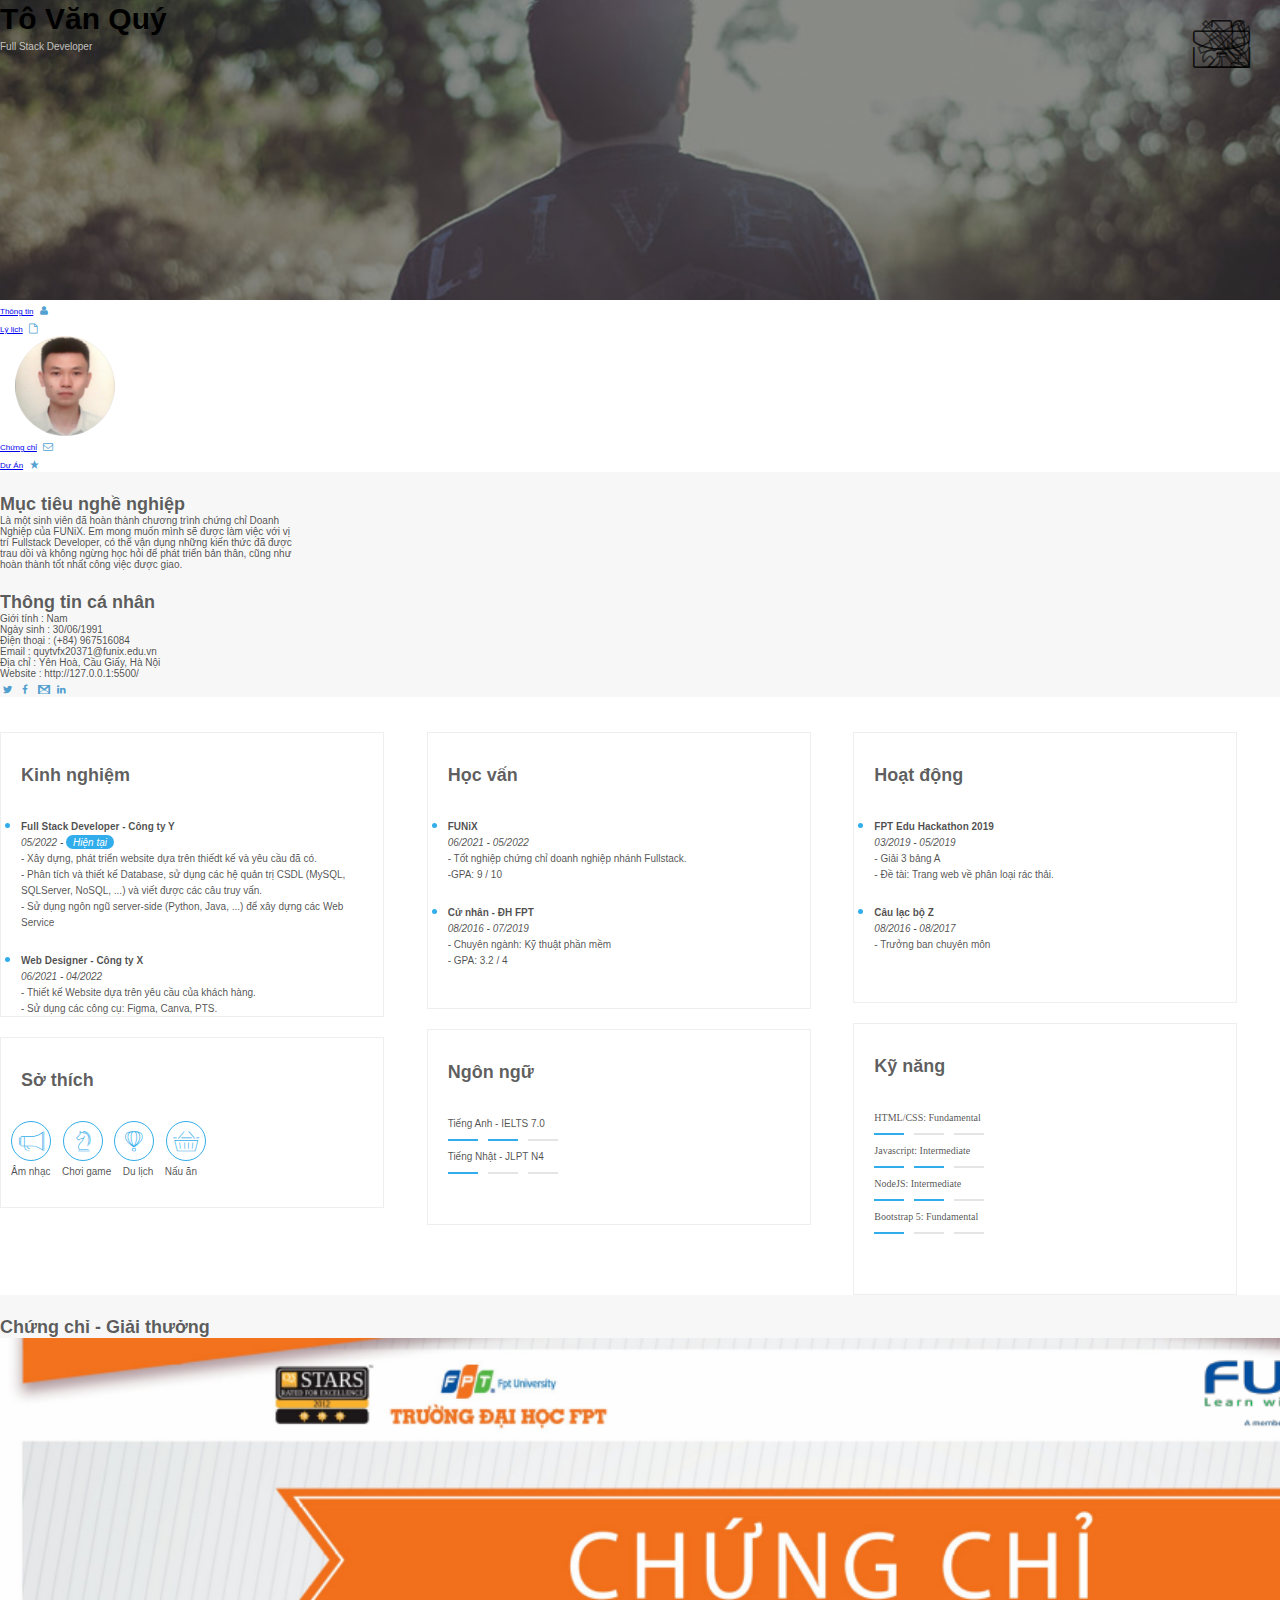
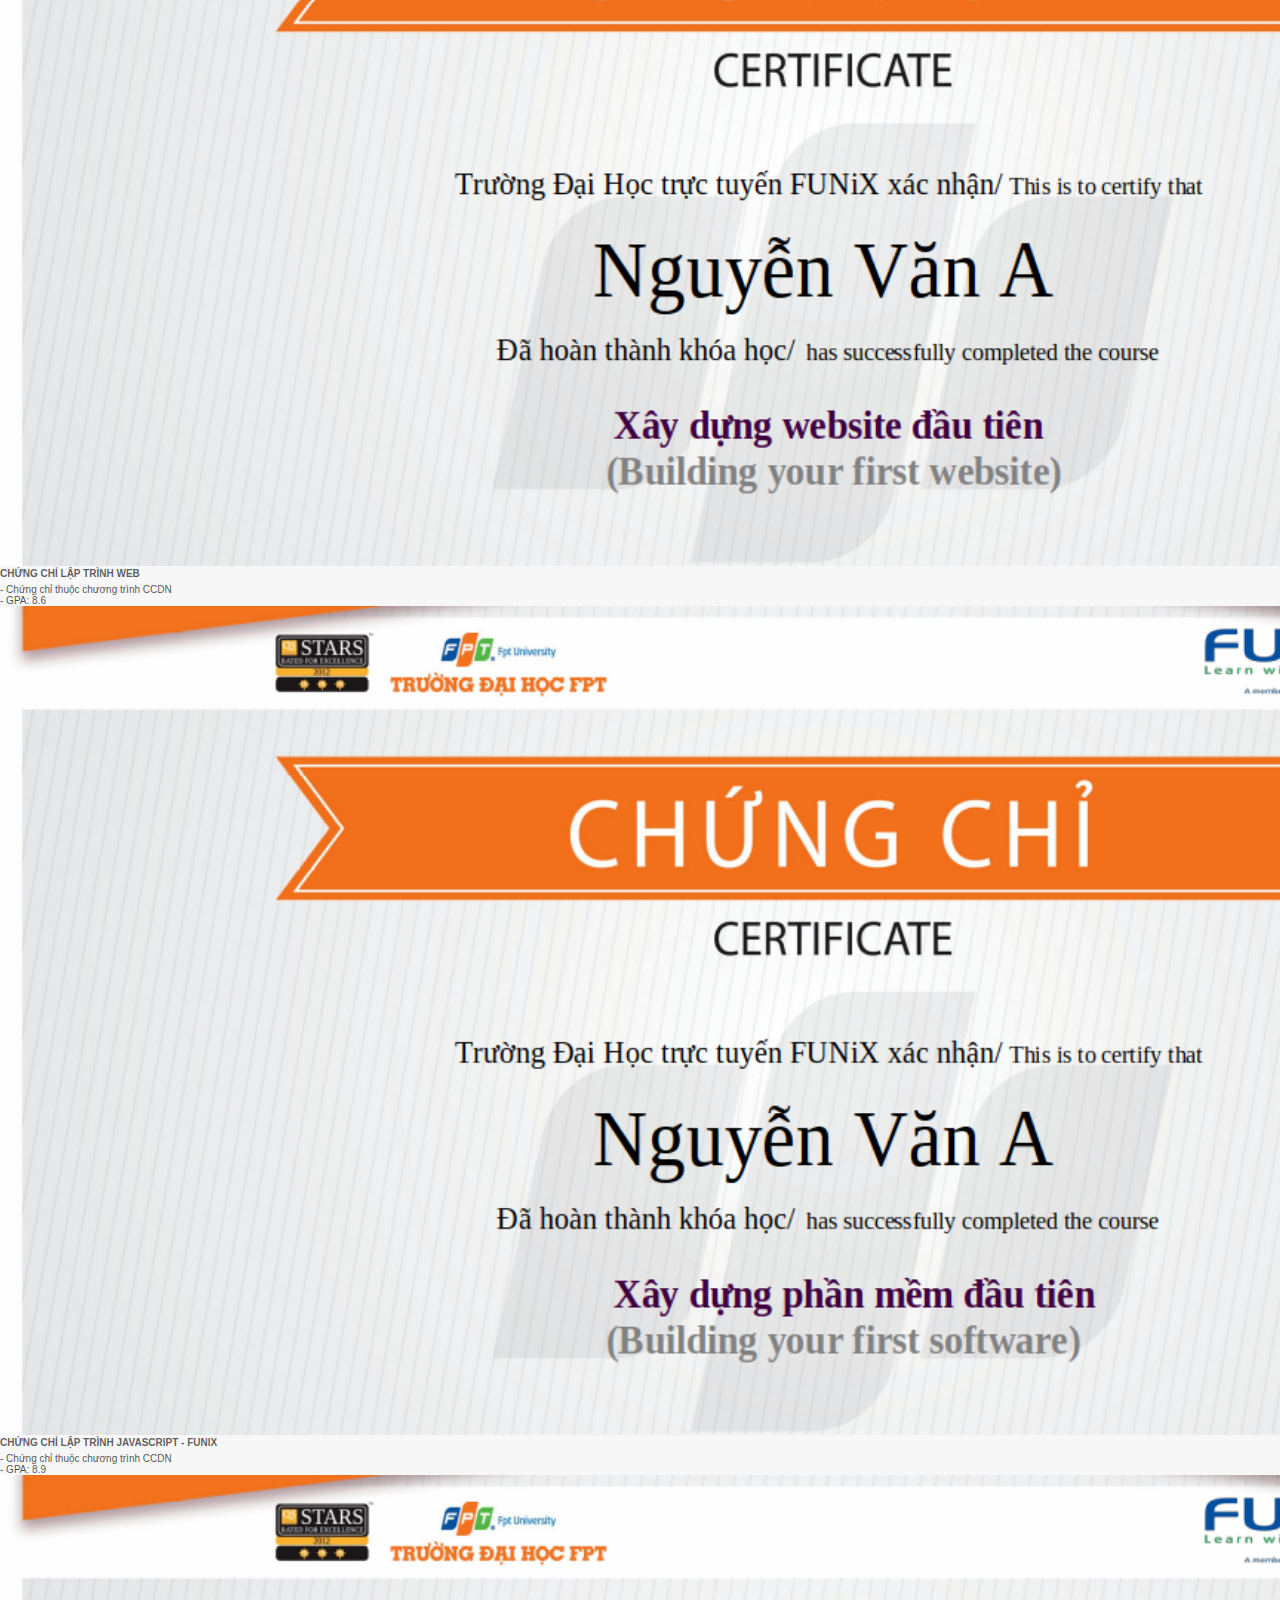
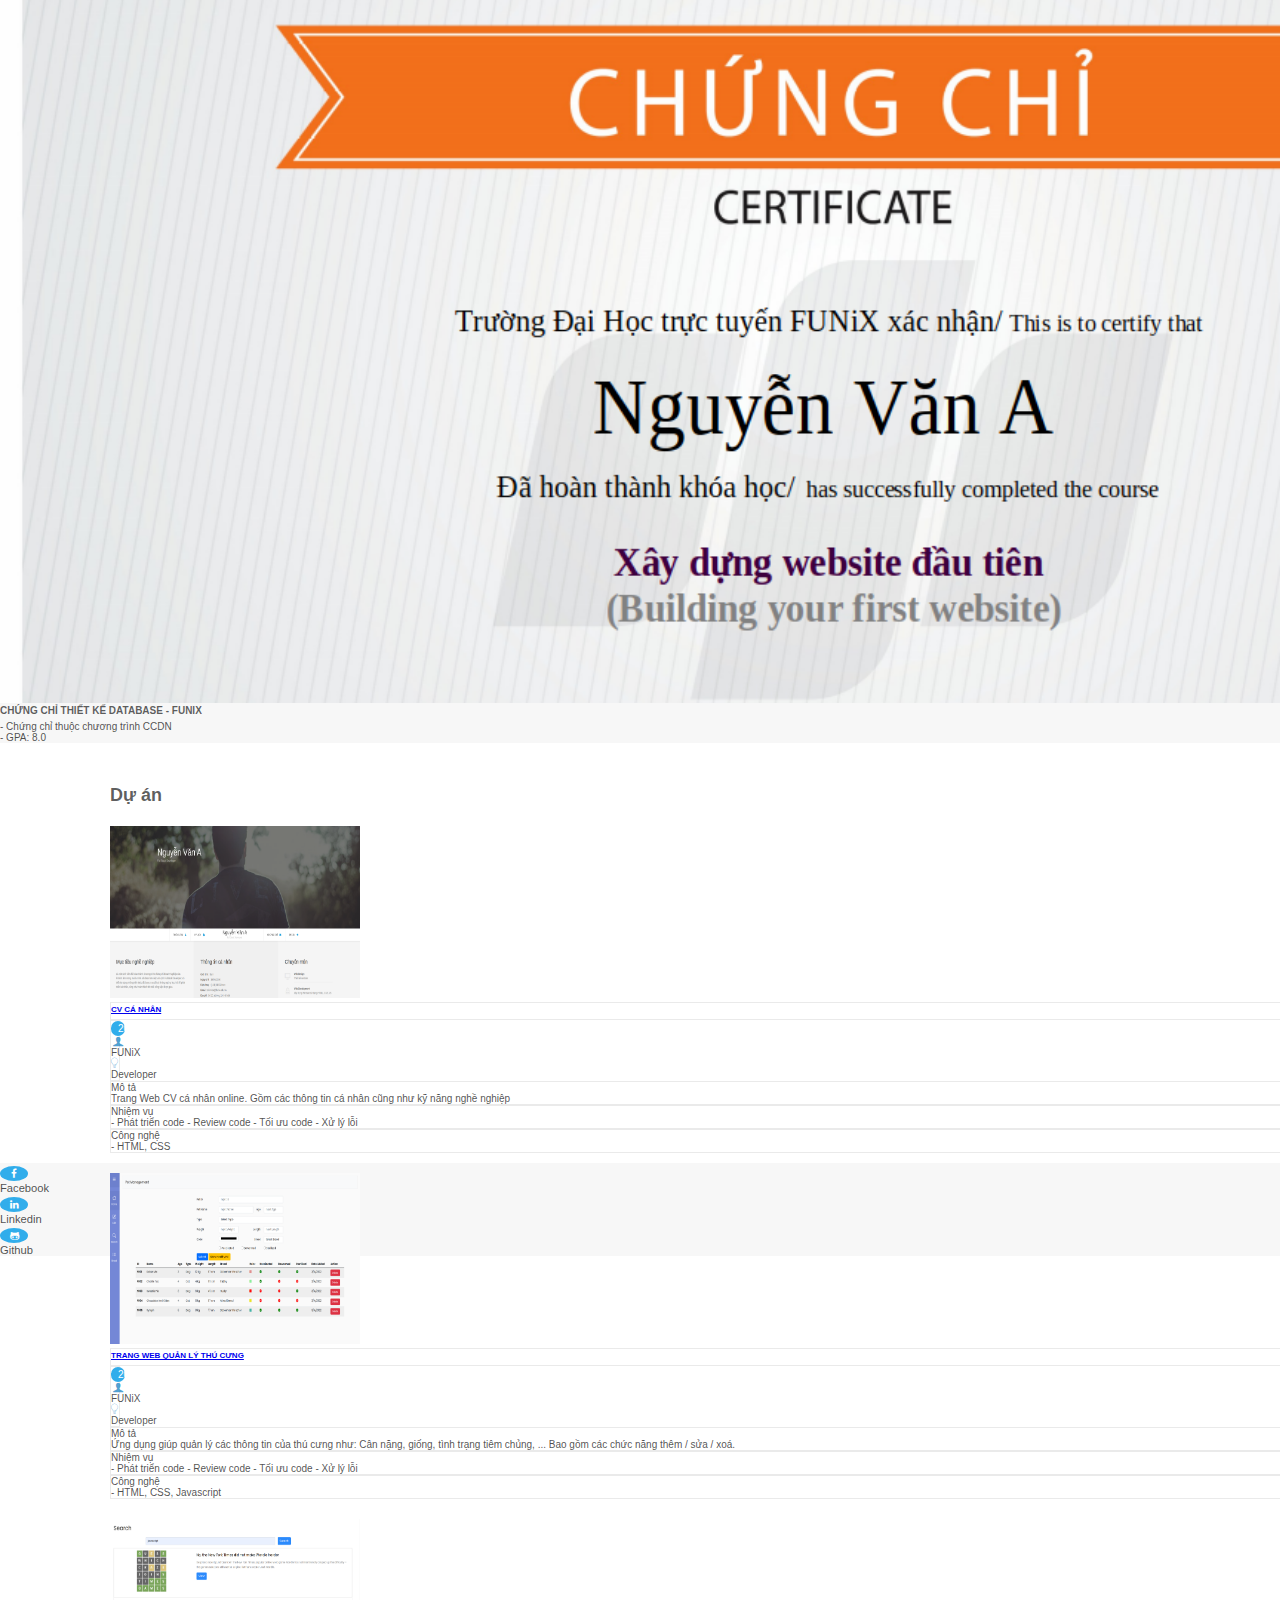
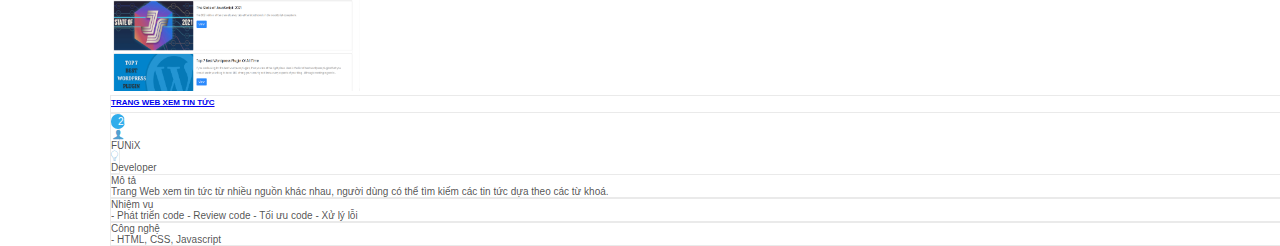
<file: index.html>
<!DOCTYPE html>
<html lang="en">
  <head>
    <meta charset="UTF-8" />
    <meta http-equiv="X-UA-Compatible" content="IE=edge" />
    <meta name="viewport" content="width=device-width, initial-scale=1.0" />
    <link rel="stylesheet" href="css/laptop.css" />
		<link rel="stylesheet" href="css/tablet.css" />
		<link rel="stylesheet" href="css/mobile.css" />
    <link rel="stylesheet" href="css/font.css" />
		<link href="https://cdn.jsdelivr.net/npm/bootstrap@5.0.2/dist/css/bootstrap.min.css" rel="stylesheet" integrity="sha384-EVSTQN3/azprG1Anm3QDgpJLIm9Nao0Yz1ztcQTwFspd3yD65VohhpuuCOmLASjC" crossorigin="anonymous">
    <title>Assignment 03</title>
  </head>
  <body>
		<!-- HEADER -->
    <header class="w-75 text-light mx-auto">
      <div class="container d-flex flex-column p-5" id="banner" >
					<h1 class="my-0 mx-auto">Tô Văn Quý</h1>
					<span class="my-0 mx-auto">Full Stack Developer</span>
      </div>
    </header>
		<!-- NAV-BAR -->
    <section id="nav-bar">
      <nav class="container w-50 d-flex align-items-center justify-content-between">
        <div class="nav-set" >
          <a href="#" class="border-secondary text-secondary text-uppercase text-decoration-none">Thông tin</a>
          <i class="icon-user"></i>
        </div>
        <div>
          <a href="#" class="text-uppercase text-secondary text-decoration-none">Lý lịch</a>
          <i class="icon-doc"></i>
        </div>
        <div class="info">
         </div>
        <div>
          <a href="#" class="border-secondary text-secondary text-uppercase text-decoration-none">Chứng chỉ</a>
          <i class="icon-mail"></i>
        </div>
        <div>
          <a href="#" class="text-uppercase text-secondary text-decoration-none">Dự Án</a>
          <i class="icon-star"></i>
        </div>
      </nav>
    </section>

		<!-- ABOUT -->
    <section id="about" class="d-flex align-items-start mx-auto pt-3 w-75">
      <div class="container d-sm-flex justify-content-center mb- bg-grey">
        <div id="target" class=" ">
          <h1 class="section-title mb-3">Mục tiêu nghề nghiệp</h1>
          <p class="lh-2">
            Là một sinh viên đã hoàn thành chương trình chứng chỉ Doanh Nghiệp
            của FUNiX. Em mong muốn mình sẽ được làm việc với vị trí
            Fullstack Developer, có thể vận dụng những kiến thức đã được
            trau dồi và không ngừng học hỏi để phát triển bản thân, cũng như
            hoàn thành tốt nhất công việc được giao.
          </p>
        </div>
        <div id="personal-info" class="">
          <h1 class="section-title mb-3">Thông tin cá nhân</h1>
          <ul class="mt-40 ps-0 info-1">
            <li><span>Giới tính</span> : Nam</li>
            <li><span>Ngày sinh</span> : 30/06/1991</li>
            <li><span>Điện thoại</span> : (+84) 967516084</li>
            <li><span>Email</span> : quytvfx20371@funix.edu.vn</li>
            <li><span>Địa chỉ</span> : Yên Hoà, Cầu Giấy, Hà Nội</li>
            <li><span>Website</span> : http://127.0.0.1:5500/</li>
          </ul>
          <i class="icon-twitter"></i> <i class="icon-facebook"></i>
          <i class="icon-gmail"></i> <i class="icon-linkedin"></i>
        </div>
      </div>
    </section>
		
    <section id="job-info">
			<div class="container w-75 pt-3 pb-3">
				<div id="container-sub"  >

					<div class="exp position-relative pb-4	" style="margin-top: 20px">
						<h1>Kinh nghiệm</h1>
						<i class="ic-briefcase"></i>
						<ul class="exp-ul">
							<li>
								<p style="font-weight:900">Full Stack Developer - Công ty Y </p>
								<span style="font-style: italic">05/2022 -</span>
								<span class="borderexp" style="font-style: italic"> Hiện tại</span>
								<p>
									- Xây dựng, phát triển website dựa trên thiếdt kế và yêu cầu đã
									có.
								</p>
								<p>
									- Phân tích và thiết kế Database, sử dụng các hệ quản trị CSDL
									(MySQL, SQLServer, NoSQL, ...) và viết được các câu truy vấn.
								</p>
								<p>
									- Sử dụng ngôn ngũ server-side (Python, Java, ...) để xây dựng
									các Web Service
								</p>
							</li>
							<li>
								<p style="font-weight:bold">Web Designer - Công ty X</p>
								<span style="font-style: italic">06/2021 - 04/2022</span>
								<p>- Thiết kế Website dựa trên yêu cầu của khách hàng.</p>
								<p>- Sử dụng các công cụ: Figma, Canva, PTS.</p>
							</li>
						</ul>
					</div>
					<div class="hobbies position-relative" style="margin-top: 20px">
						<h1>Sở thích</h1>
						<i class="ic-telescope"></i>
						<div id="icon">
							<i  class="ic-megaphone"></i>
							<i  class="ic-strategy"></i>
							<i  class="ic-hotairballoon"></i>
							<i  class="ic-basket"></i>
						</div>
						<div id="text">

							<p>Âm nhạc</p>
							<p>Chơi game</p>
							<p>Du lịch</p>
							<p>Nấu ăn</p>
						</div>
					</div>
				</div>
					
				<div id="container-sub" >
					<div class="education position-relative" style="margin-top: 20px">
						
						<h1>Học vấn</h1>
						<i class="ic-pencil"></i>
						<ul class="education-ul">
							<li>
								<p style="font-weight:bold">FUNiX</p>
								<span style="font-style:italic">06/2021 - 05/2022</span>
								<p>- Tốt nghiệp chứng chỉ doanh nghiệp nhánh Fullstack.<p
									<p>-GPA: 9 / 10</p>
									<li>
										<p style="font-weight:bold">Cử nhân - ĐH FPT</p>
										<span style="font-style:italic">08/2016 - 07/2019</span>
										<p>- Chuyên ngành: Kỹ thuật phần mềm</p>
										<p>- GPA: 3.2 / 4</p>
									</li>
								</div>
								<div class="language position-relative" style="margin-top: 20px">
									<h1>Ngôn ngữ</h1>
									<i class="ic-mic"></i>
									<p>Tiếng Anh - IELTS 7.0</p>
									<div id="color-bar">

										<div id="barblue"></div>
										<div id="barblue"></div>
										<div id="bargrey"></div>
										
									</div>
									<p>Tiếng Nhật - JLPT N4</p>
									<div id="color-bar">

										<div id="barblue"></div>
										<div id="bargrey"></div>
										<div id="bargrey"></div>
										
									</div>
								</div>
							</div>
							<div id="container-sub" class="col">

								<div class="activities position-relative" style="margin-top: 20px">
									<h1>Hoạt động</h1>
									<i class="ic-briefcase"></i>
									<ul>
										<li>
											<p style="font-weight:bold">FPT Edu Hackathon 2019</p>
											<span style="font-style:italic">03/2019 - 05/2019</span>
											<p>- Giải 3 bảng A</p>
											<p>- Đề tài: Trang web về phân loại rác thải.</p>
										</li>
										<li id="act2">
											<p style="font-weight:bold">Câu lạc bộ Z</p>
											<span style="font-style:italic">08/2016 - 08/2017</span>
											<p>- Trưởng ban chuyên môn</p>
										</li>
									</ul>
								</div>	
								<div class="skill position-relative" style="margin-top: 20px">
									<h1>Kỹ năng</h1>
									<i class="ic-tools-2"></i>
									<p>HTML/CSS: Fundamental</p>
									<div id="color-bar">
										<div id="barblue"></div>
										<div id="bargrey"></div>
										<div id="bargrey"></div>

									</div>
									<p>Javascript: Intermediate</p>
									<div id="color-bar">
										<div id="barblue"></div>
										<div id="barblue"></div>
										<div id="bargrey"></div>

									</div>
									<p>NodeJS: Intermediate</p>
									<div id="color-bar">
										<div id="barblue"></div>
										<div id="barblue"></div>
										<div id="bargrey"></div>

									</div>
									<p>Bootstrap 5: Fundamental</p>
									<div id="color-bar">
										<div id="barblue"></div>
										<div id="bargrey"></div>
										<div id="bargrey"></div>

									</div>
								</div>
							</div>
							</section>
    <section id="certificate" class="bg-grey w-75 mx-auto ">
			<h1 class="section-title ps-5 mb-5">Chứng chỉ - Giải thưởng</h1>
      <div class="container container-cer row ">
				<div class="item col-md-2 col-sm-2">
					<image src="images/Cert_WEB.png" class="certificate-image"></image>
				</div>	
				<div class="item col-md-2 col-sm-2">
					<h2>CHỨNG CHỈ LẬP TRÌNH WEB</h2>
					<p>- Chứng chỉ thuộc chương trình CCDN</p>
					<p>- GPA: 8.6</p>
				</div>
				<div class="item col-md-2 col-sm-2">
					<image src="images/Cert_PRF.png" class="certificate-image"></image>
				</div>
				<div class="item col-md-4 col-sm-3">
					<h2>CHỨNG CHỈ LẬP TRÌNH JAVASCRIPT - FUNIX</h2>
					<p>- Chứng chỉ thuộc chương trình CCDN</p>
					<p>- GPA: 8.9</p>
				</div>
				<div class="item col-md-2 col-sm-2 mt-5 mb-4">
					<image src="images/Cert_DBI.png" class="certificate-image"></image>
				</div>
				<div class="item col-md-4 col-sm-3">
					<h2>CHỨNG CHỈ THIẾT KẾ DATABASE - FUNIX</h2>
					<p>- Chứng chỉ thuộc chương trình CCDN</p>
					<p>- GPA: 8.0</p>
				</div>	
			</div>
			</section>

    <section id="project" class="h-auto mx-auto w-75">
			<h1 class="section-title ms-5">Dự án</h1>
			<div class="container w-100 row justify-content-between mx-auto">
				<div class="project-sub col d-flex flex-column mx-auto py-1">
					<image src="images/project_1.png" class="project-image w-75 pb-1"></image>
					<h2 class="mb-0 w-75 p-2"><a href=project-info.html>CV CÁ NHÂN</a></h2>
					<div class="flex d-flex w-75 align-items-center py-2 px-2">
						<p class="mb-0 me-2">2021</p>
						<i class="icon-user-5 me-2 "></i>
						<p class="mb-0 me-2">FUNiX</p>
						<i class="ic-lightbulb me-2"></i>
						<p class="mb-0 me-2">Developer</p>
					</div>
					<div class="grid row w-75 mx-0 py-3">
						<p class="col-4">Mô tả</p>
						<p class="col-8 lh-2">Trang Web CV cá nhân online. Gồm các thông tin cá nhân cũng như kỹ năng nghề nghiệp</p>
					</div>
					<div class="grid row w-75 mx-0 py-3">
						<p class="col-4">Nhiệm vụ</p>
						<p class="col-8">- Phát triển code - Review code - Tối ưu code - Xử lý lỗi</p>
					</div>
					<div class="grid row w-75 mx-0 py-3" >
						<p class="col-4">Công nghệ</p>
						<p class="col-8">- HTML, CSS</p>
					</div>
				</div>
				<div class="project-sub d-flex col flex-column mx-auto py-1">
					<image src="images/project_2.png" class="project-image w-75 pb-1"></image>
					<h2 class="mb-0 w-75 p-2"><a href="project-info.html">TRANG WEB QUẢN LÝ THÚ CƯNG</a></h2>
					<div class="flex d-flex w-75 align-items-center py-2 px-2">
						<p class="mb-0 me-2">2021</p>
						<i class="icon-user-5 me-2"></i>
						<p class="mb-0 me-2">FUNiX</p>
						<i class="ic-lightbulb me-2"></i>
						<p class="mb-0 me-2">Developer</p>
					</div>
					<div class="grid row w-75 mx-0 py-3">
						<p class="col-4">Mô tả</p>
						<p class="col-8 lh-2">Ứng dụng giúp quản lý các thông tin của thú cưng như: Cân nặng, giống, tình trạng tiêm chủng, ... Bao gồm các chức năng thêm / sửa / xoá.</p>
					</div>
					<div class="grid row w-75 mx-0 py-3">
						<p class="col-4">Nhiệm vụ</p>
						<p class="col-8 lh-2">- Phát triển code - Review code - Tối ưu code - Xử lý lỗi</p>
					</div>
					<div class="grid row w-75 mx-0 py-3">
						<p class="col-4">Công nghệ</p>
						<p class="col-8 lh-2">- HTML, CSS, Javascript</p>
					</div>
				</div>
				<div class="project-sub d-flex col flex-column mx-auto py-1">
					<image src="images/project_3.png" class="project-image w-75 pb-1"></image>
					<h2 class="mb-0 w-75 p-2"><a href="project-info.html">TRANG WEB XEM TIN TỨC</a></h2>
					<div class="flex d-flex w-75 align-items-center py-2 px-2">
						<p class="mb-0 me-2">2021</p>
						<i class="icon-user-5 me-2"></i>
						<p class="mb-0 me-2">FUNiX</p>
						<i class="ic-lightbulb me-2"></i>
						<p class="mb-0 me-2">Developer</p>
					</div>
					<div class="grid row w-75 mx-0 py-3">
						<p class="col-4">Mô tả</p>
						<p class="col-8 lh-2">Trang Web xem tin tức từ nhiều nguồn khác nhau, người dùng có thể tìm kiếm các tin tức dựa theo các từ khoá.</p>
					</div>
					<div class="grid row w-75 mx-0 py-3">
						<p class="col-4">Nhiệm vụ</p>
						<p class="col-8 lh-2">- Phát triển code - Review code - Tối ưu code - Xử lý lỗi</p>
					</div>
					<div class="grid row w-75 mx-0 py-3" >
						<p class="col-4">Công nghệ</p>
						<p class="col-8 lh-2">- HTML, CSS, Javascript</p>
					</div>
				</div>
				<!-- ICON CLASS
				<i class="icon-user-5"></i>
				<i class="ic-lightbulb"></i> -->
			</div>
    </section>

    <section id="footer" class="bg-grey w-75 mx-auto mt-3">
      <div class="container">
        <ul class="d-flex justify-content-center align-items-center">
          <li class="d-flex px-2">
						<i class="icon-facebook me-2 d-flex justify-content-center align-items-center"></i>
						<p class="mb-auto">Facebook</p>
					</li>
          <li class="d-flex px-2">
						<i class="icon-linkedin me-2 d-flex justify-content-center align-items-center"></i>
						<p class="mb-auto">Linkedin</p>
					</li>
          <li class="d-flex px-2">
						<i class="icon-github me-2 d-flex justify-content-center align-items-center"></i>
						<p class="mb-auto">Github</p>
					</li>
        </ul>
      </div>
    </section>
  </body>
</html>
</file>
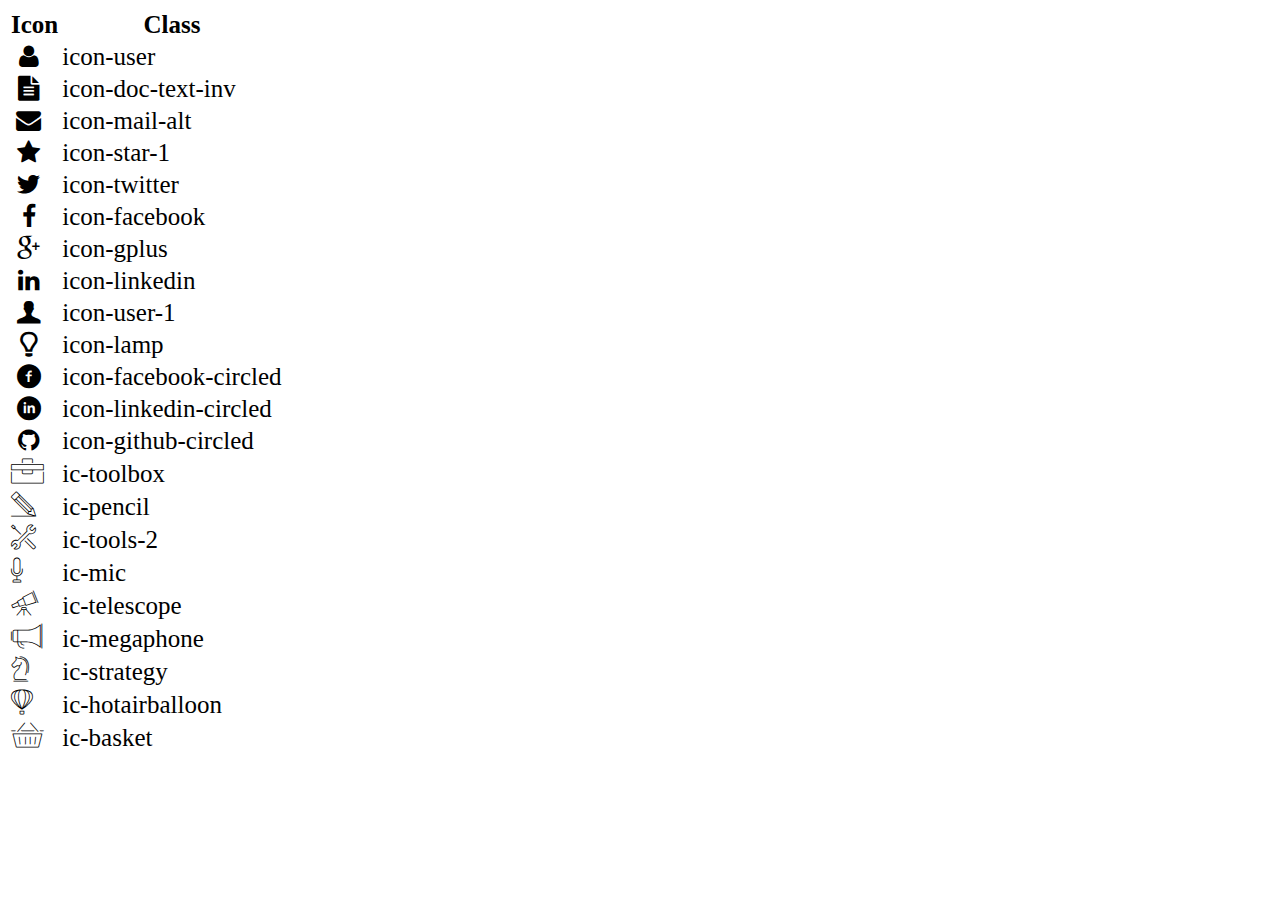
<file: icon-list.html>
<!DOCTYPE html>
<html lang="en">

<head>
    <meta charset="UTF-8">
    <meta http-equiv="X-UA-Compatible" content="IE=edge">
    <meta name="viewport" content="width=device-width, initial-scale=1.0">
    <link rel="stylesheet" href="css/font.css">
    <title>Icon List</title>
</head>

<body>
    <table style="font-size: 25px;">
        <thead>
            <tr>
                <th>Icon</th>
                <th>Class</th>
            </tr>
        </thead>
        <tbody>
            <tr>
                <td><i class="icon-user"></i></td>
                <td>icon-user</td>
            </tr>
            <tr>
                <td><i class="icon-doc-text-inv"></i></td>
                <td>icon-doc-text-inv</td>
            </tr>
            <tr>
                <td><i class="icon-mail-alt"></i></td>
                <td>icon-mail-alt</td>
            </tr>
            <tr>
                <td><i class="icon-star-1"></i></td>
                <td>icon-star-1</td>
            </tr>
            <tr>
                <td><i class="icon-twitter"></i></td>
                <td>icon-twitter</td>
            </tr>
            <tr>
                <td><i class="icon-facebook"></i></td>
                <td>icon-facebook</td>
            </tr>
            <tr>
                <td><i class="icon-gplus"></i></td>
                <td>icon-gplus</td>
            </tr>
            <tr>
                <td><i class="icon-linkedin"></i></td>
                <td>icon-linkedin</td>
            </tr>
            <tr>
                <td><i class="icon-user-1"></i></td>
                <td>icon-user-1</td>
            </tr>
            <tr>
                <td><i class="icon-lamp"></i></td>
                <td>icon-lamp</td>
            </tr>
            <tr>
                <td><i class="icon-facebook-circled"></i></td>
                <td>icon-facebook-circled</td>
            </tr>
            <tr>
                <td><i class="icon-linkedin-circled"></i></td>
                <td>icon-linkedin-circled</td>
            </tr>
            <tr>
                <td><i class="icon-github-circled"></i></td>
                <td>icon-github-circled</td>
            </tr>
            <tr>
                <td><i class="ic-toolbox"></i></td>
                <td>ic-toolbox</td>
            </tr>
            <tr>
                <td><i class="ic-pencil"></i></td>
                <td>ic-pencil</td>
            </tr>
            <tr>
                <td><i class="ic-tools-2"></i></td>
                <td>ic-tools-2</td>
            </tr>

            <tr>
                <td><i class="ic-mic"></i></td>
                <td>ic-mic</td>
            </tr>
            <tr>
                <td><i class="ic-telescope"></i></td>
                <td>ic-telescope</td>
            </tr>
            <tr>
                <td><i class="ic-megaphone"></i></td>
                <td>ic-megaphone</td>
            </tr>
            <tr>
                <td><i class="ic-strategy"></i></td>
                <td>ic-strategy</td>
            </tr>
            <tr>
                <td><i class="ic-hotairballoon"></i></td>
                <td>ic-hotairballoon</td>
            </tr>
            <tr>
                <td><i class="ic-basket"></i></td>
                <td>ic-basket</td>
            </tr>
        </tbody>
    </table>
</body>

</html>
</file>
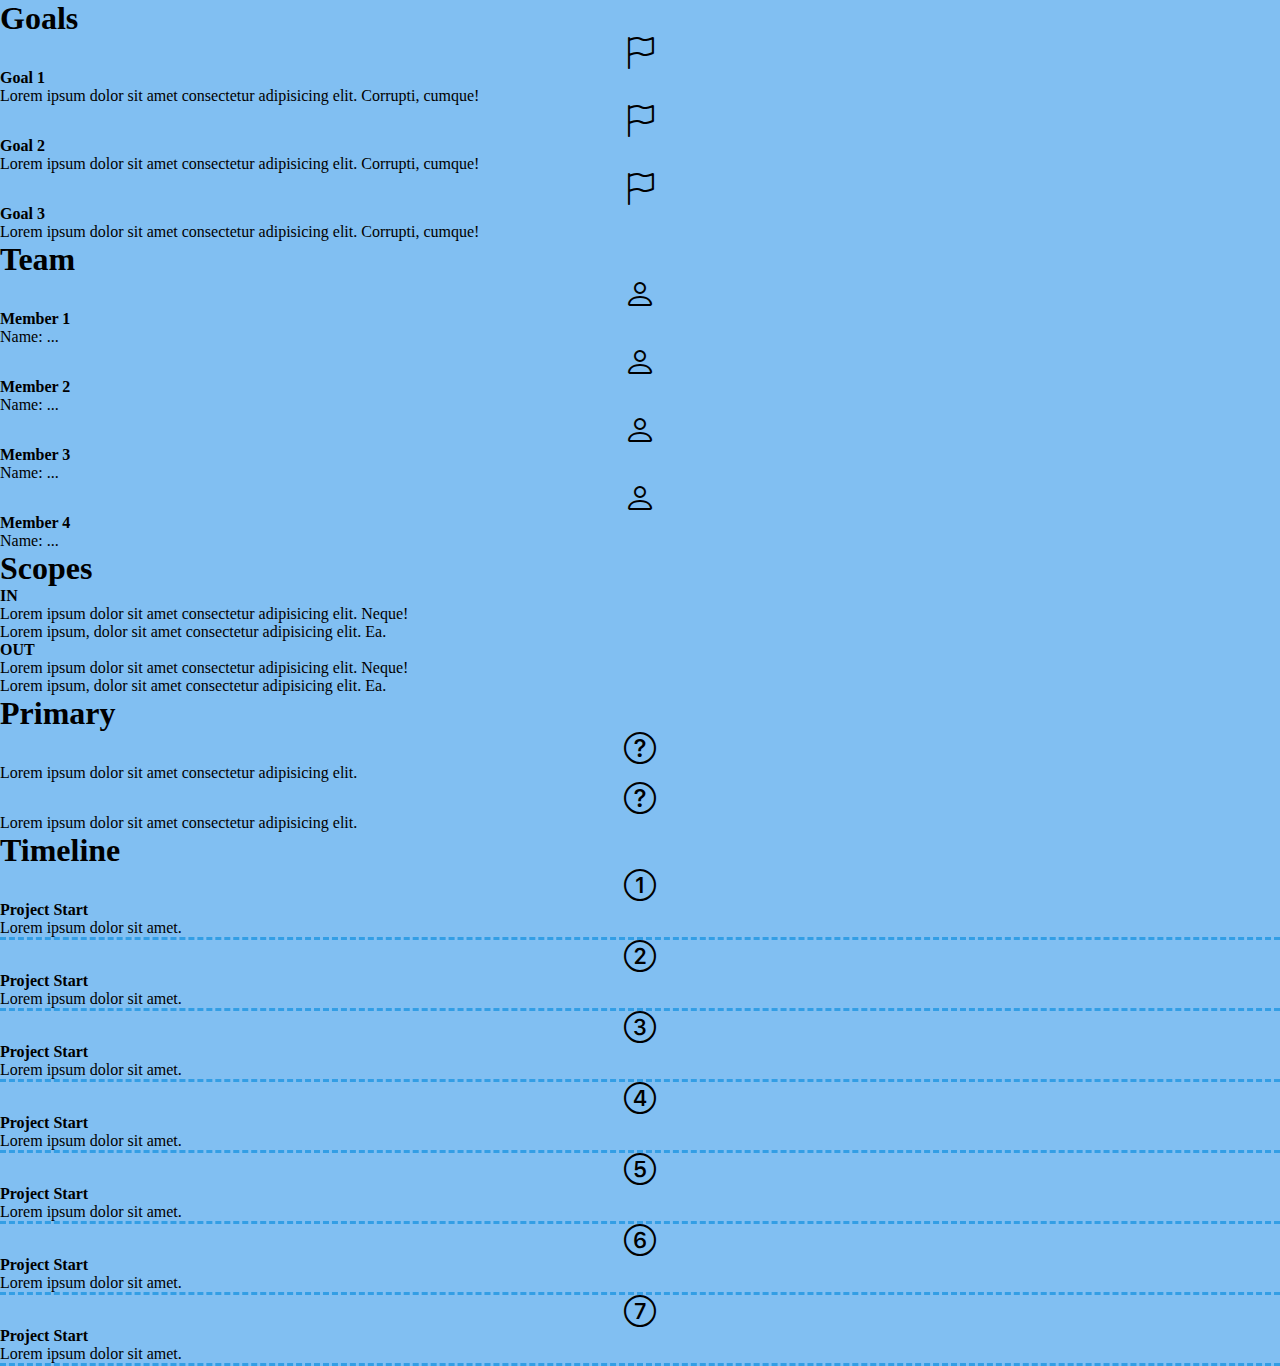
<file: project-info.html>
<!DOCTYPE html>
<html lang="en">
  <head>
    <meta charset="UTF-8" />
    <meta http-equiv="X-UA-Compatible" content="IE=edge" />
    <meta name="viewport" content="width=device-width, initial-scale=1.0" />
    <link
      href="https://cdn.jsdelivr.net/npm/bootstrap@5.0.2/dist/css/bootstrap.min.css"
      rel="stylesheet"
      integrity="sha384-EVSTQN3/azprG1Anm3QDgpJLIm9Nao0Yz1ztcQTwFspd3yD65VohhpuuCOmLASjC"
      crossorigin="anonymous"
    />
    <link
      rel="stylesheet"
      href="https://cdn.jsdelivr.net/npm/bootstrap-icons@1.10.3/font/bootstrap-icons.css"
    />
    <link rel="stylesheet" href="css/project.css" />
    <title>Project-info</title>
  </head>
  <body>
    <div
      class="container-big container container-fluid background mt-5 mx-sm-auto m-0 align-item row border-primary"
    >
      <div class="container container-1 row col-lg-9 col-12">
        <div class="container container-2 col-lg-8 col-12 ps-0 mx-0">
          <h1 class="border-bottom">Goals</h1>
          <div class="container-3 row border-bottom">
            <div class="col-2 bi bi-flag Icon py-lg-0 py-2"></div>
            <div class="col d-flex flex-column">
              <h2>Goal 1</h2>
              <p>
                Lorem ipsum dolor sit amet consectetur adipisicing elit.
                Corrupti, cumque!
              </p>
            </div>
          </div>
          <div class="row container-3 border-bottom pt-2">
            <div class="col-2 bi bi-flag Icon py-lg-0 py-2"></div>
            <div class="col d-flex flex-column">
              <h2>Goal 2</h2>
              <p>
                Lorem ipsum dolor sit amet consectetur adipisicing elit.
                Corrupti, cumque!
              </p>
            </div>
          </div>
          <div class="row container-3 border-bottom pt-2">
            <div class="col-2 bi bi-flag Icon py-lg-0 py-2"></div>
            <div class="col d-flex flex-column">
              <h2>Goal 3</h2>
              <p>
                Lorem ipsum dolor sit amet consectetur adipisicing elit.
                Corrupti, cumque!
              </p>
            </div>
          </div>
        </div>
        <div class="container-2 col-lg-3 col-12 ms-lg-4 ms-0 ps-0">
          <h1 class="border-bottom">Team</h1>
          <div class="row container-3">
            <div class="col-2 bi bi-person Icon py-lg-0 py-2"></div>
            <div class="col d-flex flex-column">
              <h2>Member 1</h2>
              <p>Name: ...</p>
            </div>
          </div>
          <div class="row container-3 pt-2">
            <div class="col-2 bi bi-person Icon py-lg-0 py-2"></div>
            <div class="col d-flex flex-column">
              <h2>Member 2</h2>
              <p>Name: ...</p>
            </div>
          </div>
          <div class="row container-3 pt-2">
            <div class="col-2 bi bi-person Icon py-lg-0 py-2"></div>
            <div class="col d-flex flex-column">
              <h2>Member 3</h2>
              <p>Name: ...</p>
            </div>
          </div>
          <div class="row container-3 pt-2">
            <div class="col-2 bi bi-person Icon py-lg-0 py-2"></div>
            <div class="col d-flex flex-column">
              <h2>Member 4</h2>
              <p>Name: ...</p>
            </div>
          </div>
        </div>

        <div class="cotainer-2 col-lg-8 col-12 pt-3">
          <h1 class="border-bottom">Scopes</h1>
          <div class="container-3 container row">
            <div class="col-lg-6 col-12 d-flex flex-column align-start">
              <h2>IN</h2>
              <p>
                Lorem ipsum dolor sit amet consectetur adipisicing elit. Neque!
              </p>
              <p>
                Lorem ipsum, dolor sit amet consectetur adipisicing elit. Ea.
              </p>
            </div>
            <div class="col-lg-6 col-12 d-flex flex-column align-start">
              <h2>OUT</h2>
              <p>
                Lorem ipsum dolor sit amet consectetur adipisicing elit. Neque!
              </p>
              <p>
                Lorem ipsum, dolor sit amet consectetur adipisicing elit. Ea.
              </p>
            </div>
          </div>
        </div>
        <div class="container-2 col-lg-3 col-12 pt-3 ms-lg-4 ms-0">
          <h1 class="border-bottom">Primary</h1>
          <div class="container-3 row">
            <div class="col-2 bi bi-question-circle Icon py-lg-0 py-2"></div>
            <div class="col d-flex flex-column">
              <p>Lorem ipsum dolor sit amet consectetur adipisicing elit.</p>
            </div>
          </div>
          <div class="container-3 row">
            <div class="col-2 bi bi-question-circle Icon py-lg-0 py-2"></div>
            <div class="col d-flex flex-column">
              <p>Lorem ipsum dolor sit amet consectetur adipisicing elit.</p>
            </div>
          </div>
        </div>
      </div>
      <!-- time line -->
      <div class="container-2 container col-lg-3 col-12">
        <h1 class="border-bottom">Timeline</h1>
        <div class="container-3 row">
          <div
            class="col-lg-2 col-12 bi bi-1-circle Icon py-lg-0 py-2 justify-content-start"
          ></div>
          <div class="col d-flex flex-column dashed">
            <h2>Project Start</h2>
            <p>Lorem ipsum dolor sit amet.</p>
          </div>
        </div>
        <div class="container-3 row">
          <div
            class="col-lg-2 col-12 bi bi-2-circle Icon py-lg-0 py-2 justify-content-start"
          ></div>
          <div class="col d-flex flex-column dashed pt-2">
            <h2>Project Start</h2>
            <p>Lorem ipsum dolor sit amet.</p>
          </div>
        </div>
        <div class="container-3 row">
          <div
            class="col-lg-2 col-12 bi bi-3-circle Icon py-lg-0 py-2 justify-content-start"
          ></div>
          <div class="col d-flex flex-column dashed pt-2">
            <h2>Project Start</h2>
            <p>Lorem ipsum dolor sit amet.</p>
          </div>
        </div>
        <div class="container-3 row">
          <div
            class="col-lg-2 col-12 bi bi-4-circle Icon py-lg-0 py-2 justify-content-start"
          ></div>
          <div class="col d-flex flex-column dashed pt-2">
            <h2>Project Start</h2>
            <p>Lorem ipsum dolor sit amet.</p>
          </div>
        </div>
        <div class="container-3 row">
          <div
            class="col-lg-2 col-12 bi bi-5-circle Icon py-lg-0 py-2 justify-content-start"
          ></div>
          <div class="col d-flex flex-column dashed pt-2">
            <h2>Project Start</h2>
            <p>Lorem ipsum dolor sit amet.</p>
          </div>
        </div>
        <div class="container-3 row">
          <div
            class="col-lg-2 col-12 bi bi-6-circle Icon py-lg-0 py-2 justify-content-start"
          ></div>
          <div class="col d-flex flex-column dashed pt-2">
            <h2>Project Start</h2>
            <p>Lorem ipsum dolor sit amet.</p>
          </div>
        </div>
        <div class="container-3 row">
          <div
            class="col-lg-2 col-12 bi bi-7-circle Icon py-lg-0 py-2 justify-content-start"
          ></div>
          <div class="col d-flex flex-column dashed pt-2">
            <h2>Project Start</h2>
            <p>Lorem ipsum dolor sit amet.</p>
          </div>
        </div>
      </div>
    </div>
  </body>
</html>
</file>
<file: css/laptop.css>
/*
      SPACING SYSTEM (px) 2 / 4 / 8 / 12 / 16 / 24 / 32 / 48 / 64 / 80 / 96 /
      128
      FONT SIZE SYSTEM (px) 10 / 12 / 14 / 16 / 18 / 20 / 24 / 30 / 36 / 44 /
      52 / 62 / 74 / 86 / 98
      */

/* HEADER */
header {
  background-image: linear-gradient(
      rgba(26, 26, 26, 0.483),
      rgba(26, 26, 26, 0.483)
    ),
    url("../images/banner.jpg");
  background-size: cover;
  height: 300px;
}

#banner > h1 {
  font-family: "et-line", sans-serif;
  font-size: 30px;
}
#banner > span {
  font-family: "et-line", sans-serif;
  font-size: 10px;
  color: rgba(255, 255, 255, 0.702);
}
/* NAVIGATE BAR */

a {
  font-family: "et-line", sans-serif;
  font-size: 8px;
}

/* PERSONAL PICTURE */
@media (min-width: 768px) {
  .info {
    border: 1px solid rgba(227, 227, 227, 0.306);
    margin-left: 15px;
    width: 100px;
    height: 100px;
    border-radius: 50%;
    background-image: url("/images/Quy.png");
    background-size: 100px 120px;
    background-position: center;
  }
}

i {
  font-size: 10px;
  color: rgba(34, 135, 197, 0.796);
}
/* ABOUT */

.bg-grey {
  background: rgb(247, 247, 247);
}
#about {
  height: 240px;
}
#target {
  width: 300px;
}
#personal-info {
  width: 300px;
}
/* ABOUT / TARGET */
#target > h1 {
  font-family: "et-line", sans-serif;
  font-size: 18px;
  color: rgba(0, 0, 0, 0.644);
}
#target > p {
  font-family: "et-line", sans-serif;
  font-size: 10px;
  color: rgba(0, 0, 0, 0.7);
}

/* ABOUT /  PERSONAL INFO */

#personal-info > h1 {
  font-family: "et-line", sans-serif;
  font-size: 18px;
  color: rgba(0, 0, 0, 0.644);
}
#personal-info > ul {
  font-family: "et-line", sans-serif;
  font-size: 10px;
  color: rgba(0, 0, 0, 0.7);
}
#personal-info > ul > li {
  list-style-type: none;
}
/* JOB-INFO */
#job-info > .container {
  display: grid;
  grid-template-columns: repeat(3, 1fr);
}
/* Khối flex 1 - Kinh nghịệm & Sở thích */
/* Kinh nghiệm */
.exp {
  border: 1px solid rgba(93, 92, 92, 0.104);
  width: 90%;
}
.exp > i {
  position: absolute;
  right: 30px;
  top: 20px;
  font-size: 300%;
  color: rgba(0, 0, 0, 0.547);
}
.exp > h1 {
  font-family: "et-line", sans-serif;
  font-size: 18px;
  color: rgba(0, 0, 0, 0.644);
  padding-top: 30px;
  padding-left: 20px;
}
.exp > ul {
  line-height: 16px;
  font-family: "et-line", sans-serif;
  font-size: 10px;
  padding-top: 30px;
  padding-right: 20px;
  padding-left: 20px;
  color: rgba(0, 0, 0, 0.7);
}
/* Khối exp - Tiêu đề li */
.exp-ul > li p:nth-child(1) {
  font-family: "et-line", sans-serif;
}
.exp-ul > li:nth-child(2) {
  padding-top: 20px;
}
.exp-ul li::marker {
  color: rgb(49, 173, 235);
  font-size: 15px;
}
/* khối nền màu xanh "Hiện tại" */
.borderexp {
  background-color: rgb(49, 173, 235);
  color: #fff;
  padding: 2px 7px;
  border-radius: 9px;
  align-items: center;
}
/* Sở thích */

.hobbies {
  border: 1px solid rgba(93, 92, 92, 0.104);
  width: 90%;
  padding-bottom: 30px;
}
.hobbies > .ic-telescope {
  position: absolute;
  right: 30px;
  top: 20px;
  font-size: 300%;
  color: rgba(0, 0, 0, 0.547);
}
.hobbies > h1 {
  font-family: "et-line", sans-serif;
  font-size: 18px;
  color: rgba(0, 0, 0, 0.644);
  padding-top: 30px;
  padding-left: 20px;
}
#icon {
  margin-top: 30px;
  display: flex;
  justify-content: space-between;
  padding-left: 10px;
  width: 205px;
}
#icon > i {
  font-size: 20px;
  color: rgb(49, 173, 235);
  border: 1px solid rgb(49, 173, 235);
  border-radius: 50%;
  width: 40px;
  height: 40px;
  display: flex;
  justify-content: center;
  align-items: center;
  gap: 10px;
}

#text {
  font-family: "et-line", sans-serif;
  font-size: 10px;
  color: rgba(0, 0, 0, 0.7);
  margin-top: 5px;

  display: flex;
  justify-content: space-between;
  padding-left: 10px;
  width: 196px;
}
/* KHỐI flex 2 | HỌC VẤN & NGÔN NGỮ */
/* HỌC VẤN */
.education {
  border: 1px solid rgba(93, 92, 92, 0.104);
  width: 90%;
  padding-bottom: 40px;
}
.education > i {
  position: absolute;
  right: 30px;
  top: 20px;
  font-size: 300%;
  color: rgba(0, 0, 0, 0.547);
}
.education > h1 {
  font-family: "et-line", sans-serif;
  font-size: 18px;
  color: rgba(0, 0, 0, 0.644);
  padding-top: 30px;
  padding-left: 20px;
}
.education > ul {
  line-height: 16px;
  font-family: "et-line", sans-serif;
  font-size: 10px;
  padding-top: 30px;
  padding-right: 20px;
  padding-left: 20px;
  color: rgba(0, 0, 0, 0.7);
}
/* Khối EDUCATION - Tiêu đề li */
.education-ul > li p:nth-child(1) {
  font-family: "et-line", sans-serif;
}
.education-ul > li:nth-child(2) {
  padding-top: 20px;
}
.education-ul li::marker {
  color: rgb(49, 173, 235);
  font-size: 15px;
}
/* NGÔN NGỮ */

.language {
  border: 1px solid rgba(93, 92, 92, 0.104);
  width: 90%;
  padding-bottom: 40px;
}
.language > i {
  position: absolute;
  right: 30px;
  top: 20px;
  font-size: 300%;
  color: rgba(0, 0, 0, 0.547);
}
.language > h1 {
  font-family: "et-line", sans-serif;
  font-size: 18px;
  color: rgba(0, 0, 0, 0.644);
  padding-top: 30px;
  padding-left: 20px;
  padding-bottom: 30px;
}
.language > p {
  font-family: "et-line", sans-serif;
  font-size: 10px;
  color: rgba(0, 0, 0, 0.7);
  margin: 5px 20px;
}
/* KHỐI COLORED BAR | NGÔN NGỮ */
#color-bar {
  display: flex;
  justify-content: space-between;
  width: 110px;
  margin: 10px 20px;
}
#barblue {
  border: 1px solid rgb(49, 173, 235);
  width: 30px;
}
#bargrey {
  border: 1px solid rgba(0, 0, 0, 0.1);
  width: 30px;
}

/* KHỐI flex 3 | HOẠT ĐỘNG & KỸ NĂNG */
/* HOẠT ĐỘNG */
.activities {
  border: 1px solid rgba(93, 92, 92, 0.104);
  width: 90%;
  padding-bottom: 50px;
}
.activities > i {
  position: absolute;
  right: 30px;
  top: 20px;
  font-size: 300%;
  color: rgba(0, 0, 0, 0.547);
}
.activities > h1 {
  font-family: "et-line", sans-serif;
  font-size: 18px;
  color: rgba(0, 0, 0, 0.644);
  padding-top: 30px;
  padding-left: 20px;
}
.activities > ul {
  line-height: 16px;
  font-family: "et-line", sans-serif;
  font-size: 10px;
  padding-top: 30px;
  padding-right: 20px;
  padding-left: 20px;
  color: rgba(0, 0, 0, 0.7);
}
/* Khối activities - Tiêu đề li */
.activites > li p:nth-child(1) {
  font-family: "et-line", sans-serif;
}

#act2 {
  padding-top: 20px;
}
.activities li::marker {
  color: rgb(49, 173, 235);
  font-size: 15px;
}
/* KỸ NĂNG */

.skill {
  border: 1px solid rgba(93, 92, 92, 0.104);
  width: 90%;
  padding-bottom: 50px;
}
.skill > i {
  position: absolute;
  right: 30px;
  top: 20px;
  font-size: 300%;
  color: rgba(0, 0, 0, 0.547);
}
.skill > h1 {
  font-family: "et-line", sans-serif;
  font-size: 18px;
  color: rgba(0, 0, 0, 0.644);
  padding-top: 30px;
  padding-left: 20px;
  padding-bottom: 30px;
}
.skill > p {
  font-size: 10px;
  color: rgba(0, 0, 0, 0.7);
  margin: 5px 20px;
}
/* BLOCK CHỨNG CHỈ - GIẢI THƯỞNG */

.section-title {
  font-family: "et-line", sans-serif;
  font-size: 18px;
  color: rgba(0, 0, 0, 0.644);
  padding-top: 20px;
}

.certificate-image {
  width: 130%;
}

h2 {
  font-family: "et-line", sans-serif;
  font-size: 10px !important;
  color: rgba(0, 0, 0, 0.644);
  padding-bottom: 5px;
}
.container-cer {
  column-gap: 20px;
  font-family: "et-line", sans-serif;
  font-size: 10px;
  color: rgba(0, 0, 0, 0.7);
}
/* CONTAINER "DỰ ÁN" */
#project {
  margin-left: 110px;
  width: 1200px;
  height: 400px;
  margin-top: 20px;
}

/* 3 khối flex theo chiều ngang */

.project-image {
  width: 250px;
  margin-top: 20px;
}
.flex {
  font-family: "et-line", sans-serif;
  font-size: 10px;
  color: rgba(0, 0, 0, 0.7);
  border: 1px solid rgba(171, 171, 171, 0.256);
  width: 10px;
}
.flex p:nth-child(1) {
  background-color: rgb(49, 173, 235);
  color: #fff;
  padding: 2px 7px;
  border-radius: 9px;
}
.grid {
  font-family: "et-line", sans-serif;
  font-size: 10px;
  color: rgba(0, 0, 0, 0.7);
  border: 1px solid rgba(171, 171, 171, 0.256);
}

#project h2 {
  border: 1px solid rgba(171, 171, 171, 0.256);
}
/* FOOTER */
#footer ul {
  list-style-type: none;
}
#footer li > i {
  background-color: rgb(49, 173, 235);
  color: #fff;
  padding: 2px 7px;
  border-radius: 50%;
  width: 10%;
  height: 10%;
}
#footer li > p {
  font-family: "et-line", sans-serif;
  font-size: 70%;
  color: rgba(0, 0, 0, 0.7);
}
/* UTILITIES */
* {
  margin: 0px;
  padding: 0px;
  box-sizing: border-box;
}
</file>
<file: css/tablet.css>
@media (max-width: 768px) {
  .personal-info {
    width: 250px;
  }
  #job-info > .container {
    grid-template-columns: repeat(2, 1fr);
  }
  #certificate > .container {
    grid-template-columns: repeat(6, 1fr);
  }

  .item > h2,
  p {
    font-size: 8px !important;
  }
  #project > .container {
    grid-template-columns: repeat(3, 1fr);
  }
} ;
</file>
<file: css/mobile.css>
@media (max-width: 600px) {
  #nav-bar > .container {
    flex-direction: column;
    margin-top: 10px;
  }
  .nav-set {
    justify-content: center;
  }
  #about > .container {
    display: flex;
    flex-direction: column;
    margin-bottom: 20px;
    background-color: white;
  }
  #personal-info {
    background-color: rgba(0, 0, 0, 0.198);
    padding: 10px;
    margin: 0 auto;
  }
  #target {
    background-color: rgba(0, 0, 0, 0.073);
    padding: 10px;
    margin: 0 auto;
  }
  #job-info {
    margin-top: 130px;
  }
  #job-info > .container {
    grid-template-columns: 1fr;
  }
  .item > h2,
  p {
    font-size: 10px !important;
    padding-top: 10px;
  }
  .certificate-image {
    width: 100%;
  }
  #project > .container {
    grid-template-columns: 1fr;
  }
  #footer > p {
    padding-top: 10px !important;
  }
} ;
</file>
<file: css/font.css>
@font-face {
  font-family: "open_sanslight";
  src: url("../fonts/OpenSans-Light-webfont.eot");
  src: url("../fonts/OpenSans-Light-webfont.eot#iefix")
      format("embedded-opentype"),
    url("../fonts/OpenSans-Light-webfont.woff") format("woff"),
    url("../fonts/OpenSans-Light-webfont.ttf") format("truetype"),
    url("../fonts/OpenSans-Light-webfont.svg#open_sanslight") format("svg");
  font-weight: normal;
  font-style: normal;
}

@font-face {
  font-family: "open_sansitalic";
  src: url("../fonts/OpenSans-Italic-webfont.eot");
  src: url("../fonts/OpenSans-Italic-webfont.eot#iefix")
      format("embedded-opentype"),
    url("../fonts/OpenSans-Italic-webfont.woff") format("woff"),
    url("../fonts/OpenSans-Italic-webfont.ttf") format("truetype"),
    url("../fonts/OpenSans-Italic-webfont.svg#open_sansitalic") format("svg");
  font-weight: normal;
  font-style: normal;
}

@font-face {
  font-family: "open_sanssemibold";
  src: url("../fonts/OpenSans-Semibold-webfont.eot");
  src: url("../fonts/OpenSans-Semibold-webfont.eot#iefix")
      format("embedded-opentype"),
    url("../fonts/OpenSans-Semibold-webfont.woff") format("woff"),
    url("../fonts/OpenSans-Semibold-webfont.ttf") format("truetype"),
    url("../fonts/OpenSans-Semibold-webfont.svg#open_sanssemibold")
      format("svg");
  font-weight: normal;
  font-style: normal;
}

@font-face {
  font-family: "open_sanslight_italic";
  src: url("../fonts/OpenSans-LightItalic-webfont.eot");
  src: url("../fonts/OpenSans-LightItalic-webfont.eot#iefix")
      format("embedded-opentype"),
    url("../fonts/OpenSans-LightItalic-webfont.woff") format("woff"),
    url("../fonts/OpenSans-LightItalic-webfont.ttf") format("truetype"),
    url("../fonts/OpenSans-LightItalic-webfont.svg#open_sanslight_italic")
      format("svg");
  font-weight: normal;
  font-style: normal;
}

@font-face {
  font-family: "open_sansregular";
  src: url("../fonts/OpenSans-Regular-webfont.eot");
  src: url("../fonts/OpenSans-Regular-webfont.eot#iefix")
      format("embedded-opentype"),
    url("../fonts/OpenSans-Regular-webfont.woff") format("woff"),
    url("../fonts/OpenSans-Regular-webfont.ttf") format("truetype"),
    url("../fonts/OpenSans-Regular-webfont.svg#open_sansregular") format("svg");
  font-weight: normal;
  font-style: normal;
}

@font-face {
  font-family: "fontello";
  src: url("../fonts/fontello.eot");
  src: url("../fonts/fontello.eot#iefix") format("embedded-opentype"),
    url("../fonts/fontello.woff") format("woff"),
    url("../fonts/fontello.ttf") format("truetype"),
    url("../fonts/fontello.svg#fontello") format("svg");
  font-weight: normal;
  font-style: normal;
}

[class^="icon-"]:before,
[class*=" icon-"]:before {
  font-family: "fontello";
  font-style: normal;
  font-weight: normal;
  speak: none;

  display: inline-block;
  text-decoration: inherit;
  width: 1em;
  margin-right: 0.2em;
  text-align: center;
  /* opacity: .8; */

  /* For safety - reset parent styles, that can break glyph codes*/
  font-variant: normal;
  text-transform: none;

  /* fix buttons height, for twitter bootstrap */
  line-height: 1em;

  /* Animation center compensation - margins should be symmetric */
  /* remove if not needed */
  margin-left: 0.2em;

  /* you can be more comfortable with increased icons size */
  /* font-size: 120%; */

  /* Font smoothing. That was taken from TWBS */
  -webkit-font-smoothing: antialiased;
  -moz-osx-font-smoothing: grayscale;

  /* Uncomment for 3D effect */
  /* text-shadow: 1px 1px 1px rgba(127, 127, 127, 0.3); */
}

.icon-emo-happy:before {
  content: "\e800";
}

/* '' */
.icon-emo-wink:before {
  content: "\e801";
}

/* '' */
.icon-emo-wink2:before {
  content: "\e802";
}

/* '' */
.icon-emo-unhappy:before {
  content: "\e803";
}

/* '' */
.icon-emo-sleep:before {
  content: "\e804";
}

/* '' */
.icon-emo-thumbsup:before {
  content: "\e805";
}

/* '' */
.icon-emo-devil:before {
  content: "\e806";
}

/* '' */
.icon-emo-surprised:before {
  content: "\e807";
}

/* '' */
.icon-emo-tongue:before {
  content: "\e808";
}

/* '' */
.icon-emo-coffee:before {
  content: "\e809";
}

/* '' */
.icon-emo-sunglasses:before {
  content: "\e80a";
}

/* '' */
.icon-emo-displeased:before {
  content: "\e80b";
}

/* '' */
.icon-emo-beer:before {
  content: "\e80c";
}

/* '' */
.icon-emo-grin:before {
  content: "\e80d";
}

/* '' */
.icon-emo-angry:before {
  content: "\e80e";
}

/* '' */
.icon-emo-saint:before {
  content: "\e80f";
}

/* '' */
.icon-emo-cry:before {
  content: "\e810";
}

/* '' */
.icon-emo-shoot:before {
  content: "\e811";
}

/* '' */
.icon-emo-squint:before {
  content: "\e812";
}

/* '' */
.icon-emo-laugh:before {
  content: "\e813";
}

/* '' */
.icon-spin1:before {
  content: "\e814";
}

/* '' */
.icon-spin2:before {
  content: "\e815";
}

/* '' */
.icon-spin3:before {
  content: "\e816";
}

/* '' */
.icon-spin4:before {
  content: "\e817";
}

/* '' */
.icon-spin5:before {
  content: "\e818";
}

/* '' */
.icon-spin6:before {
  content: "\e819";
}

/* '' */
.icon-firefox:before {
  content: "\e81a";
}

/* '' */
.icon-chrome:before {
  content: "\e81b";
}

/* '' */
.icon-opera:before {
  content: "\e81c";
}

/* '' */
.icon-ie:before {
  content: "\e81d";
}

/* '' */
.icon-crown:before {
  content: "\e81e";
}

/* '' */
.icon-crown-plus:before {
  content: "\e81f";
}

/* '' */
.icon-crown-minus:before {
  content: "\e820";
}

/* '' */
.icon-marquee:before {
  content: "\e821";
}

/* '' */
.icon-glass:before {
  content: "\e822";
}

/* '' */
.icon-music:before {
  content: "\e823";
}

/* '' */
.icon-search:before {
  content: "\e824";
}

/* '' */
.icon-mail:before {
  content: "\e825";
}

/* '' */
.icon-mail-alt:before {
  content: "\e826";
}

/* '' */
.icon-mail-squared:before {
  content: "\e827";
}

/* '' */
.icon-heart:before {
  content: "\e828";
}

/* '' */
.icon-heart-empty:before {
  content: "\e829";
}

/* '' */
.icon-star-1:before {
  content: "\e82a";
}

/* '' */
.icon-star-empty-1:before {
  content: "\e82b";
}

/* '' */
.icon-star-half:before {
  content: "\e82c";
}

/* '' */
.icon-star-half-alt:before {
  content: "\e82d";
}

/* '' */
.icon-user:before {
  content: "\e82e";
}

/* '' */
.icon-user-plus:before {
  content: "\e82f";
}

/* '' */
.icon-user-times:before {
  content: "\e830";
}

/* '' */
.icon-users:before {
  content: "\e831";
}

/* '' */
.icon-male:before {
  content: "\e832";
}

/* '' */
.icon-female:before {
  content: "\e833";
}

/* '' */
.icon-child:before {
  content: "\e834";
}

/* '' */
.icon-user-secret:before {
  content: "\e835";
}

/* '' */
.icon-video:before {
  content: "\e836";
}

/* '' */
.icon-videocam:before {
  content: "\e837";
}

/* '' */
.icon-picture:before {
  content: "\e838";
}

/* '' */
.icon-camera:before {
  content: "\e839";
}

/* '' */
.icon-camera-alt:before {
  content: "\e83a";
}

/* '' */
.icon-th-large:before {
  content: "\e83b";
}

/* '' */
.icon-th:before {
  content: "\e83c";
}

/* '' */
.icon-th-list:before {
  content: "\e83d";
}

/* '' */
.icon-ok:before {
  content: "\e83e";
}

/* '' */
.icon-ok-circled:before {
  content: "\e83f";
}

/* '' */
.icon-ok-circled2:before {
  content: "\e840";
}

/* '' */
.icon-ok-squared:before {
  content: "\e841";
}

/* '' */
.icon-cancel:before {
  content: "\e842";
}

/* '' */
.icon-cancel-circled:before {
  content: "\e843";
}

/* '' */
.icon-cancel-circled2:before {
  content: "\e844";
}

/* '' */
.icon-plus:before {
  content: "\e845";
}

/* '' */
.icon-plus-circled:before {
  content: "\e846";
}

/* '' */
.icon-plus-squared:before {
  content: "\e847";
}

/* '' */
.icon-plus-squared-alt:before {
  content: "\e848";
}

/* '' */
.icon-minus:before {
  content: "\e849";
}

/* '' */
.icon-minus-circled:before {
  content: "\e84a";
}

/* '' */
.icon-minus-squared:before {
  content: "\e84b";
}

/* '' */
.icon-minus-squared-alt:before {
  content: "\e84c";
}

/* '' */
.icon-help:before {
  content: "\e84d";
}

/* '' */
.icon-help-circled:before {
  content: "\e84e";
}

/* '' */
.icon-info-circled:before {
  content: "\e84f";
}

/* '' */
.icon-info:before {
  content: "\e850";
}

/* '' */
.icon-home:before {
  content: "\e851";
}

/* '' */
.icon-link:before {
  content: "\e852";
}

/* '' */
.icon-unlink:before {
  content: "\e853";
}

/* '' */
.icon-link-ext:before {
  content: "\e854";
}

/* '' */
.icon-link-ext-alt:before {
  content: "\e855";
}

/* '' */
.icon-attach:before {
  content: "\e856";
}

/* '' */
.icon-lock:before {
  content: "\e857";
}

/* '' */
.icon-lock-open:before {
  content: "\e858";
}

/* '' */
.icon-lock-open-alt:before {
  content: "\e859";
}

/* '' */
.icon-pin:before {
  content: "\e85a";
}

/* '' */
.icon-eye:before {
  content: "\e85b";
}

/* '' */
.icon-eye-off:before {
  content: "\e85c";
}

/* '' */
.icon-tag-1:before {
  content: "\e85d";
}

/* '' */
.icon-tags:before {
  content: "\e85e";
}

/* '' */
.icon-bookmark:before {
  content: "\e85f";
}

/* '' */
.icon-bookmark-empty:before {
  content: "\e860";
}

/* '' */
.icon-flag:before {
  content: "\e861";
}

/* '' */
.icon-flag-empty:before {
  content: "\e862";
}

/* '' */
.icon-flag-checkered:before {
  content: "\e863";
}

/* '' */
.icon-thumbs-up:before {
  content: "\e864";
}

/* '' */
.icon-thumbs-down:before {
  content: "\e865";
}

/* '' */
.icon-thumbs-up-alt:before {
  content: "\e866";
}

/* '' */
.icon-thumbs-down-alt:before {
  content: "\e867";
}

/* '' */
.icon-download:before {
  content: "\e868";
}

/* '' */
.icon-upload:before {
  content: "\e869";
}

/* '' */
.icon-download-cloud:before {
  content: "\e86a";
}

/* '' */
.icon-upload-cloud:before {
  content: "\e86b";
}

/* '' */
.icon-reply:before {
  content: "\e86c";
}

/* '' */
.icon-reply-all:before {
  content: "\e86d";
}

/* '' */
.icon-forward:before {
  content: "\e86e";
}

/* '' */
.icon-quote-left:before {
  content: "\e86f";
}

/* '' */
.icon-quote-right:before {
  content: "\e870";
}

/* '' */
.icon-code:before {
  content: "\e871";
}

/* '' */
.icon-export:before {
  content: "\e872";
}

/* '' */
.icon-export-alt:before {
  content: "\e873";
}

/* '' */
.icon-share:before {
  content: "\e874";
}

/* '' */
.icon-share-squared:before {
  content: "\e875";
}

/* '' */
.icon-pencil:before {
  content: "\e876";
}

/* '' */
.icon-pencil-squared:before {
  content: "\e877";
}

/* '' */
.icon-edit:before {
  content: "\e878";
}

/* '' */
.icon-print:before {
  content: "\e879";
}

/* '' */
.icon-retweet:before {
  content: "\e87a";
}

/* '' */
.icon-keyboard:before {
  content: "\e87b";
}

/* '' */
.icon-gamepad:before {
  content: "\e87c";
}

/* '' */
.icon-comment:before {
  content: "\e87d";
}

/* '' */
.icon-chat:before {
  content: "\e87e";
}

/* '' */
.icon-comment-empty:before {
  content: "\e87f";
}

/* '' */
.icon-chat-empty:before {
  content: "\e880";
}

/* '' */
.icon-bell:before {
  content: "\e881";
}

/* '' */
.icon-bell-alt:before {
  content: "\e882";
}

/* '' */
.icon-bell-off:before {
  content: "\e883";
}

/* '' */
.icon-bell-off-empty:before {
  content: "\e884";
}

/* '' */
.icon-attention-alt:before {
  content: "\e885";
}

/* '' */
.icon-attention:before {
  content: "\e886";
}

/* '' */
.icon-attention-circled:before {
  content: "\e887";
}

/* '' */
.icon-location:before {
  content: "\e888";
}

/* '' */
.icon-direction:before {
  content: "\e889";
}

/* '' */
.icon-compass:before {
  content: "\e88a";
}

/* '' */
.icon-trash:before {
  content: "\e88b";
}

/* '' */
.icon-trash-empty:before {
  content: "\e88c";
}

/* '' */
.icon-doc:before {
  content: "\e88d";
}

/* '' */
.icon-docs:before {
  content: "\e88e";
}

/* '' */
.icon-doc-text:before {
  content: "\e88f";
}

/* '' */
.icon-doc-inv:before {
  content: "\e890";
}

/* '' */
.icon-doc-text-inv:before {
  content: "\e891";
}

/* '' */
.icon-file-pdf:before {
  content: "\e892";
}

/* '' */
.icon-file-word:before {
  content: "\e893";
}

/* '' */
.icon-file-excel:before {
  content: "\e894";
}

/* '' */
.icon-file-powerpoint:before {
  content: "\e895";
}

/* '' */
.icon-file-image:before {
  content: "\e896";
}

/* '' */
.icon-file-archive:before {
  content: "\e897";
}

/* '' */
.icon-file-audio:before {
  content: "\e898";
}

/* '' */
.icon-file-video:before {
  content: "\e899";
}

/* '' */
.icon-file-code:before {
  content: "\e89a";
}

/* '' */
.icon-folder:before {
  content: "\e89b";
}

/* '' */
.icon-folder-open:before {
  content: "\e89c";
}

/* '' */
.icon-folder-empty:before {
  content: "\e89d";
}

/* '' */
.icon-folder-open-empty:before {
  content: "\e89e";
}

/* '' */
.icon-box:before {
  content: "\e89f";
}

/* '' */
.icon-rss:before {
  content: "\e8a0";
}

/* '' */
.icon-rss-squared:before {
  content: "\e8a1";
}

/* '' */
.icon-phone:before {
  content: "\e8a2";
}

/* '' */
.icon-phone-squared:before {
  content: "\e8a3";
}

/* '' */
.icon-fax:before {
  content: "\e8a4";
}

/* '' */
.icon-menu:before {
  content: "\e8a5";
}

/* '' */
.icon-cog:before {
  content: "\e8a6";
}

/* '' */
.icon-cog-alt:before {
  content: "\e8a7";
}

/* '' */
.icon-wrench:before {
  content: "\e8a8";
}

/* '' */
.icon-sliders:before {
  content: "\e8a9";
}

/* '' */
.icon-basket:before {
  content: "\e8aa";
}

/* '' */
.icon-cart-plus:before {
  content: "\e8ab";
}

/* '' */
.icon-cart-arrow-down:before {
  content: "\e8ac";
}

/* '' */
.icon-calendar:before {
  content: "\e8ad";
}

/* '' */
.icon-calendar-empty:before {
  content: "\e8ae";
}

/* '' */
.icon-login:before {
  content: "\e8af";
}

/* '' */
.icon-logout:before {
  content: "\e8b0";
}

/* '' */
.icon-mic:before {
  content: "\e8b1";
}

/* '' */
.icon-mute:before {
  content: "\e8b2";
}

/* '' */
.icon-volume-off:before {
  content: "\e8b3";
}

/* '' */
.icon-volume-down:before {
  content: "\e8b4";
}

/* '' */
.icon-volume-up:before {
  content: "\e8b5";
}

/* '' */
.icon-headphones:before {
  content: "\e8b6";
}

/* '' */
.icon-clock:before {
  content: "\e8b7";
}

/* '' */
.icon-lightbulb:before {
  content: "\e8b8";
}

/* '' */
.icon-block:before {
  content: "\e8b9";
}

/* '' */
.icon-resize-full:before {
  content: "\e8ba";
}

/* '' */
.icon-resize-full-alt:before {
  content: "\e8bb";
}

/* '' */
.icon-resize-small:before {
  content: "\e8bc";
}

/* '' */
.icon-resize-vertical:before {
  content: "\e8bd";
}

/* '' */
.icon-resize-horizontal:before {
  content: "\e8be";
}

/* '' */
.icon-move:before {
  content: "\e8bf";
}

/* '' */
.icon-zoom-in:before {
  content: "\e8c0";
}

/* '' */
.icon-zoom-out:before {
  content: "\e8c1";
}

/* '' */
.icon-down-circled2:before {
  content: "\e8c2";
}

/* '' */
.icon-up-circled2:before {
  content: "\e8c3";
}

/* '' */
.icon-left-circled2:before {
  content: "\e8c4";
}

/* '' */
.icon-right-circled2:before {
  content: "\e8c5";
}

/* '' */
.icon-down-dir:before {
  content: "\e8c6";
}

/* '' */
.icon-up-dir:before {
  content: "\e8c7";
}

/* '' */
.icon-left-dir:before {
  content: "\e8c8";
}

/* '' */
.icon-right-dir:before {
  content: "\e8c9";
}

/* '' */
.icon-down-open:before {
  content: "\e8ca";
}

/* '' */
.icon-left-open:before {
  content: "\e8cb";
}

/* '' */
.icon-right-open:before {
  content: "\e8cc";
}

/* '' */
.icon-up-open:before {
  content: "\e8cd";
}

/* '' */
.icon-angle-left:before {
  content: "\e8ce";
}

/* '' */
.icon-angle-right:before {
  content: "\e8cf";
}

/* '' */
.icon-angle-up:before {
  content: "\e8d0";
}

/* '' */
.icon-angle-down:before {
  content: "\e8d1";
}

/* '' */
.icon-angle-circled-left:before {
  content: "\e8d2";
}

/* '' */
.icon-angle-circled-right:before {
  content: "\e8d3";
}

/* '' */
.icon-angle-circled-up:before {
  content: "\e8d4";
}

/* '' */
.icon-angle-circled-down:before {
  content: "\e8d5";
}

/* '' */
.icon-angle-double-left:before {
  content: "\e8d6";
}

/* '' */
.icon-angle-double-right:before {
  content: "\e8d7";
}

/* '' */
.icon-angle-double-up:before {
  content: "\e8d8";
}

/* '' */
.icon-angle-double-down:before {
  content: "\e8d9";
}

/* '' */
.icon-down:before {
  content: "\e8da";
}

/* '' */
.icon-left:before {
  content: "\e8db";
}

/* '' */
.icon-right:before {
  content: "\e8dc";
}

/* '' */
.icon-up:before {
  content: "\e8dd";
}

/* '' */
.icon-down-big:before {
  content: "\e8de";
}

/* '' */
.icon-left-big:before {
  content: "\e8df";
}

/* '' */
.icon-right-big:before {
  content: "\e8e0";
}

/* '' */
.icon-up-big:before {
  content: "\e8e1";
}

/* '' */
.icon-right-hand:before {
  content: "\e8e2";
}

/* '' */
.icon-left-hand:before {
  content: "\e8e3";
}

/* '' */
.icon-up-hand:before {
  content: "\e8e4";
}

/* '' */
.icon-down-hand:before {
  content: "\e8e5";
}

/* '' */
.icon-left-circled:before {
  content: "\e8e6";
}

/* '' */
.icon-right-circled:before {
  content: "\e8e7";
}

/* '' */
.icon-up-circled:before {
  content: "\e8e8";
}

/* '' */
.icon-down-circled:before {
  content: "\e8e9";
}

/* '' */
.icon-cw:before {
  content: "\e8ea";
}

/* '' */
.icon-ccw:before {
  content: "\e8eb";
}

/* '' */
.icon-arrows-cw:before {
  content: "\e8ec";
}

/* '' */
.icon-level-up:before {
  content: "\e8ed";
}

/* '' */
.icon-level-down:before {
  content: "\e8ee";
}

/* '' */
.icon-shuffle:before {
  content: "\e8ef";
}

/* '' */
.icon-exchange:before {
  content: "\e8f0";
}

/* '' */
.icon-history:before {
  content: "\e8f1";
}

/* '' */
.icon-expand:before {
  content: "\e8f2";
}

/* '' */
.icon-collapse:before {
  content: "\e8f3";
}

/* '' */
.icon-expand-right:before {
  content: "\e8f4";
}

/* '' */
.icon-collapse-left:before {
  content: "\e8f5";
}

/* '' */
.icon-play:before {
  content: "\e8f6";
}

/* '' */
.icon-play-circled:before {
  content: "\e8f7";
}

/* '' */
.icon-play-circled2:before {
  content: "\e8f8";
}

/* '' */
.icon-stop:before {
  content: "\e8f9";
}

/* '' */
.icon-pause:before {
  content: "\e8fa";
}

/* '' */
.icon-to-end:before {
  content: "\e8fb";
}

/* '' */
.icon-to-end-alt:before {
  content: "\e8fc";
}

/* '' */
.icon-to-start:before {
  content: "\e8fd";
}

/* '' */
.icon-to-start-alt:before {
  content: "\e8fe";
}

/* '' */
.icon-fast-fw:before {
  content: "\e8ff";
}

/* '' */
.icon-fast-bw:before {
  content: "\e900";
}

/* '' */
.icon-eject:before {
  content: "\e901";
}

/* '' */
.icon-target:before {
  content: "\e902";
}

/* '' */
.icon-signal:before {
  content: "\e903";
}

/* '' */
.icon-wifi:before {
  content: "\e904";
}

/* '' */
.icon-award:before {
  content: "\e905";
}

/* '' */
.icon-desktop:before {
  content: "\e906";
}

/* '' */
.icon-laptop:before {
  content: "\e907";
}

/* '' */
.icon-tablet:before {
  content: "\e908";
}

/* '' */
.icon-mobile:before {
  content: "\e909";
}

/* '' */
.icon-inbox:before {
  content: "\e90a";
}

/* '' */
.icon-globe:before {
  content: "\e90b";
}

/* '' */
.icon-sun:before {
  content: "\e90c";
}

/* '' */
.icon-cloud:before {
  content: "\e90d";
}

/* '' */
.icon-flash:before {
  content: "\e90e";
}

/* '' */
.icon-moon:before {
  content: "\e90f";
}

/* '' */
.icon-umbrella-1:before {
  content: "\e910";
}

/* '' */
.icon-flight:before {
  content: "\e911";
}

/* '' */
.icon-fighter-jet:before {
  content: "\e912";
}

/* '' */
.icon-paper-plane:before {
  content: "\e913";
}

/* '' */
.icon-paper-plane-empty:before {
  content: "\e914";
}

/* '' */
.icon-space-shuttle:before {
  content: "\e915";
}

/* '' */
.icon-leaf:before {
  content: "\e916";
}

/* '' */
.icon-font:before {
  content: "\e917";
}

/* '' */
.icon-bold:before {
  content: "\e918";
}

/* '' */
.icon-medium:before {
  content: "\e919";
}

/* '' */
.icon-italic:before {
  content: "\e91a";
}

/* '' */
.icon-header:before {
  content: "\e91b";
}

/* '' */
.icon-paragraph:before {
  content: "\e91c";
}

/* '' */
.icon-text-height:before {
  content: "\e91d";
}

/* '' */
.icon-text-width:before {
  content: "\e91e";
}

/* '' */
.icon-align-left:before {
  content: "\e91f";
}

/* '' */
.icon-align-center:before {
  content: "\e920";
}

/* '' */
.icon-align-right:before {
  content: "\e921";
}

/* '' */
.icon-align-justify:before {
  content: "\e922";
}

/* '' */
.icon-list:before {
  content: "\e923";
}

/* '' */
.icon-indent-left:before {
  content: "\e924";
}

/* '' */
.icon-indent-right:before {
  content: "\e925";
}

/* '' */
.icon-list-bullet:before {
  content: "\e926";
}

/* '' */
.icon-list-numbered:before {
  content: "\e927";
}

/* '' */
.icon-strike:before {
  content: "\e928";
}

/* '' */
.icon-underline:before {
  content: "\e929";
}

/* '' */
.icon-superscript:before {
  content: "\e92a";
}

/* '' */
.icon-subscript:before {
  content: "\e92b";
}

/* '' */
.icon-table:before {
  content: "\e92c";
}

/* '' */
.icon-columns:before {
  content: "\e92d";
}

/* '' */
.icon-crop:before {
  content: "\e92e";
}

/* '' */
.icon-scissors:before {
  content: "\e92f";
}

/* '' */
.icon-paste:before {
  content: "\e930";
}

/* '' */
.icon-briefcase:before {
  content: "\e931";
}

/* '' */
.icon-suitcase:before {
  content: "\e932";
}

/* '' */
.icon-ellipsis:before {
  content: "\e933";
}

/* '' */
.icon-ellipsis-vert:before {
  content: "\e934";
}

/* '' */
.icon-off:before {
  content: "\e935";
}

/* '' */
.icon-road:before {
  content: "\e936";
}

/* '' */
.icon-list-alt:before {
  content: "\e937";
}

/* '' */
.icon-qrcode:before {
  content: "\e938";
}

/* '' */
.icon-barcode:before {
  content: "\e939";
}

/* '' */
.icon-book:before {
  content: "\e93a";
}

/* '' */
.icon-ajust:before {
  content: "\e93b";
}

/* '' */
.icon-tint:before {
  content: "\e93c";
}

/* '' */
.icon-toggle-off:before {
  content: "\e93d";
}

/* '' */
.icon-toggle-on:before {
  content: "\e93e";
}

/* '' */
.icon-check:before {
  content: "\e93f";
}

/* '' */
.icon-check-empty:before {
  content: "\e940";
}

/* '' */
.icon-circle:before {
  content: "\e941";
}

/* '' */
.icon-circle-empty:before {
  content: "\e942";
}

/* '' */
.icon-circle-thin:before {
  content: "\e943";
}

/* '' */
.icon-circle-notch:before {
  content: "\e944";
}

/* '' */
.icon-dot-circled:before {
  content: "\e945";
}

/* '' */
.icon-asterisk:before {
  content: "\e946";
}

/* '' */
.icon-gift:before {
  content: "\e947";
}

/* '' */
.icon-fire:before {
  content: "\e948";
}

/* '' */
.icon-magnet:before {
  content: "\e949";
}

/* '' */
.icon-chart-bar:before {
  content: "\e94a";
}

/* '' */
.icon-chart-area:before {
  content: "\e94b";
}

/* '' */
.icon-chart-pie:before {
  content: "\e94c";
}

/* '' */
.icon-chart-line:before {
  content: "\e94d";
}

/* '' */
.icon-ticket:before {
  content: "\e94e";
}

/* '' */
.icon-credit-card:before {
  content: "\e94f";
}

/* '' */
.icon-floppy:before {
  content: "\e950";
}

/* '' */
.icon-megaphone:before {
  content: "\e951";
}

/* '' */
.icon-hdd:before {
  content: "\e952";
}

/* '' */
.icon-key:before {
  content: "\e953";
}

/* '' */
.icon-fork:before {
  content: "\e954";
}

/* '' */
.icon-rocket:before {
  content: "\e955";
}

/* '' */
.icon-bug:before {
  content: "\e956";
}

/* '' */
.icon-certificate:before {
  content: "\e957";
}

/* '' */
.icon-tasks:before {
  content: "\e958";
}

/* '' */
.icon-filter:before {
  content: "\e959";
}

/* '' */
.icon-beaker:before {
  content: "\e95a";
}

/* '' */
.icon-magic:before {
  content: "\e95b";
}

/* '' */
.icon-cab:before {
  content: "\e95c";
}

/* '' */
.icon-taxi:before {
  content: "\e95d";
}

/* '' */
.icon-truck:before {
  content: "\e95e";
}

/* '' */
.icon-bus:before {
  content: "\e95f";
}

/* '' */
.icon-bicycle:before {
  content: "\e960";
}

/* '' */
.icon-motorcycle:before {
  content: "\e961";
}

/* '' */
.icon-train:before {
  content: "\e962";
}

/* '' */
.icon-subway:before {
  content: "\e963";
}

/* '' */
.icon-ship:before {
  content: "\e964";
}

/* '' */
.icon-money:before {
  content: "\e965";
}

/* '' */
.icon-euro:before {
  content: "\e966";
}

/* '' */
.icon-pound:before {
  content: "\e967";
}

/* '' */
.icon-dollar:before {
  content: "\e968";
}

/* '' */
.icon-rupee:before {
  content: "\e969";
}

/* '' */
.icon-yen:before {
  content: "\e96a";
}

/* '' */
.icon-rouble:before {
  content: "\e96b";
}

/* '' */
.icon-shekel:before {
  content: "\e96c";
}

/* '' */
.icon-try:before {
  content: "\e96d";
}

/* '' */
.icon-won:before {
  content: "\e96e";
}

/* '' */
.icon-bitcoin:before {
  content: "\e96f";
}

/* '' */
.icon-viacoin:before {
  content: "\e970";
}

/* '' */
.icon-sort:before {
  content: "\e971";
}

/* '' */
.icon-sort-down:before {
  content: "\e972";
}

/* '' */
.icon-sort-up:before {
  content: "\e973";
}

/* '' */
.icon-sort-alt-up:before {
  content: "\e974";
}

/* '' */
.icon-sort-alt-down:before {
  content: "\e975";
}

/* '' */
.icon-sort-name-up:before {
  content: "\e976";
}

/* '' */
.icon-sort-name-down:before {
  content: "\e977";
}

/* '' */
.icon-sort-number-up:before {
  content: "\e978";
}

/* '' */
.icon-sort-number-down:before {
  content: "\e979";
}

/* '' */
.icon-hammer:before {
  content: "\e97a";
}

/* '' */
.icon-gauge:before {
  content: "\e97b";
}

/* '' */
.icon-sitemap:before {
  content: "\e97c";
}

/* '' */
.icon-spinner:before {
  content: "\e97d";
}

/* '' */
.icon-coffee:before {
  content: "\e97e";
}

/* '' */
.icon-food:before {
  content: "\e97f";
}

/* '' */
.icon-beer:before {
  content: "\e980";
}

/* '' */
.icon-user-md:before {
  content: "\e981";
}

/* '' */
.icon-stethoscope:before {
  content: "\e982";
}

/* '' */
.icon-heartbeat:before {
  content: "\e983";
}

/* '' */
.icon-ambulance:before {
  content: "\e984";
}

/* '' */
.icon-medkit:before {
  content: "\e985";
}

/* '' */
.icon-h-sigh:before {
  content: "\e986";
}

/* '' */
.icon-bed:before {
  content: "\e987";
}

/* '' */
.icon-hospital:before {
  content: "\e988";
}

/* '' */
.icon-building:before {
  content: "\e989";
}

/* '' */
.icon-building-filled:before {
  content: "\e98a";
}

/* '' */
.icon-bank:before {
  content: "\e98b";
}

/* '' */
.icon-smile:before {
  content: "\e98c";
}

/* '' */
.icon-frown:before {
  content: "\e98d";
}

/* '' */
.icon-meh:before {
  content: "\e98e";
}

/* '' */
.icon-anchor:before {
  content: "\e98f";
}

/* '' */
.icon-terminal:before {
  content: "\e990";
}

/* '' */
.icon-eraser:before {
  content: "\e991";
}

/* '' */
.icon-puzzle:before {
  content: "\e992";
}

/* '' */
.icon-shield:before {
  content: "\e993";
}

/* '' */
.icon-extinguisher:before {
  content: "\e994";
}

/* '' */
.icon-bullseye:before {
  content: "\e995";
}

/* '' */
.icon-wheelchair:before {
  content: "\e996";
}

/* '' */
.icon-language:before {
  content: "\e997";
}

/* '' */
.icon-graduation-cap:before {
  content: "\e998";
}

/* '' */
.icon-paw:before {
  content: "\e999";
}

/* '' */
.icon-spoon:before {
  content: "\e99a";
}

/* '' */
.icon-cube:before {
  content: "\e99b";
}

/* '' */
.icon-cubes:before {
  content: "\e99c";
}

/* '' */
.icon-recycle:before {
  content: "\e99d";
}

/* '' */
.icon-tree:before {
  content: "\e99e";
}

/* '' */
.icon-database:before {
  content: "\e99f";
}

/* '' */
.icon-server:before {
  content: "\e9a0";
}

/* '' */
.icon-lifebuoy:before {
  content: "\e9a1";
}

/* '' */
.icon-rebel:before {
  content: "\e9a2";
}

/* '' */
.icon-empire:before {
  content: "\e9a3";
}

/* '' */
.icon-bomb:before {
  content: "\e9a4";
}

/* '' */
.icon-soccer-ball:before {
  content: "\e9a5";
}

/* '' */
.icon-tty:before {
  content: "\e9a6";
}

/* '' */
.icon-binoculars:before {
  content: "\e9a7";
}

/* '' */
.icon-plug:before {
  content: "\e9a8";
}

/* '' */
.icon-newspaper:before {
  content: "\e9a9";
}

/* '' */
.icon-calc:before {
  content: "\e9aa";
}

/* '' */
.icon-copyright:before {
  content: "\e9ab";
}

/* '' */
.icon-at:before {
  content: "\e9ac";
}

/* '' */
.icon-eyedropper:before {
  content: "\e9ad";
}

/* '' */
.icon-brush:before {
  content: "\e9ae";
}

/* '' */
.icon-birthday:before {
  content: "\e9af";
}

/* '' */
.icon-diamond:before {
  content: "\e9b0";
}

/* '' */
.icon-street-view:before {
  content: "\e9b1";
}

/* '' */
.icon-venus:before {
  content: "\e9b2";
}

/* '' */
.icon-mars:before {
  content: "\e9b3";
}

/* '' */
.icon-mercury:before {
  content: "\e9b4";
}

/* '' */
.icon-transgender:before {
  content: "\e9b5";
}

/* '' */
.icon-transgender-alt:before {
  content: "\e9b6";
}

/* '' */
.icon-venus-double:before {
  content: "\e9b7";
}

/* '' */
.icon-mars-double:before {
  content: "\e9b8";
}

/* '' */
.icon-venus-mars:before {
  content: "\e9b9";
}

/* '' */
.icon-mars-stroke:before {
  content: "\e9ba";
}

/* '' */
.icon-mars-stroke-v:before {
  content: "\e9bb";
}

/* '' */
.icon-mars-stroke-h:before {
  content: "\e9bc";
}

/* '' */
.icon-neuter:before {
  content: "\e9bd";
}

/* '' */
.icon-cc-visa:before {
  content: "\e9be";
}

/* '' */
.icon-cc-mastercard:before {
  content: "\e9bf";
}

/* '' */
.icon-cc-discover:before {
  content: "\e9c0";
}

/* '' */
.icon-cc-amex:before {
  content: "\e9c1";
}

/* '' */
.icon-cc-paypal:before {
  content: "\e9c2";
}

/* '' */
.icon-cc-stripe:before {
  content: "\e9c3";
}

/* '' */
.icon-adn:before {
  content: "\e9c4";
}

/* '' */
.icon-android:before {
  content: "\e9c5";
}

/* '' */
.icon-angellist:before {
  content: "\e9c6";
}

/* '' */
.icon-apple:before {
  content: "\e9c7";
}

/* '' */
.icon-behance:before {
  content: "\e9c8";
}

/* '' */
.icon-behance-squared:before {
  content: "\e9c9";
}

/* '' */
.icon-bitbucket:before {
  content: "\e9ca";
}

/* '' */
.icon-bitbucket-squared:before {
  content: "\e9cb";
}

/* '' */
.icon-buysellads:before {
  content: "\e9cc";
}

/* '' */
.icon-cc:before {
  content: "\e9cd";
}

/* '' */
.icon-codeopen:before {
  content: "\e9ce";
}

/* '' */
.icon-connectdevelop:before {
  content: "\e9cf";
}

/* '' */
.icon-css3:before {
  content: "\e9d0";
}

/* '' */
.icon-dashcube:before {
  content: "\e9d1";
}

/* '' */
.icon-delicious:before {
  content: "\e9d2";
}

/* '' */
.icon-deviantart:before {
  content: "\e9d3";
}

/* '' */
.icon-digg:before {
  content: "\e9d4";
}

/* '' */
.icon-dribbble:before {
  content: "\e9d5";
}

/* '' */
.icon-dropbox:before {
  content: "\e9d6";
}

/* '' */
.icon-drupal:before {
  content: "\e9d7";
}

/* '' */
.icon-facebook:before {
  content: "\e9d8";
}

/* '' */
.icon-facebook-squared:before {
  content: "\e9d9";
}

/* '' */
.icon-facebook-official:before {
  content: "\e9da";
}

/* '' */
.icon-flickr:before {
  content: "\e9db";
}

/* '' */
.icon-forumbee:before {
  content: "\e9dc";
}

/* '' */
.icon-foursquare:before {
  content: "\e9dd";
}

/* '' */
.icon-git-squared:before {
  content: "\e9de";
}

/* '' */
.icon-git:before {
  content: "\e9df";
}

/* '' */
.icon-github:before {
  content: "\e9e0";
}

/* '' */
.icon-github-squared:before {
  content: "\e9e1";
}

/* '' */
.icon-github-circled:before {
  content: "\e9e2";
}

/* '' */
.icon-gittip:before {
  content: "\e9e3";
}

/* '' */
.icon-google:before {
  content: "\e9e4";
}

/* '' */
.icon-gplus:before {
  content: "\e9e5";
}

/* '' */
.icon-gplus-squared:before {
  content: "\e9e6";
}

/* '' */
.icon-gwallet:before {
  content: "\e9e7";
}

/* '' */
.icon-hacker-news:before {
  content: "\e9e8";
}

/* '' */
.icon-html5:before {
  content: "\e9e9";
}

/* '' */
.icon-instagram:before {
  content: "\e9ea";
}

/* '' */
.icon-ioxhost:before {
  content: "\e9eb";
}

/* '' */
.icon-joomla:before {
  content: "\e9ec";
}

/* '' */
.icon-jsfiddle:before {
  content: "\e9ed";
}

/* '' */
.icon-lastfm:before {
  content: "\e9ee";
}

/* '' */
.icon-lastfm-squared:before {
  content: "\e9ef";
}

/* '' */
.icon-leanpub:before {
  content: "\e9f0";
}

/* '' */
.icon-linkedin-squared:before {
  content: "\e9f1";
}

/* '' */
.icon-linux:before {
  content: "\e9f2";
}

/* '' */
.icon-linkedin:before {
  content: "\e9f3";
}

/* '' */
.icon-maxcdn:before {
  content: "\e9f4";
}

/* '' */
.icon-meanpath:before {
  content: "\e9f5";
}

/* '' */
.icon-openid:before {
  content: "\e9f6";
}

/* '' */
.icon-pagelines:before {
  content: "\e9f7";
}

/* '' */
.icon-paypal:before {
  content: "\e9f8";
}

/* '' */
.icon-pied-piper-squared:before {
  content: "\e9f9";
}

/* '' */
.icon-pied-piper-alt:before {
  content: "\e9fa";
}

/* '' */
.icon-pinterest:before {
  content: "\e9fb";
}

/* '' */
.icon-pinterest-circled:before {
  content: "\e9fc";
}

/* '' */
.icon-pinterest-squared:before {
  content: "\e9fd";
}

/* '' */
.icon-qq:before {
  content: "\e9fe";
}

/* '' */
.icon-reddit:before {
  content: "\e9ff";
}

/* '' */
.icon-reddit-squared:before {
  content: "\ea00";
}

/* '' */
.icon-renren:before {
  content: "\ea01";
}

/* '' */
.icon-sellsy:before {
  content: "\ea02";
}

/* '' */
.icon-shirtsinbulk:before {
  content: "\ea03";
}

/* '' */
.icon-simplybuilt:before {
  content: "\ea04";
}

/* '' */
.icon-skyatlas:before {
  content: "\ea05";
}

/* '' */
.icon-skype:before {
  content: "\ea06";
}

/* '' */
.icon-slack:before {
  content: "\ea07";
}

/* '' */
.icon-slideshare:before {
  content: "\ea08";
}

/* '' */
.icon-soundcloud:before {
  content: "\ea09";
}

/* '' */
.icon-spotify:before {
  content: "\ea0a";
}

/* '' */
.icon-stackexchange:before {
  content: "\ea0b";
}

/* '' */
.icon-stackoverflow:before {
  content: "\ea0c";
}

/* '' */
.icon-steam:before {
  content: "\ea0d";
}

/* '' */
.icon-steam-squared:before {
  content: "\ea0e";
}

/* '' */
.icon-stumbleupon:before {
  content: "\ea0f";
}

/* '' */
.icon-stumbleupon-circled:before {
  content: "\ea10";
}

/* '' */
.icon-tencent-weibo:before {
  content: "\ea11";
}

/* '' */
.icon-trello:before {
  content: "\ea12";
}

/* '' */
.icon-tumblr:before {
  content: "\ea13";
}

/* '' */
.icon-tumblr-squared:before {
  content: "\ea14";
}

/* '' */
.icon-twitch:before {
  content: "\ea15";
}

/* '' */
.icon-note:before {
  content: "\ea16";
}

/* '' */
.icon-note-beamed:before {
  content: "\ea17";
}

/* '' */
.icon-music-1:before {
  content: "\ea18";
}

/* '' */
.icon-search-1:before {
  content: "\ea19";
}

/* '' */
.icon-flashlight:before {
  content: "\ea1a";
}

/* '' */
.icon-mail-1:before {
  content: "\ea1b";
}

/* '' */
.icon-heart-1:before {
  content: "\ea1c";
}

/* '' */
.icon-heart-empty-1:before {
  content: "\ea1d";
}

/* '' */
.icon-star:before {
  content: "\ea1e";
}

/* '' */
.icon-star-empty:before {
  content: "\ea1f";
}

/* '' */
.icon-user-1:before {
  content: "\ea20";
}

/* '' */
.icon-users-1:before {
  content: "\ea21";
}

/* '' */
.icon-user-add:before {
  content: "\ea22";
}

/* '' */
.icon-video-1:before {
  content: "\ea23";
}

/* '' */
.icon-picture-1:before {
  content: "\ea24";
}

/* '' */
.icon-camera-1:before {
  content: "\ea25";
}

/* '' */
.icon-layout:before {
  content: "\ea26";
}

/* '' */
.icon-menu-1:before {
  content: "\ea27";
}

/* '' */
.icon-check-1:before {
  content: "\ea28";
}

/* '' */
.icon-cancel-1:before {
  content: "\ea29";
}

/* '' */
.icon-cancel-circled-1:before {
  content: "\ea2a";
}

/* '' */
.icon-cancel-squared:before {
  content: "\ea2b";
}

/* '' */
.icon-plus-1:before {
  content: "\ea2c";
}

/* '' */
.icon-plus-circled-1:before {
  content: "\ea2d";
}

/* '' */
.icon-plus-squared-1:before {
  content: "\ea2e";
}

/* '' */
.icon-minus-1:before {
  content: "\ea2f";
}

/* '' */
.icon-minus-circled-1:before {
  content: "\ea30";
}

/* '' */
.icon-minus-squared-1:before {
  content: "\ea31";
}

/* '' */
.icon-help-1:before {
  content: "\ea32";
}

/* '' */
.icon-help-circled-1:before {
  content: "\ea33";
}

/* '' */
.icon-info-1:before {
  content: "\ea34";
}

/* '' */
.icon-info-circled-1:before {
  content: "\ea35";
}

/* '' */
.icon-back:before {
  content: "\ea36";
}

/* '' */
.icon-home-1:before {
  content: "\ea37";
}

/* '' */
.icon-link-1:before {
  content: "\ea38";
}

/* '' */
.icon-attach-1:before {
  content: "\ea39";
}

/* '' */
.icon-lock-1:before {
  content: "\ea3a";
}

/* '' */
.icon-lock-open-1:before {
  content: "\ea3b";
}

/* '' */
.icon-eye-1:before {
  content: "\ea3c";
}

/* '' */
.icon-tag:before {
  content: "\ea3d";
}

/* '' */
.icon-bookmark-1:before {
  content: "\ea3e";
}

/* '' */
.icon-bookmarks:before {
  content: "\ea3f";
}

/* '' */
.icon-flag-1:before {
  content: "\ea40";
}

/* '' */
.icon-thumbs-up-1:before {
  content: "\ea41";
}

/* '' */
.icon-thumbs-down-1:before {
  content: "\ea42";
}

/* '' */
.icon-download-1:before {
  content: "\ea43";
}

/* '' */
.icon-upload-1:before {
  content: "\ea44";
}

/* '' */
.icon-upload-cloud-1:before {
  content: "\ea45";
}

/* '' */
.icon-reply-1:before {
  content: "\ea46";
}

/* '' */
.icon-reply-all-1:before {
  content: "\ea47";
}

/* '' */
.icon-forward-1:before {
  content: "\ea48";
}

/* '' */
.icon-quote:before {
  content: "\ea49";
}

/* '' */
.icon-code-1:before {
  content: "\ea4a";
}

/* '' */
.icon-export-1:before {
  content: "\ea4b";
}

/* '' */
.icon-pencil-1:before {
  content: "\ea4c";
}

/* '' */
.icon-feather:before {
  content: "\ea4d";
}

/* '' */
.icon-print-1:before {
  content: "\ea4e";
}

/* '' */
.icon-retweet-1:before {
  content: "\ea4f";
}

/* '' */
.icon-keyboard-1:before {
  content: "\ea50";
}

/* '' */
.icon-comment-1:before {
  content: "\ea51";
}

/* '' */
.icon-chat-1:before {
  content: "\ea52";
}

/* '' */
.icon-bell-1:before {
  content: "\ea53";
}

/* '' */
.icon-attention-1:before {
  content: "\ea54";
}

/* '' */
.icon-alert:before {
  content: "\ea55";
}

/* '' */
.icon-vcard:before {
  content: "\ea56";
}

/* '' */
.icon-address:before {
  content: "\ea57";
}

/* '' */
.icon-location-1:before {
  content: "\ea58";
}

/* '' */
.icon-map:before {
  content: "\ea59";
}

/* '' */
.icon-direction-1:before {
  content: "\ea5a";
}

/* '' */
.icon-compass-1:before {
  content: "\ea5b";
}

/* '' */
.icon-cup:before {
  content: "\ea5c";
}

/* '' */
.icon-trash-1:before {
  content: "\ea5d";
}

/* '' */
.icon-doc-1:before {
  content: "\ea5e";
}

/* '' */
.icon-docs-1:before {
  content: "\ea5f";
}

/* '' */
.icon-doc-landscape:before {
  content: "\ea60";
}

/* '' */
.icon-doc-text-1:before {
  content: "\ea61";
}

/* '' */
.icon-doc-text-inv-1:before {
  content: "\ea62";
}

/* '' */
.icon-newspaper-1:before {
  content: "\ea63";
}

/* '' */
.icon-book-open:before {
  content: "\ea64";
}

/* '' */
.icon-book-1:before {
  content: "\ea65";
}

/* '' */
.icon-folder-1:before {
  content: "\ea66";
}

/* '' */
.icon-archive:before {
  content: "\ea67";
}

/* '' */
.icon-box-1:before {
  content: "\ea68";
}

/* '' */
.icon-rss-1:before {
  content: "\ea69";
}

/* '' */
.icon-phone-1:before {
  content: "\ea6a";
}

/* '' */
.icon-cog-1:before {
  content: "\ea6b";
}

/* '' */
.icon-tools:before {
  content: "\ea6c";
}

/* '' */
.icon-share-1:before {
  content: "\ea6d";
}

/* '' */
.icon-shareable:before {
  content: "\ea6e";
}

/* '' */
.icon-basket-1:before {
  content: "\ea6f";
}

/* '' */
.icon-bag:before {
  content: "\ea70";
}

/* '' */
.icon-calendar-1:before {
  content: "\ea71";
}

/* '' */
.icon-login-1:before {
  content: "\ea72";
}

/* '' */
.icon-logout-1:before {
  content: "\ea73";
}

/* '' */
.icon-mic-1:before {
  content: "\ea74";
}

/* '' */
.icon-mute-1:before {
  content: "\ea75";
}

/* '' */
.icon-sound:before {
  content: "\ea76";
}

/* '' */
.icon-volume:before {
  content: "\ea77";
}

/* '' */
.icon-clock-1:before {
  content: "\ea78";
}

/* '' */
.icon-hourglass:before {
  content: "\ea79";
}

/* '' */
.icon-lamp:before {
  content: "\ea7a";
}

/* '' */
.icon-light-down:before {
  content: "\ea7b";
}

/* '' */
.icon-light-up:before {
  content: "\ea7c";
}

/* '' */
.icon-adjust:before {
  content: "\ea7d";
}

/* '' */
.icon-block-1:before {
  content: "\ea7e";
}

/* '' */
.icon-resize-full-1:before {
  content: "\ea7f";
}

/* '' */
.icon-resize-small-1:before {
  content: "\ea80";
}

/* '' */
.icon-popup:before {
  content: "\ea81";
}

/* '' */
.icon-publish:before {
  content: "\ea82";
}

/* '' */
.icon-window:before {
  content: "\ea83";
}

/* '' */
.icon-arrow-combo:before {
  content: "\ea84";
}

/* '' */
.icon-down-circled-1:before {
  content: "\ea85";
}

/* '' */
.icon-left-circled-1:before {
  content: "\ea86";
}

/* '' */
.icon-right-circled-1:before {
  content: "\ea87";
}

/* '' */
.icon-up-circled-1:before {
  content: "\ea88";
}

/* '' */
.icon-down-open-1:before {
  content: "\ea89";
}

/* '' */
.icon-left-open-1:before {
  content: "\ea8a";
}

/* '' */
.icon-right-open-1:before {
  content: "\ea8b";
}

/* '' */
.icon-up-open-1:before {
  content: "\ea8c";
}

/* '' */
.icon-down-open-mini:before {
  content: "\ea8d";
}

/* '' */
.icon-left-open-mini:before {
  content: "\ea8e";
}

/* '' */
.icon-right-open-mini:before {
  content: "\ea8f";
}

/* '' */
.icon-up-open-mini:before {
  content: "\ea90";
}

/* '' */
.icon-down-open-big:before {
  content: "\ea91";
}

/* '' */
.icon-left-open-big:before {
  content: "\ea92";
}

/* '' */
.icon-right-open-big:before {
  content: "\ea93";
}

/* '' */
.icon-up-open-big:before {
  content: "\ea94";
}

/* '' */
.icon-down-1:before {
  content: "\ea95";
}

/* '' */
.icon-left-1:before {
  content: "\ea96";
}

/* '' */
.icon-right-1:before {
  content: "\ea97";
}

/* '' */
.icon-up-1:before {
  content: "\ea98";
}

/* '' */
.icon-down-dir-1:before {
  content: "\ea99";
}

/* '' */
.icon-left-dir-1:before {
  content: "\ea9a";
}

/* '' */
.icon-right-dir-1:before {
  content: "\ea9b";
}

/* '' */
.icon-up-dir-1:before {
  content: "\ea9c";
}

/* '' */
.icon-down-bold:before {
  content: "\ea9d";
}

/* '' */
.icon-left-bold:before {
  content: "\ea9e";
}

/* '' */
.icon-right-bold:before {
  content: "\ea9f";
}

/* '' */
.icon-up-bold:before {
  content: "\eaa0";
}

/* '' */
.icon-down-thin:before {
  content: "\eaa1";
}

/* '' */
.icon-left-thin:before {
  content: "\eaa2";
}

/* '' */
.icon-right-thin:before {
  content: "\eaa3";
}

/* '' */
.icon-up-thin:before {
  content: "\eaa4";
}

/* '' */
.icon-ccw-1:before {
  content: "\eaa5";
}

/* '' */
.icon-cw-1:before {
  content: "\eaa6";
}

/* '' */
.icon-arrows-ccw:before {
  content: "\eaa7";
}

/* '' */
.icon-level-down-1:before {
  content: "\eaa8";
}

/* '' */
.icon-level-up-1:before {
  content: "\eaa9";
}

/* '' */
.icon-shuffle-1:before {
  content: "\eaaa";
}

/* '' */
.icon-loop:before {
  content: "\eaab";
}

/* '' */
.icon-switch:before {
  content: "\eaac";
}

/* '' */
.icon-play-1:before {
  content: "\eaad";
}

/* '' */
.icon-stop-1:before {
  content: "\eaae";
}

/* '' */
.icon-pause-1:before {
  content: "\eaaf";
}

/* '' */
.icon-record:before {
  content: "\eab0";
}

/* '' */
.icon-to-end-1:before {
  content: "\eab1";
}

/* '' */
.icon-to-start-1:before {
  content: "\eab2";
}

/* '' */
.icon-fast-forward:before {
  content: "\eab3";
}

/* '' */
.icon-fast-backward:before {
  content: "\eab4";
}

/* '' */
.icon-progress-0:before {
  content: "\eab5";
}

/* '' */
.icon-progress-1:before {
  content: "\eab6";
}

/* '' */
.icon-progress-2:before {
  content: "\eab7";
}

/* '' */
.icon-progress-3:before {
  content: "\eab8";
}

/* '' */
.icon-target-1:before {
  content: "\eab9";
}

/* '' */
.icon-palette:before {
  content: "\eaba";
}

/* '' */
.icon-list-1:before {
  content: "\eabb";
}

/* '' */
.icon-list-add:before {
  content: "\eabc";
}

/* '' */
.icon-signal-1:before {
  content: "\eabd";
}

/* '' */
.icon-trophy:before {
  content: "\eabe";
}

/* '' */
.icon-battery:before {
  content: "\eabf";
}

/* '' */
.icon-back-in-time:before {
  content: "\eac0";
}

/* '' */
.icon-monitor:before {
  content: "\eac1";
}

/* '' */
.icon-mobile-1:before {
  content: "\eac2";
}

/* '' */
.icon-network:before {
  content: "\eac3";
}

/* '' */
.icon-cd:before {
  content: "\eac4";
}

/* '' */
.icon-inbox-1:before {
  content: "\eac5";
}

/* '' */
.icon-install:before {
  content: "\eac6";
}

/* '' */
.icon-globe-1:before {
  content: "\eac7";
}

/* '' */
.icon-cloud-1:before {
  content: "\eac8";
}

/* '' */
.icon-cloud-thunder:before {
  content: "\eac9";
}

/* '' */
.icon-flash-1:before {
  content: "\eaca";
}

/* '' */
.icon-moon-1:before {
  content: "\eacb";
}

/* '' */
.icon-flight-1:before {
  content: "\eacc";
}

/* '' */
.icon-paper-plane-1:before {
  content: "\eacd";
}

/* '' */
.icon-leaf-1:before {
  content: "\eace";
}

/* '' */
.icon-lifebuoy-1:before {
  content: "\eacf";
}

/* '' */
.icon-mouse:before {
  content: "\ead0";
}

/* '' */
.icon-briefcase-1:before {
  content: "\ead1";
}

/* '' */
.icon-suitcase-1:before {
  content: "\ead2";
}

/* '' */
.icon-dot:before {
  content: "\ead3";
}

/* '' */
.icon-dot-2:before {
  content: "\ead4";
}

/* '' */
.icon-dot-3:before {
  content: "\ead5";
}

/* '' */
.icon-brush-1:before {
  content: "\ead6";
}

/* '' */
.icon-magnet-1:before {
  content: "\ead7";
}

/* '' */
.icon-infinity:before {
  content: "\ead8";
}

/* '' */
.icon-erase:before {
  content: "\ead9";
}

/* '' */
.icon-chart-pie-1:before {
  content: "\eada";
}

/* '' */
.icon-chart-line-1:before {
  content: "\eadb";
}

/* '' */
.icon-chart-bar-1:before {
  content: "\eadc";
}

/* '' */
.icon-chart-area-1:before {
  content: "\eadd";
}

/* '' */
.icon-tape:before {
  content: "\eade";
}

/* '' */
.icon-graduation-cap-1:before {
  content: "\eadf";
}

/* '' */
.icon-language-1:before {
  content: "\eae0";
}

/* '' */
.icon-ticket-1:before {
  content: "\eae1";
}

/* '' */
.icon-water:before {
  content: "\eae2";
}

/* '' */
.icon-droplet:before {
  content: "\eae3";
}

/* '' */
.icon-air:before {
  content: "\eae4";
}

/* '' */
.icon-credit-card-1:before {
  content: "\eae5";
}

/* '' */
.icon-floppy-1:before {
  content: "\eae6";
}

/* '' */
.icon-clipboard:before {
  content: "\eae7";
}

/* '' */
.icon-megaphone-1:before {
  content: "\eae8";
}

/* '' */
.icon-database-1:before {
  content: "\eae9";
}

/* '' */
.icon-drive:before {
  content: "\eaea";
}

/* '' */
.icon-bucket:before {
  content: "\eaeb";
}

/* '' */
.icon-thermometer:before {
  content: "\eaec";
}

/* '' */
.icon-key-1:before {
  content: "\eaed";
}

/* '' */
.icon-flow-cascade:before {
  content: "\eaee";
}

/* '' */
.icon-flow-branch:before {
  content: "\eaef";
}

/* '' */
.icon-flow-tree:before {
  content: "\eaf0";
}

/* '' */
.icon-flow-line:before {
  content: "\eaf1";
}

/* '' */
.icon-flow-parallel:before {
  content: "\eaf2";
}

/* '' */
.icon-rocket-1:before {
  content: "\eaf3";
}

/* '' */
.icon-gauge-1:before {
  content: "\eaf4";
}

/* '' */
.icon-traffic-cone:before {
  content: "\eaf5";
}

/* '' */
.icon-cc-1:before {
  content: "\eaf6";
}

/* '' */
.icon-cc-by:before {
  content: "\eaf7";
}

/* '' */
.icon-cc-nc:before {
  content: "\eaf8";
}

/* '' */
.icon-cc-nc-eu:before {
  content: "\eaf9";
}

/* '' */
.icon-cc-nc-jp:before {
  content: "\eafa";
}

/* '' */
.icon-cc-sa:before {
  content: "\eafb";
}

/* '' */
.icon-cc-nd:before {
  content: "\eafc";
}

/* '' */
.icon-cc-pd:before {
  content: "\eafd";
}

/* '' */
.icon-cc-zero:before {
  content: "\eafe";
}

/* '' */
.icon-cc-share:before {
  content: "\eaff";
}

/* '' */
.icon-cc-remix:before {
  content: "\eb00";
}

/* '' */
.icon-github-1:before {
  content: "\eb01";
}

/* '' */
.icon-github-circled-1:before {
  content: "\eb02";
}

/* '' */
.icon-flickr-1:before {
  content: "\eb03";
}

/* '' */
.icon-flickr-circled:before {
  content: "\eb04";
}

/* '' */
.icon-vimeo:before {
  content: "\eb05";
}

/* '' */
.icon-vimeo-circled:before {
  content: "\eb06";
}

/* '' */
.icon-twitter:before {
  content: "\eb07";
}

/* '' */
.icon-twitter-circled:before {
  content: "\eb08";
}

/* '' */
.icon-facebook-1:before {
  content: "\eb09";
}

/* '' */
.icon-facebook-circled:before {
  content: "\eb0a";
}

/* '' */
.icon-facebook-squared-1:before {
  content: "\eb0b";
}

/* '' */
.icon-gplus-1:before {
  content: "\eb0c";
}

/* '' */
.icon-gplus-circled:before {
  content: "\eb0d";
}

/* '' */
.icon-pinterest-1:before {
  content: "\eb0e";
}

/* '' */
.icon-pinterest-circled-1:before {
  content: "\eb0f";
}

/* '' */
.icon-tumblr-1:before {
  content: "\eb10";
}

/* '' */
.icon-tumblr-circled:before {
  content: "\eb11";
}

/* '' */
.icon-linkedin-1:before {
  content: "\eb12";
}

/* '' */
.icon-linkedin-circled:before {
  content: "\eb13";
}

/* '' */
.icon-dribbble-1:before {
  content: "\eb14";
}

/* '' */
.icon-dribbble-circled:before {
  content: "\eb15";
}

/* '' */
.icon-stumbleupon-1:before {
  content: "\eb16";
}

/* '' */
.icon-stumbleupon-circled-1:before {
  content: "\eb17";
}

/* '' */
.icon-lastfm-1:before {
  content: "\eb18";
}

/* '' */
.icon-lastfm-circled:before {
  content: "\eb19";
}

/* '' */
.icon-rdio:before {
  content: "\eb1a";
}

/* '' */
.icon-rdio-circled:before {
  content: "\eb1b";
}

/* '' */
.icon-spotify-1:before {
  content: "\eb1c";
}

/* '' */
.icon-spotify-circled:before {
  content: "\eb1d";
}

/* '' */
.icon-qq-1:before {
  content: "\eb1e";
}

/* '' */
.icon-instagram-1:before {
  content: "\eb1f";
}

/* '' */
.icon-dropbox-1:before {
  content: "\eb20";
}

/* '' */
.icon-evernote:before {
  content: "\eb21";
}

/* '' */
.icon-flattr:before {
  content: "\eb22";
}

/* '' */
.icon-skype-1:before {
  content: "\eb23";
}

/* '' */
.icon-skype-circled:before {
  content: "\eb24";
}

/* '' */
.icon-renren-1:before {
  content: "\eb25";
}

/* '' */
.icon-sina-weibo:before {
  content: "\eb26";
}

/* '' */
.icon-paypal-1:before {
  content: "\eb27";
}

/* '' */
.icon-picasa:before {
  content: "\eb28";
}

/* '' */
.icon-soundcloud-1:before {
  content: "\eb29";
}

/* '' */
.icon-mixi:before {
  content: "\eb2a";
}

/* '' */
.icon-behance-1:before {
  content: "\eb2b";
}

/* '' */
.icon-google-circles:before {
  content: "\eb2c";
}

/* '' */
.icon-vkontakte:before {
  content: "\eb2d";
}

/* '' */
.icon-music-outline:before {
  content: "\eb2e";
}

/* '' */
.icon-music-2:before {
  content: "\eb2f";
}

/* '' */
.icon-search-outline:before {
  content: "\eb30";
}

/* '' */
.icon-search-2:before {
  content: "\eb31";
}

/* '' */
.icon-mail-2:before {
  content: "\eb32";
}

/* '' */
.icon-heart-2:before {
  content: "\eb33";
}

/* '' */
.icon-heart-filled:before {
  content: "\eb34";
}

/* '' */
.icon-star-2:before {
  content: "\eb35";
}

/* '' */
.icon-star-filled:before {
  content: "\eb36";
}

/* '' */
.icon-user-outline:before {
  content: "\eb37";
}

/* '' */
.icon-user-2:before {
  content: "\eb38";
}

/* '' */
.icon-users-outline:before {
  content: "\eb39";
}

/* '' */
.icon-users-2:before {
  content: "\eb3a";
}

/* '' */
.icon-user-add-outline:before {
  content: "\eb3b";
}

/* '' */
.icon-user-add-1:before {
  content: "\eb3c";
}

/* '' */
.icon-user-delete-outline:before {
  content: "\eb3d";
}

/* '' */
.icon-user-delete:before {
  content: "\eb3e";
}

/* '' */
.icon-video-2:before {
  content: "\eb3f";
}

/* '' */
.icon-videocam-outline:before {
  content: "\eb40";
}

/* '' */
.icon-videocam-1:before {
  content: "\eb41";
}

/* '' */
.icon-picture-outline:before {
  content: "\eb42";
}

/* '' */
.icon-picture-2:before {
  content: "\eb43";
}

/* '' */
.icon-camera-outline:before {
  content: "\eb44";
}

/* '' */
.icon-camera-2:before {
  content: "\eb45";
}

/* '' */
.icon-th-outline:before {
  content: "\eb46";
}

/* '' */
.icon-th-1:before {
  content: "\eb47";
}

/* '' */
.icon-th-large-outline:before {
  content: "\eb48";
}

/* '' */
.icon-th-large-1:before {
  content: "\eb49";
}

/* '' */
.icon-th-list-outline:before {
  content: "\eb4a";
}

/* '' */
.icon-th-list-1:before {
  content: "\eb4b";
}

/* '' */
.icon-ok-outline:before {
  content: "\eb4c";
}

/* '' */
.icon-ok-1:before {
  content: "\eb4d";
}

/* '' */
.icon-cancel-outline:before {
  content: "\eb4e";
}

/* '' */
.icon-cancel-2:before {
  content: "\eb4f";
}

/* '' */
.icon-cancel-alt:before {
  content: "\eb50";
}

/* '' */
.icon-cancel-alt-filled:before {
  content: "\eb51";
}

/* '' */
.icon-cancel-circled-outline:before {
  content: "\eb52";
}

/* '' */
.icon-cancel-circled-2:before {
  content: "\eb53";
}

/* '' */
.icon-plus-outline:before {
  content: "\eb54";
}

/* '' */
.icon-plus-2:before {
  content: "\eb55";
}

/* '' */
.icon-minus-outline:before {
  content: "\eb56";
}

/* '' */
.icon-minus-2:before {
  content: "\eb57";
}

/* '' */
.icon-divide-outline:before {
  content: "\eb58";
}

/* '' */
.icon-divide:before {
  content: "\eb59";
}

/* '' */
.icon-eq-outline:before {
  content: "\eb5a";
}

/* '' */
.icon-eq:before {
  content: "\eb5b";
}

/* '' */
.icon-info-outline:before {
  content: "\eb5c";
}

/* '' */
.icon-info-2:before {
  content: "\eb5d";
}

/* '' */
.icon-home-outline:before {
  content: "\eb5e";
}

/* '' */
.icon-home-2:before {
  content: "\eb5f";
}

/* '' */
.icon-link-outline:before {
  content: "\eb60";
}

/* '' */
.icon-link-2:before {
  content: "\eb61";
}

/* '' */
.icon-attach-outline:before {
  content: "\eb62";
}

/* '' */
.icon-attach-2:before {
  content: "\eb63";
}

/* '' */
.icon-lock-2:before {
  content: "\eb64";
}

/* '' */
.icon-lock-filled:before {
  content: "\eb65";
}

/* '' */
.icon-lock-open-2:before {
  content: "\eb66";
}

/* '' */
.icon-lock-open-filled:before {
  content: "\eb67";
}

/* '' */
.icon-pin-outline:before {
  content: "\eb68";
}

/* '' */
.icon-pin-1:before {
  content: "\eb69";
}

/* '' */
.icon-eye-outline:before {
  content: "\eb6a";
}

/* '' */
.icon-eye-2:before {
  content: "\eb6b";
}

/* '' */
.icon-tag-2:before {
  content: "\eb6c";
}

/* '' */
.icon-tags-1:before {
  content: "\eb6d";
}

/* '' */
.icon-bookmark-2:before {
  content: "\eb6e";
}

/* '' */
.icon-flag-2:before {
  content: "\eb6f";
}

/* '' */
.icon-flag-filled:before {
  content: "\eb70";
}

/* '' */
.icon-thumbs-up-2:before {
  content: "\eb71";
}

/* '' */
.icon-thumbs-down-2:before {
  content: "\eb72";
}

/* '' */
.icon-download-outline:before {
  content: "\eb73";
}

/* '' */
.icon-download-2:before {
  content: "\eb74";
}

/* '' */
.icon-upload-outline:before {
  content: "\eb75";
}

/* '' */
.icon-upload-2:before {
  content: "\eb76";
}

/* '' */
.icon-upload-cloud-outline:before {
  content: "\eb77";
}

/* '' */
.icon-upload-cloud-2:before {
  content: "\eb78";
}

/* '' */
.icon-reply-outline:before {
  content: "\eb79";
}

/* '' */
.icon-reply-2:before {
  content: "\eb7a";
}

/* '' */
.icon-forward-outline:before {
  content: "\eb7b";
}

/* '' */
.icon-forward-2:before {
  content: "\eb7c";
}

/* '' */
.icon-code-outline:before {
  content: "\eb7d";
}

/* '' */
.icon-code-2:before {
  content: "\eb7e";
}

/* '' */
.icon-export-outline:before {
  content: "\eb7f";
}

/* '' */
.icon-export-2:before {
  content: "\eb80";
}

/* '' */
.icon-pencil-2:before {
  content: "\eb81";
}

/* '' */
.icon-pen:before {
  content: "\eb82";
}

/* '' */
.icon-feather-1:before {
  content: "\eb83";
}

/* '' */
.icon-edit-1:before {
  content: "\eb84";
}

/* '' */
.icon-print-2:before {
  content: "\eb85";
}

/* '' */
.icon-comment-2:before {
  content: "\eb86";
}

/* '' */
.icon-chat-2:before {
  content: "\eb87";
}

/* '' */
.icon-chat-alt:before {
  content: "\eb88";
}

/* '' */
.icon-bell-2:before {
  content: "\eb89";
}

/* '' */
.icon-attention-2:before {
  content: "\eb8a";
}

/* '' */
.icon-attention-filled:before {
  content: "\eb8b";
}

/* '' */
.icon-warning-empty:before {
  content: "\eb8c";
}

/* '' */
.icon-warning:before {
  content: "\eb8d";
}

/* '' */
.icon-contacts:before {
  content: "\eb8e";
}

/* '' */
.icon-vcard-1:before {
  content: "\eb8f";
}

/* '' */
.icon-address-1:before {
  content: "\eb90";
}

/* '' */
.icon-location-outline:before {
  content: "\eb91";
}

/* '' */
.icon-location-2:before {
  content: "\eb92";
}

/* '' */
.icon-map-1:before {
  content: "\eb93";
}

/* '' */
.icon-direction-outline:before {
  content: "\eb94";
}

/* '' */
.icon-direction-2:before {
  content: "\eb95";
}

/* '' */
.icon-compass-2:before {
  content: "\eb96";
}

/* '' */
.icon-trash-2:before {
  content: "\eb97";
}

/* '' */
.icon-doc-2:before {
  content: "\eb98";
}

/* '' */
.icon-doc-text-2:before {
  content: "\eb99";
}

/* '' */
.icon-doc-add:before {
  content: "\eb9a";
}

/* '' */
.icon-doc-remove:before {
  content: "\eb9b";
}

/* '' */
.icon-news:before {
  content: "\eb9c";
}

/* '' */
.icon-folder-2:before {
  content: "\eb9d";
}

/* '' */
.icon-folder-add:before {
  content: "\eb9e";
}

/* '' */
.icon-folder-delete:before {
  content: "\eb9f";
}

/* '' */
.icon-archive-1:before {
  content: "\eba0";
}

/* '' */
.icon-box-2:before {
  content: "\eba1";
}

/* '' */
.icon-rss-outline:before {
  content: "\eba2";
}

/* '' */
.icon-rss-2:before {
  content: "\eba3";
}

/* '' */
.icon-phone-outline:before {
  content: "\eba4";
}

/* '' */
.icon-phone-2:before {
  content: "\eba5";
}

/* '' */
.icon-menu-outline:before {
  content: "\eba6";
}

/* '' */
.icon-menu-2:before {
  content: "\eba7";
}

/* '' */
.icon-cog-outline:before {
  content: "\eba8";
}

/* '' */
.icon-cog-2:before {
  content: "\eba9";
}

/* '' */
.icon-wrench-outline:before {
  content: "\ebaa";
}

/* '' */
.icon-wrench-1:before {
  content: "\ebab";
}

/* '' */
.icon-basket-2:before {
  content: "\ebac";
}

/* '' */
.icon-calendar-outlilne:before {
  content: "\ebad";
}

/* '' */
.icon-calendar-2:before {
  content: "\ebae";
}

/* '' */
.icon-mic-outline:before {
  content: "\ebaf";
}

/* '' */
.icon-mic-2:before {
  content: "\ebb0";
}

/* '' */
.icon-volume-off-1:before {
  content: "\ebb1";
}

/* '' */
.icon-volume-low:before {
  content: "\ebb2";
}

/* '' */
.icon-volume-middle:before {
  content: "\ebb3";
}

/* '' */
.icon-volume-high:before {
  content: "\ebb4";
}

/* '' */
.icon-headphones-1:before {
  content: "\ebb5";
}

/* '' */
.icon-clock-2:before {
  content: "\ebb6";
}

/* '' */
.icon-wristwatch:before {
  content: "\ebb7";
}

/* '' */
.icon-stopwatch:before {
  content: "\ebb8";
}

/* '' */
.icon-lightbulb-1:before {
  content: "\ebb9";
}

/* '' */
.icon-block-outline:before {
  content: "\ebba";
}

/* '' */
.icon-block-2:before {
  content: "\ebbb";
}

/* '' */
.icon-resize-full-outline:before {
  content: "\ebbc";
}

/* '' */
.icon-resize-full-2:before {
  content: "\ebbd";
}

/* '' */
.icon-resize-normal-outline:before {
  content: "\ebbe";
}

/* '' */
.icon-resize-normal:before {
  content: "\ebbf";
}

/* '' */
.icon-move-outline:before {
  content: "\ebc0";
}

/* '' */
.icon-move-1:before {
  content: "\ebc1";
}

/* '' */
.icon-popup-1:before {
  content: "\ebc2";
}

/* '' */
.icon-zoom-in-outline:before {
  content: "\ebc3";
}

/* '' */
.icon-zoom-in-1:before {
  content: "\ebc4";
}

/* '' */
.icon-zoom-out-outline:before {
  content: "\ebc5";
}

/* '' */
.icon-zoom-out-1:before {
  content: "\ebc6";
}

/* '' */
.icon-popup-2:before {
  content: "\ebc7";
}

/* '' */
.icon-left-open-outline:before {
  content: "\ebc8";
}

/* '' */
.icon-left-open-2:before {
  content: "\ebc9";
}

/* '' */
.icon-right-open-outline:before {
  content: "\ebca";
}

/* '' */
.icon-right-open-2:before {
  content: "\ebcb";
}

/* '' */
.icon-down-2:before {
  content: "\ebcc";
}

/* '' */
.icon-left-2:before {
  content: "\ebcd";
}

/* '' */
.icon-right-2:before {
  content: "\ebce";
}

/* '' */
.icon-up-2:before {
  content: "\ebcf";
}

/* '' */
.icon-down-outline:before {
  content: "\ebd0";
}

/* '' */
.icon-left-outline:before {
  content: "\ebd1";
}

/* '' */
.icon-right-outline:before {
  content: "\ebd2";
}

/* '' */
.icon-up-outline:before {
  content: "\ebd3";
}

/* '' */
.icon-down-small:before {
  content: "\ebd4";
}

/* '' */
.icon-left-small:before {
  content: "\ebd5";
}

/* '' */
.icon-right-small:before {
  content: "\ebd6";
}

/* '' */
.icon-up-small:before {
  content: "\ebd7";
}

/* '' */
.icon-cw-outline:before {
  content: "\ebd8";
}

/* '' */
.icon-cw-2:before {
  content: "\ebd9";
}

/* '' */
.icon-arrows-cw-outline:before {
  content: "\ebda";
}

/* '' */
.icon-arrows-cw-1:before {
  content: "\ebdb";
}

/* '' */
.icon-loop-outline:before {
  content: "\ebdc";
}

/* '' */
.icon-loop-1:before {
  content: "\ebdd";
}

/* '' */
.icon-loop-alt-outline:before {
  content: "\ebde";
}

/* '' */
.icon-loop-alt:before {
  content: "\ebdf";
}

/* '' */
.icon-shuffle-2:before {
  content: "\ebe0";
}

/* '' */
.icon-play-outline:before {
  content: "\ebe1";
}

/* '' */
.icon-play-2:before {
  content: "\ebe2";
}

/* '' */
.icon-stop-outline:before {
  content: "\ebe3";
}

/* '' */
.icon-stop-2:before {
  content: "\ebe4";
}

/* '' */
.icon-pause-outline:before {
  content: "\ebe5";
}

/* '' */
.icon-pause-2:before {
  content: "\ebe6";
}

/* '' */
.icon-fast-fw-outline:before {
  content: "\ebe7";
}

/* '' */
.icon-fast-fw-1:before {
  content: "\ebe8";
}

/* '' */
.icon-rewind-outline:before {
  content: "\ebe9";
}

/* '' */
.icon-rewind:before {
  content: "\ebea";
}

/* '' */
.icon-record-outline:before {
  content: "\ebeb";
}

/* '' */
.icon-record-1:before {
  content: "\ebec";
}

/* '' */
.icon-eject-outline:before {
  content: "\ebed";
}

/* '' */
.icon-eject-1:before {
  content: "\ebee";
}

/* '' */
.icon-eject-alt-outline:before {
  content: "\ebef";
}

/* '' */
.icon-eject-alt:before {
  content: "\ebf0";
}

/* '' */
.icon-bat1:before {
  content: "\ebf1";
}

/* '' */
.icon-bat2:before {
  content: "\ebf2";
}

/* '' */
.icon-bat3:before {
  content: "\ebf3";
}

/* '' */
.icon-bat4:before {
  content: "\ebf4";
}

/* '' */
.icon-bat-charge:before {
  content: "\ebf5";
}

/* '' */
.icon-plug-1:before {
  content: "\ebf6";
}

/* '' */
.icon-target-outline:before {
  content: "\ebf7";
}

/* '' */
.icon-target-2:before {
  content: "\ebf8";
}

/* '' */
.icon-wifi-outline:before {
  content: "\ebf9";
}

/* '' */
.icon-wifi-1:before {
  content: "\ebfa";
}

/* '' */
.icon-desktop-1:before {
  content: "\ebfb";
}

/* '' */
.icon-laptop-1:before {
  content: "\ebfc";
}

/* '' */
.icon-tablet-1:before {
  content: "\ebfd";
}

/* '' */
.icon-mobile-2:before {
  content: "\ebfe";
}

/* '' */
.icon-contrast:before {
  content: "\ebff";
}

/* '' */
.icon-globe-outline:before {
  content: "\ec00";
}

/* '' */
.icon-globe-2:before {
  content: "\ec01";
}

/* '' */
.icon-globe-alt-outline:before {
  content: "\ec02";
}

/* '' */
.icon-globe-alt:before {
  content: "\ec03";
}

/* '' */
.icon-sun-1:before {
  content: "\ec04";
}

/* '' */
.icon-sun-filled:before {
  content: "\ec05";
}

/* '' */
.icon-cloud-2:before {
  content: "\ec06";
}

/* '' */
.icon-flash-outline:before {
  content: "\ec07";
}

/* '' */
.icon-flash-2:before {
  content: "\ec08";
}

/* '' */
.icon-moon-2:before {
  content: "\ec09";
}

/* '' */
.icon-waves-outline:before {
  content: "\ec0a";
}

/* '' */
.icon-waves:before {
  content: "\ec0b";
}

/* '' */
.icon-rain:before {
  content: "\ec0c";
}

/* '' */
.icon-cloud-sun:before {
  content: "\ec0d";
}

/* '' */
.icon-drizzle:before {
  content: "\ec0e";
}

/* '' */
.icon-snow:before {
  content: "\ec0f";
}

/* '' */
.icon-cloud-flash:before {
  content: "\ec10";
}

/* '' */
.icon-cloud-wind:before {
  content: "\ec11";
}

/* '' */
.icon-wind:before {
  content: "\ec12";
}

/* '' */
.icon-plane-outline:before {
  content: "\ec13";
}

/* '' */
.icon-plane:before {
  content: "\ec14";
}

/* '' */
.icon-leaf-2:before {
  content: "\ec15";
}

/* '' */
.icon-lifebuoy-2:before {
  content: "\ec16";
}

/* '' */
.icon-briefcase-2:before {
  content: "\ec17";
}

/* '' */
.icon-brush-2:before {
  content: "\ec18";
}

/* '' */
.icon-pipette:before {
  content: "\ec19";
}

/* '' */
.icon-power-outline:before {
  content: "\ec1a";
}

/* '' */
.icon-power:before {
  content: "\ec1b";
}

/* '' */
.icon-check-outline:before {
  content: "\ec1c";
}

/* '' */
.icon-check-2:before {
  content: "\ec1d";
}

/* '' */
.icon-gift-1:before {
  content: "\ec1e";
}

/* '' */
.icon-temperatire:before {
  content: "\ec1f";
}

/* '' */
.icon-chart-outline:before {
  content: "\ec20";
}

/* '' */
.icon-chart:before {
  content: "\ec21";
}

/* '' */
.icon-chart-alt-outline:before {
  content: "\ec22";
}

/* '' */
.icon-chart-alt:before {
  content: "\ec23";
}

/* '' */
.icon-chart-bar-outline:before {
  content: "\ec24";
}

/* '' */
.icon-chart-bar-2:before {
  content: "\ec25";
}

/* '' */
.icon-chart-pie-outline:before {
  content: "\ec26";
}

/* '' */
.icon-chart-pie-2:before {
  content: "\ec27";
}

/* '' */
.icon-ticket-2:before {
  content: "\ec28";
}

/* '' */
.icon-credit-card-2:before {
  content: "\ec29";
}

/* '' */
.icon-clipboard-1:before {
  content: "\ec2a";
}

/* '' */
.icon-database-2:before {
  content: "\ec2b";
}

/* '' */
.icon-key-outline:before {
  content: "\ec2c";
}

/* '' */
.icon-key-2:before {
  content: "\ec2d";
}

/* '' */
.icon-flow-split:before {
  content: "\ec2e";
}

/* '' */
.icon-flow-merge:before {
  content: "\ec2f";
}

/* '' */
.icon-flow-parallel-1:before {
  content: "\ec30";
}

/* '' */
.icon-flow-cross:before {
  content: "\ec31";
}

/* '' */
.icon-certificate-outline:before {
  content: "\ec32";
}

/* '' */
.icon-certificate-1:before {
  content: "\ec33";
}

/* '' */
.icon-scissors-outline:before {
  content: "\ec34";
}

/* '' */
.icon-scissors-1:before {
  content: "\ec35";
}

/* '' */
.icon-flask:before {
  content: "\ec36";
}

/* '' */
.icon-wine:before {
  content: "\ec37";
}

/* '' */
.icon-coffee-1:before {
  content: "\ec38";
}

/* '' */
.icon-beer-1:before {
  content: "\ec39";
}

/* '' */
.icon-anchor-outline:before {
  content: "\ec3a";
}

/* '' */
.icon-anchor-1:before {
  content: "\ec3b";
}

/* '' */
.icon-puzzle-outline:before {
  content: "\ec3c";
}

/* '' */
.icon-puzzle-1:before {
  content: "\ec3d";
}

/* '' */
.icon-tree-1:before {
  content: "\ec3e";
}

/* '' */
.icon-calculator:before {
  content: "\ec3f";
}

/* '' */
.icon-infinity-outline:before {
  content: "\ec40";
}

/* '' */
.icon-infinity-1:before {
  content: "\ec41";
}

/* '' */
.icon-pi-outline:before {
  content: "\ec42";
}

/* '' */
.icon-pi:before {
  content: "\ec43";
}

/* '' */
.icon-at-1:before {
  content: "\ec44";
}

/* '' */
.icon-at-circled:before {
  content: "\ec45";
}

/* '' */
.icon-looped-square-outline:before {
  content: "\ec46";
}

/* '' */
.icon-looped-square-interest:before {
  content: "\ec47";
}

/* '' */
.icon-sort-alphabet-outline:before {
  content: "\ec48";
}

/* '' */
.icon-sort-alphabet:before {
  content: "\ec49";
}

/* '' */
.icon-sort-numeric-outline:before {
  content: "\ec4a";
}

/* '' */
.icon-sort-numeric:before {
  content: "\ec4b";
}

/* '' */
.icon-dribbble-circled-1:before {
  content: "\ec4c";
}

/* '' */
.icon-dribbble-2:before {
  content: "\ec4d";
}

/* '' */
.icon-facebook-circled-1:before {
  content: "\ec4e";
}

/* '' */
.icon-facebook-2:before {
  content: "\ec4f";
}

/* '' */
.icon-flickr-circled-1:before {
  content: "\ec50";
}

/* '' */
.icon-flickr-2:before {
  content: "\ec51";
}

/* '' */
.icon-github-circled-2:before {
  content: "\ec52";
}

/* '' */
.icon-github-2:before {
  content: "\ec53";
}

/* '' */
.icon-lastfm-circled-1:before {
  content: "\ec54";
}

/* '' */
.icon-lastfm-2:before {
  content: "\ec55";
}

/* '' */
.icon-linkedin-circled-1:before {
  content: "\ec56";
}

/* '' */
.icon-linkedin-2:before {
  content: "\ec57";
}

/* '' */
.icon-pinterest-circled-2:before {
  content: "\ec58";
}

/* '' */
.icon-pinterest-2:before {
  content: "\ec59";
}

/* '' */
.icon-skype-outline:before {
  content: "\ec5a";
}

/* '' */
.icon-skype-2:before {
  content: "\ec5b";
}

/* '' */
.icon-tumbler-circled:before {
  content: "\ec5c";
}

/* '' */
.icon-tumbler:before {
  content: "\ec5d";
}

/* '' */
.icon-twitter-circled-1:before {
  content: "\ec5e";
}

/* '' */
.icon-twitter-1:before {
  content: "\ec5f";
}

/* '' */
.icon-vimeo-circled-1:before {
  content: "\ec60";
}

/* '' */
.icon-vimeo-1:before {
  content: "\ec61";
}

/* '' */
.icon-search-3:before {
  content: "\ec62";
}

/* '' */
.icon-mail-3:before {
  content: "\ec63";
}

/* '' */
.icon-heart-3:before {
  content: "\ec64";
}

/* '' */
.icon-heart-empty-2:before {
  content: "\ec65";
}

/* '' */
.icon-star-3:before {
  content: "\ec66";
}

/* '' */
.icon-user-3:before {
  content: "\ec67";
}

/* '' */
.icon-video-3:before {
  content: "\ec68";
}

/* '' */
.icon-picture-3:before {
  content: "\ec69";
}

/* '' */
.icon-camera-3:before {
  content: "\ec6a";
}

/* '' */
.icon-ok-2:before {
  content: "\ec6b";
}

/* '' */
.icon-ok-circle:before {
  content: "\ec6c";
}

/* '' */
.icon-cancel-3:before {
  content: "\ec6d";
}

/* '' */
.icon-cancel-circle:before {
  content: "\ec6e";
}

/* '' */
.icon-plus-3:before {
  content: "\ec6f";
}

/* '' */
.icon-plus-circle:before {
  content: "\ec70";
}

/* '' */
.icon-minus-3:before {
  content: "\ec71";
}

/* '' */
.icon-minus-circle:before {
  content: "\ec72";
}

/* '' */
.icon-help-2:before {
  content: "\ec73";
}

/* '' */
.icon-info-3:before {
  content: "\ec74";
}

/* '' */
.icon-home-3:before {
  content: "\ec75";
}

/* '' */
.icon-link-3:before {
  content: "\ec76";
}

/* '' */
.icon-attach-3:before {
  content: "\ec77";
}

/* '' */
.icon-lock-3:before {
  content: "\ec78";
}

/* '' */
.icon-lock-empty:before {
  content: "\ec79";
}

/* '' */
.icon-lock-open-3:before {
  content: "\ec7a";
}

/* '' */
.icon-lock-open-empty:before {
  content: "\ec7b";
}

/* '' */
.icon-pin-2:before {
  content: "\ec7c";
}

/* '' */
.icon-eye-3:before {
  content: "\ec7d";
}

/* '' */
.icon-tag-3:before {
  content: "\ec7e";
}

/* '' */
.icon-tag-empty:before {
  content: "\ec7f";
}

/* '' */
.icon-download-3:before {
  content: "\ec80";
}

/* '' */
.icon-upload-3:before {
  content: "\ec81";
}

/* '' */
.icon-download-cloud-1:before {
  content: "\ec82";
}

/* '' */
.icon-upload-cloud-3:before {
  content: "\ec83";
}

/* '' */
.icon-quote-left-1:before {
  content: "\ec84";
}

/* '' */
.icon-quote-right-1:before {
  content: "\ec85";
}

/* '' */
.icon-quote-left-alt:before {
  content: "\ec86";
}

/* '' */
.icon-quote-right-alt:before {
  content: "\ec87";
}

/* '' */
.icon-pencil-3:before {
  content: "\ec88";
}

/* '' */
.icon-pencil-neg:before {
  content: "\ec89";
}

/* '' */
.icon-pencil-alt:before {
  content: "\ec8a";
}

/* '' */
.icon-undo:before {
  content: "\ec8b";
}

/* '' */
.icon-comment-3:before {
  content: "\ec8c";
}

/* '' */
.icon-comment-inv:before {
  content: "\ec8d";
}

/* '' */
.icon-comment-alt:before {
  content: "\ec8e";
}

/* '' */
.icon-comment-inv-alt:before {
  content: "\ec8f";
}

/* '' */
.icon-comment-alt2:before {
  content: "\ec90";
}

/* '' */
.icon-comment-inv-alt2:before {
  content: "\ec91";
}

/* '' */
.icon-chat-3:before {
  content: "\ec92";
}

/* '' */
.icon-chat-inv:before {
  content: "\ec93";
}

/* '' */
.icon-location-3:before {
  content: "\ec94";
}

/* '' */
.icon-location-inv:before {
  content: "\ec95";
}

/* '' */
.icon-location-alt:before {
  content: "\ec96";
}

/* '' */
.icon-compass-3:before {
  content: "\ec97";
}

/* '' */
.icon-trash-3:before {
  content: "\ec98";
}

/* '' */
.icon-trash-empty-1:before {
  content: "\ec99";
}

/* '' */
.icon-doc-3:before {
  content: "\ec9a";
}

/* '' */
.icon-doc-inv-1:before {
  content: "\ec9b";
}

/* '' */
.icon-doc-alt:before {
  content: "\ec9c";
}

/* '' */
.icon-doc-inv-alt:before {
  content: "\ec9d";
}

/* '' */
.icon-article:before {
  content: "\ec9e";
}

/* '' */
.icon-article-alt:before {
  content: "\ec9f";
}

/* '' */
.icon-book-open-1:before {
  content: "\eca0";
}

/* '' */
.icon-folder-3:before {
  content: "\eca1";
}

/* '' */
.icon-folder-empty-1:before {
  content: "\eca2";
}

/* '' */
.icon-box-3:before {
  content: "\eca3";
}

/* '' */
.icon-rss-3:before {
  content: "\eca4";
}

/* '' */
.icon-rss-alt:before {
  content: "\eca5";
}

/* '' */
.icon-cog-3:before {
  content: "\eca6";
}

/* '' */
.icon-wrench-2:before {
  content: "\eca7";
}

/* '' */
.icon-share-2:before {
  content: "\eca8";
}

/* '' */
.icon-calendar-3:before {
  content: "\eca9";
}

/* '' */
.icon-calendar-inv:before {
  content: "\ecaa";
}

/* '' */
.icon-calendar-alt:before {
  content: "\ecab";
}

/* '' */
.icon-mic-3:before {
  content: "\ecac";
}

/* '' */
.icon-volume-off-2:before {
  content: "\ecad";
}

/* '' */
.icon-volume-up-1:before {
  content: "\ecae";
}

/* '' */
.icon-headphones-2:before {
  content: "\ecaf";
}

/* '' */
.icon-clock-3:before {
  content: "\ecb0";
}

/* '' */
.icon-lamp-1:before {
  content: "\ecb1";
}

/* '' */
.icon-block-3:before {
  content: "\ecb2";
}

/* '' */
.icon-resize-full-3:before {
  content: "\ecb3";
}

/* '' */
.icon-resize-full-alt-1:before {
  content: "\ecb4";
}

/* '' */
.icon-resize-small-2:before {
  content: "\ecb5";
}

/* '' */
.icon-resize-small-alt:before {
  content: "\ecb6";
}

/* '' */
.icon-resize-vertical-1:before {
  content: "\ecb7";
}

/* '' */
.icon-resize-horizontal-1:before {
  content: "\ecb8";
}

/* '' */
.icon-move-2:before {
  content: "\ecb9";
}

/* '' */
.icon-popup-3:before {
  content: "\ecba";
}

/* '' */
.icon-down-3:before {
  content: "\ecbb";
}

/* '' */
.icon-left-3:before {
  content: "\ecbc";
}

/* '' */
.icon-right-3:before {
  content: "\ecbd";
}

/* '' */
.icon-up-3:before {
  content: "\ecbe";
}

/* '' */
.icon-down-circle:before {
  content: "\ecbf";
}

/* '' */
.icon-left-circle:before {
  content: "\ecc0";
}

/* '' */
.icon-right-circle:before {
  content: "\ecc1";
}

/* '' */
.icon-up-circle:before {
  content: "\ecc2";
}

/* '' */
.icon-cw-3:before {
  content: "\ecc3";
}

/* '' */
.icon-loop-2:before {
  content: "\ecc4";
}

/* '' */
.icon-loop-alt-1:before {
  content: "\ecc5";
}

/* '' */
.icon-exchange-1:before {
  content: "\ecc6";
}

/* '' */
.icon-split:before {
  content: "\ecc7";
}

/* '' */
.icon-arrow-curved:before {
  content: "\ecc8";
}

/* '' */
.icon-play-3:before {
  content: "\ecc9";
}

/* '' */
.icon-play-circle2:before {
  content: "\ecca";
}

/* '' */
.icon-stop-3:before {
  content: "\eccb";
}

/* '' */
.icon-pause-3:before {
  content: "\eccc";
}

/* '' */
.icon-to-start-2:before {
  content: "\eccd";
}

/* '' */
.icon-to-end-2:before {
  content: "\ecce";
}

/* '' */
.icon-eject-2:before {
  content: "\eccf";
}

/* '' */
.icon-target-3:before {
  content: "\ecd0";
}

/* '' */
.icon-signal-2:before {
  content: "\ecd1";
}

/* '' */
.icon-award-1:before {
  content: "\ecd2";
}

/* '' */
.icon-award-empty:before {
  content: "\ecd3";
}

/* '' */
.icon-list-2:before {
  content: "\ecd4";
}

/* '' */
.icon-list-nested:before {
  content: "\ecd5";
}

/* '' */
.icon-bat-empty:before {
  content: "\ecd6";
}

/* '' */
.icon-bat-half:before {
  content: "\ecd7";
}

/* '' */
.icon-bat-full:before {
  content: "\ecd8";
}

/* '' */
.icon-bat-charge-1:before {
  content: "\ecd9";
}

/* '' */
.icon-mobile-3:before {
  content: "\ecda";
}

/* '' */
.icon-cd-1:before {
  content: "\ecdb";
}

/* '' */
.icon-equalizer:before {
  content: "\ecdc";
}

/* '' */
.icon-cursor:before {
  content: "\ecdd";
}

/* '' */
.icon-aperture:before {
  content: "\ecde";
}

/* '' */
.icon-aperture-alt:before {
  content: "\ecdf";
}

/* '' */
.icon-steering-wheel:before {
  content: "\ece0";
}

/* '' */
.icon-book-2:before {
  content: "\ece1";
}

/* '' */
.icon-book-alt:before {
  content: "\ece2";
}

/* '' */
.icon-brush-3:before {
  content: "\ece3";
}

/* '' */
.icon-brush-alt:before {
  content: "\ece4";
}

/* '' */
.icon-eyedropper-1:before {
  content: "\ece5";
}

/* '' */
.icon-layers:before {
  content: "\ece6";
}

/* '' */
.icon-layers-alt:before {
  content: "\ece7";
}

/* '' */
.icon-sun-2:before {
  content: "\ece8";
}

/* '' */
.icon-sun-inv:before {
  content: "\ece9";
}

/* '' */
.icon-cloud-3:before {
  content: "\ecea";
}

/* '' */
.icon-rain-1:before {
  content: "\eceb";
}

/* '' */
.icon-flash-3:before {
  content: "\ecec";
}

/* '' */
.icon-moon-3:before {
  content: "\eced";
}

/* '' */
.icon-moon-inv:before {
  content: "\ecee";
}

/* '' */
.icon-umbrella:before {
  content: "\ecef";
}

/* '' */
.icon-chart-bar-3:before {
  content: "\ecf0";
}

/* '' */
.icon-chart-pie-3:before {
  content: "\ecf1";
}

/* '' */
.icon-chart-pie-alt:before {
  content: "\ecf2";
}

/* '' */
.icon-key-3:before {
  content: "\ecf3";
}

/* '' */
.icon-key-inv:before {
  content: "\ecf4";
}

/* '' */
.icon-hash:before {
  content: "\ecf5";
}

/* '' */
.icon-at-2:before {
  content: "\ecf6";
}

/* '' */
.icon-pilcrow:before {
  content: "\ecf7";
}

/* '' */
.icon-dial:before {
  content: "\ecf8";
}

/* '' */
.icon-search-4:before {
  content: "\ecf9";
}

/* '' */
.icon-mail-4:before {
  content: "\ecfa";
}

/* '' */
.icon-heart-4:before {
  content: "\ecfb";
}

/* '' */
.icon-star-4:before {
  content: "\ecfc";
}

/* '' */
.icon-user-4:before {
  content: "\ecfd";
}

/* '' */
.icon-user-woman:before {
  content: "\ecfe";
}

/* '' */
.icon-user-pair:before {
  content: "\ecff";
}

/* '' */
.icon-video-alt:before {
  content: "\ed00";
}

/* '' */
.icon-videocam-2:before {
  content: "\ed01";
}

/* '' */
.icon-videocam-alt:before {
  content: "\ed02";
}

/* '' */
.icon-camera-4:before {
  content: "\ed03";
}

/* '' */
.icon-th-2:before {
  content: "\ed04";
}

/* '' */
.icon-th-list-2:before {
  content: "\ed05";
}

/* '' */
.icon-ok-3:before {
  content: "\ed06";
}

/* '' */
.icon-cancel-4:before {
  content: "\ed07";
}

/* '' */
.icon-cancel-circle-1:before {
  content: "\ed08";
}

/* '' */
.icon-plus-4:before {
  content: "\ed09";
}

/* '' */
.icon-home-4:before {
  content: "\ed0a";
}

/* '' */
.icon-lock-4:before {
  content: "\ed0b";
}

/* '' */
.icon-lock-open-4:before {
  content: "\ed0c";
}

/* '' */
.icon-eye-4:before {
  content: "\ed0d";
}

/* '' */
.icon-tag-4:before {
  content: "\ed0e";
}

/* '' */
.icon-thumbs-up-3:before {
  content: "\ed0f";
}

/* '' */
.icon-thumbs-down-3:before {
  content: "\ed10";
}

/* '' */
.icon-download-4:before {
  content: "\ed11";
}

/* '' */
.icon-export-3:before {
  content: "\ed12";
}

/* '' */
.icon-pencil-4:before {
  content: "\ed13";
}

/* '' */
.icon-pencil-alt-1:before {
  content: "\ed14";
}

/* '' */
.icon-edit-2:before {
  content: "\ed15";
}

/* '' */
.icon-chat-4:before {
  content: "\ed16";
}

/* '' */
.icon-print-3:before {
  content: "\ed17";
}

/* '' */
.icon-bell-3:before {
  content: "\ed18";
}

/* '' */
.icon-attention-3:before {
  content: "\ed19";
}

/* '' */
.icon-info-4:before {
  content: "\ed1a";
}

/* '' */
.icon-question:before {
  content: "\ed1b";
}

/* '' */
.icon-location-4:before {
  content: "\ed1c";
}

/* '' */
.icon-trash-4:before {
  content: "\ed1d";
}

/* '' */
.icon-doc-4:before {
  content: "\ed1e";
}

/* '' */
.icon-article-1:before {
  content: "\ed1f";
}

/* '' */
.icon-article-alt-1:before {
  content: "\ed20";
}

/* '' */
.icon-rss-4:before {
  content: "\ed21";
}

/* '' */
.icon-wrench-3:before {
  content: "\ed22";
}

/* '' */
.icon-basket-3:before {
  content: "\ed23";
}

/* '' */
.icon-basket-alt:before {
  content: "\ed24";
}

/* '' */
.icon-calendar-4:before {
  content: "\ed25";
}

/* '' */
.icon-calendar-alt-1:before {
  content: "\ed26";
}

/* '' */
.icon-volume-off-3:before {
  content: "\ed27";
}

/* '' */
.icon-volume-down-1:before {
  content: "\ed28";
}

/* '' */
.icon-volume-up-2:before {
  content: "\ed29";
}

/* '' */
.icon-bullhorn:before {
  content: "\ed2a";
}

/* '' */
.icon-clock-4:before {
  content: "\ed2b";
}

/* '' */
.icon-clock-alt:before {
  content: "\ed2c";
}

/* '' */
.icon-stop-4:before {
  content: "\ed2d";
}

/* '' */
.icon-resize-full-4:before {
  content: "\ed2e";
}

/* '' */
.icon-resize-small-3:before {
  content: "\ed2f";
}

/* '' */
.icon-zoom-in-2:before {
  content: "\ed30";
}

/* '' */
.icon-zoom-out-2:before {
  content: "\ed31";
}

/* '' */
.icon-popup-4:before {
  content: "\ed32";
}

/* '' */
.icon-down-dir-2:before {
  content: "\ed33";
}

/* '' */
.icon-left-dir-2:before {
  content: "\ed34";
}

/* '' */
.icon-right-dir-2:before {
  content: "\ed35";
}

/* '' */
.icon-up-dir-2:before {
  content: "\ed36";
}

/* '' */
.icon-down-4:before {
  content: "\ed37";
}

/* '' */
.icon-up-4:before {
  content: "\ed38";
}

/* '' */
.icon-cw-4:before {
  content: "\ed39";
}

/* '' */
.icon-signal-3:before {
  content: "\ed3a";
}

/* '' */
.icon-award-2:before {
  content: "\ed3b";
}

/* '' */
.icon-mobile-4:before {
  content: "\ed3c";
}

/* '' */
.icon-mobile-alt:before {
  content: "\ed3d";
}

/* '' */
.icon-tablet-2:before {
  content: "\ed3e";
}

/* '' */
.icon-ipod:before {
  content: "\ed3f";
}

/* '' */
.icon-cd-2:before {
  content: "\ed40";
}

/* '' */
.icon-grid:before {
  content: "\ed41";
}

/* '' */
.icon-book-3:before {
  content: "\ed42";
}

/* '' */
.icon-easel:before {
  content: "\ed43";
}

/* '' */
.icon-globe-3:before {
  content: "\ed44";
}

/* '' */
.icon-chart-1:before {
  content: "\ed45";
}

/* '' */
.icon-chart-bar-4:before {
  content: "\ed46";
}

/* '' */
.icon-chart-pie-4:before {
  content: "\ed47";
}

/* '' */
.icon-dollar-1:before {
  content: "\ed48";
}

/* '' */
.icon-at-3:before {
  content: "\ed49";
}

/* '' */
.icon-colon:before {
  content: "\ed4a";
}

/* '' */
.icon-semicolon:before {
  content: "\ed4b";
}

/* '' */
.icon-squares:before {
  content: "\ed4c";
}

/* '' */
.icon-money-1:before {
  content: "\ed4d";
}

/* '' */
.icon-facebook-3:before {
  content: "\ed4e";
}

/* '' */
.icon-facebook-rect:before {
  content: "\ed4f";
}

/* '' */
.icon-twitter-2:before {
  content: "\ed50";
}

/* '' */
.icon-twitter-bird:before {
  content: "\ed51";
}

/* '' */
.icon-twitter-rect:before {
  content: "\ed52";
}

/* '' */
.icon-youtube:before {
  content: "\ed53";
}

/* '' */
.icon-windy-rain-inv:before {
  content: "\ed54";
}

/* '' */
.icon-snow-inv:before {
  content: "\ed55";
}

/* '' */
.icon-snow-heavy-inv:before {
  content: "\ed56";
}

/* '' */
.icon-hail-inv:before {
  content: "\ed57";
}

/* '' */
.icon-clouds-inv:before {
  content: "\ed58";
}

/* '' */
.icon-clouds-flash-inv:before {
  content: "\ed59";
}

/* '' */
.icon-temperature:before {
  content: "\ed5a";
}

/* '' */
.icon-compass-4:before {
  content: "\ed5b";
}

/* '' */
.icon-na:before {
  content: "\ed5c";
}

/* '' */
.icon-celcius:before {
  content: "\ed5d";
}

/* '' */
.icon-fahrenheit:before {
  content: "\ed5e";
}

/* '' */
.icon-clouds-flash-alt:before {
  content: "\ed5f";
}

/* '' */
.icon-sun-inv-1:before {
  content: "\ed60";
}

/* '' */
.icon-moon-inv-1:before {
  content: "\ed61";
}

/* '' */
.icon-cloud-sun-inv:before {
  content: "\ed62";
}

/* '' */
.icon-cloud-moon-inv:before {
  content: "\ed63";
}

/* '' */
.icon-cloud-inv:before {
  content: "\ed64";
}

/* '' */
.icon-cloud-flash-inv:before {
  content: "\ed65";
}

/* '' */
.icon-drizzle-inv:before {
  content: "\ed66";
}

/* '' */
.icon-rain-inv:before {
  content: "\ed67";
}

/* '' */
.icon-windy-inv:before {
  content: "\ed68";
}

/* '' */
.icon-sunrise:before {
  content: "\ed69";
}

/* '' */
.icon-sun-3:before {
  content: "\ed6a";
}

/* '' */
.icon-moon-4:before {
  content: "\ed6b";
}

/* '' */
.icon-eclipse:before {
  content: "\ed6c";
}

/* '' */
.icon-mist:before {
  content: "\ed6d";
}

/* '' */
.icon-wind-1:before {
  content: "\ed6e";
}

/* '' */
.icon-snowflake:before {
  content: "\ed6f";
}

/* '' */
.icon-cloud-sun-1:before {
  content: "\ed70";
}

/* '' */
.icon-cloud-moon:before {
  content: "\ed71";
}

/* '' */
.icon-fog-sun:before {
  content: "\ed72";
}

/* '' */
.icon-fog-moon:before {
  content: "\ed73";
}

/* '' */
.icon-fog-cloud:before {
  content: "\ed74";
}

/* '' */
.icon-fog:before {
  content: "\ed75";
}

/* '' */
.icon-cloud-4:before {
  content: "\ed76";
}

/* '' */
.icon-cloud-flash-1:before {
  content: "\ed77";
}

/* '' */
.icon-cloud-flash-alt:before {
  content: "\ed78";
}

/* '' */
.icon-drizzle-1:before {
  content: "\ed79";
}

/* '' */
.icon-rain-2:before {
  content: "\ed7a";
}

/* '' */
.icon-windy:before {
  content: "\ed7b";
}

/* '' */
.icon-windy-rain:before {
  content: "\ed7c";
}

/* '' */
.icon-snow-1:before {
  content: "\ed7d";
}

/* '' */
.icon-snow-alt:before {
  content: "\ed7e";
}

/* '' */
.icon-snow-heavy:before {
  content: "\ed7f";
}

/* '' */
.icon-hail:before {
  content: "\ed80";
}

/* '' */
.icon-clouds:before {
  content: "\ed81";
}

/* '' */
.icon-clouds-flash:before {
  content: "\ed82";
}

/* '' */
.icon-search-5:before {
  content: "\ed83";
}

/* '' */
.icon-mail-5:before {
  content: "\ed84";
}

/* '' */
.icon-heart-5:before {
  content: "\ed85";
}

/* '' */
.icon-heart-broken:before {
  content: "\ed86";
}

/* '' */
.icon-star-5:before {
  content: "\ed87";
}

/* '' */
.icon-star-empty-2:before {
  content: "\ed88";
}

/* '' */
.icon-star-half-1:before {
  content: "\ed89";
}

/* '' */
.icon-star-half_empty:before {
  content: "\ed8a";
}

/* '' */
.icon-user-5:before {
  content: "\ed8b";
}

/* '' */
.icon-user-male:before {
  content: "\ed8c";
}

/* '' */
.icon-user-female:before {
  content: "\ed8d";
}

/* '' */
.icon-users-3:before {
  content: "\ed8e";
}

/* '' */
.icon-movie:before {
  content: "\ed8f";
}

/* '' */
.icon-videocam-3:before {
  content: "\ed90";
}

/* '' */
.icon-isight:before {
  content: "\ed91";
}

/* '' */
.icon-camera-5:before {
  content: "\ed92";
}

/* '' */
.icon-menu-3:before {
  content: "\ed93";
}

/* '' */
.icon-th-thumb:before {
  content: "\ed94";
}

/* '' */
.icon-th-thumb-empty:before {
  content: "\ed95";
}

/* '' */
.icon-th-list-3:before {
  content: "\ed96";
}

/* '' */
.icon-ok-4:before {
  content: "\ed97";
}

/* '' */
.icon-ok-circled-1:before {
  content: "\ed98";
}

/* '' */
.icon-cancel-5:before {
  content: "\ed99";
}

/* '' */
.icon-cancel-circled-3:before {
  content: "\ed9a";
}

/* '' */
.icon-plus-5:before {
  content: "\ed9b";
}

/* '' */
.icon-help-circled-2:before {
  content: "\ed9c";
}

/* '' */
.icon-help-circled-alt:before {
  content: "\ed9d";
}

/* '' */
.icon-info-circled-2:before {
  content: "\ed9e";
}

/* '' */
.icon-info-circled-alt:before {
  content: "\ed9f";
}

/* '' */
.icon-home-5:before {
  content: "\eda0";
}

/* '' */
.icon-link-4:before {
  content: "\eda1";
}

/* '' */
.icon-attach-4:before {
  content: "\eda2";
}

/* '' */
.icon-lock-5:before {
  content: "\eda3";
}

/* '' */
.icon-lock-alt:before {
  content: "\eda4";
}

/* '' */
.icon-lock-open-5:before {
  content: "\eda5";
}

/* '' */
.icon-lock-open-alt-1:before {
  content: "\eda6";
}

/* '' */
.icon-eye-5:before {
  content: "\eda7";
}

/* '' */
.icon-download-5:before {
  content: "\eda8";
}

/* '' */
.icon-upload-4:before {
  content: "\eda9";
}

/* '' */
.icon-download-cloud-2:before {
  content: "\edaa";
}

/* '' */
.icon-upload-cloud-4:before {
  content: "\edab";
}

/* '' */
.icon-reply-3:before {
  content: "\edac";
}

/* '' */
.icon-pencil-5:before {
  content: "\edad";
}

/* '' */
.icon-export-4:before {
  content: "\edae";
}

/* '' */
.icon-print-4:before {
  content: "\edaf";
}

/* '' */
.icon-retweet-2:before {
  content: "\edb0";
}

/* '' */
.icon-comment-4:before {
  content: "\edb1";
}

/* '' */
.icon-chat-5:before {
  content: "\edb2";
}

/* '' */
.icon-bell-4:before {
  content: "\edb3";
}

/* '' */
.icon-attention-4:before {
  content: "\edb4";
}

/* '' */
.icon-attention-alt-1:before {
  content: "\edb5";
}

/* '' */
.icon-location-5:before {
  content: "\edb6";
}

/* '' */
.icon-trash-5:before {
  content: "\edb7";
}

/* '' */
.icon-doc-5:before {
  content: "\edb8";
}

/* '' */
.icon-newspaper-2:before {
  content: "\edb9";
}

/* '' */
.icon-folder-4:before {
  content: "\edba";
}

/* '' */
.icon-folder-open-1:before {
  content: "\edbb";
}

/* '' */
.icon-folder-empty-2:before {
  content: "\edbc";
}

/* '' */
.icon-folder-open-empty-1:before {
  content: "\edbd";
}

/* '' */
.icon-cog-4:before {
  content: "\edbe";
}

/* '' */
.icon-calendar-5:before {
  content: "\edbf";
}

/* '' */
.icon-login-2:before {
  content: "\edc0";
}

/* '' */
.icon-logout-2:before {
  content: "\edc1";
}

/* '' */
.icon-mic-4:before {
  content: "\edc2";
}

/* '' */
.icon-mic-off:before {
  content: "\edc3";
}

/* '' */
.icon-clock-5:before {
  content: "\edc4";
}

/* '' */
.icon-stopwatch-1:before {
  content: "\edc5";
}

/* '' */
.icon-hourglass-1:before {
  content: "\edc6";
}

/* '' */
.icon-zoom-in-3:before {
  content: "\edc7";
}

/* '' */
.icon-zoom-out-3:before {
  content: "\edc8";
}

/* '' */
.icon-down-open-2:before {
  content: "\edc9";
}

/* '' */
.icon-left-open-3:before {
  content: "\edca";
}

/* '' */
.icon-right-open-3:before {
  content: "\edcb";
}

/* '' */
.icon-up-open-2:before {
  content: "\edcc";
}

/* '' */
.icon-down-5:before {
  content: "\edcd";
}

/* '' */
.icon-left-4:before {
  content: "\edce";
}

/* '' */
.icon-right-4:before {
  content: "\edcf";
}

/* '' */
.icon-up-5:before {
  content: "\edd0";
}

/* '' */
.icon-down-bold-1:before {
  content: "\edd1";
}

/* '' */
.icon-left-bold-1:before {
  content: "\edd2";
}

/* '' */
.icon-right-bold-1:before {
  content: "\edd3";
}

/* '' */
.icon-up-bold-1:before {
  content: "\edd4";
}

/* '' */
.icon-down-fat:before {
  content: "\edd5";
}

/* '' */
.icon-left-fat:before {
  content: "\edd6";
}

/* '' */
.icon-right-fat:before {
  content: "\edd7";
}

/* '' */
.icon-up-fat:before {
  content: "\edd8";
}

/* '' */
.icon-ccw-2:before {
  content: "\edd9";
}

/* '' */
.icon-shuffle-3:before {
  content: "\edda";
}

/* '' */
.icon-play-4:before {
  content: "\eddb";
}

/* '' */
.icon-pause-4:before {
  content: "\eddc";
}

/* '' */
.icon-stop-5:before {
  content: "\eddd";
}

/* '' */
.icon-to-end-3:before {
  content: "\edde";
}

/* '' */
.icon-to-start-3:before {
  content: "\eddf";
}

/* '' */
.icon-fast-forward-1:before {
  content: "\ede0";
}

/* '' */
.icon-fast-backward-1:before {
  content: "\ede1";
}

/* '' */
.icon-trophy-1:before {
  content: "\ede2";
}

/* '' */
.icon-monitor-1:before {
  content: "\ede3";
}

/* '' */
.icon-tablet-3:before {
  content: "\ede4";
}

/* '' */
.icon-mobile-5:before {
  content: "\ede5";
}

/* '' */
.icon-data-science:before {
  content: "\ede6";
}

/* '' */
.icon-data-science-inv:before {
  content: "\ede7";
}

/* '' */
.icon-inbox-2:before {
  content: "\ede8";
}

/* '' */
.icon-globe-4:before {
  content: "\ede9";
}

/* '' */
.icon-globe-inv:before {
  content: "\edea";
}

/* '' */
.icon-flash-4:before {
  content: "\edeb";
}

/* '' */
.icon-cloud-5:before {
  content: "\edec";
}

/* '' */
.icon-coverflow:before {
  content: "\eded";
}

/* '' */
.icon-coverflow-empty:before {
  content: "\edee";
}

/* '' */
.icon-math:before {
  content: "\edef";
}

/* '' */
.icon-math-circled:before {
  content: "\edf0";
}

/* '' */
.icon-math-circled-empty:before {
  content: "\edf1";
}

/* '' */
.icon-paper-plane-2:before {
  content: "\edf2";
}

/* '' */
.icon-paper-plane-alt:before {
  content: "\edf3";
}

/* '' */
.icon-paper-plane-alt2:before {
  content: "\edf4";
}

/* '' */
.icon-fontsize:before {
  content: "\edf5";
}

/* '' */
.icon-color-adjust:before {
  content: "\edf6";
}

/* '' */
.icon-fire-1:before {
  content: "\edf7";
}

/* '' */
.icon-chart-bar-5:before {
  content: "\edf8";
}

/* '' */
.icon-hdd-1:before {
  content: "\edf9";
}

/* '' */
.icon-connected-object:before {
  content: "\edfa";
}

/* '' */
.icon-ruler:before {
  content: "\edfb";
}

/* '' */
.icon-vector:before {
  content: "\edfc";
}

/* '' */
.icon-vector-pencil:before {
  content: "\edfd";
}

/* '' */
.icon-at-4:before {
  content: "\edfe";
}

/* '' */
.icon-hash-1:before {
  content: "\edff";
}

/* '' */
.icon-female-1:before {
  content: "\ee00";
}

/* '' */
.icon-male-1:before {
  content: "\ee01";
}

/* '' */
.icon-spread:before {
  content: "\ee02";
}

/* '' */
.icon-king:before {
  content: "\ee03";
}

/* '' */
.icon-anchor-2:before {
  content: "\ee04";
}

/* '' */
.icon-joystick:before {
  content: "\ee05";
}

/* '' */
.icon-spinner1:before {
  content: "\ee06";
}

/* '' */
.icon-spinner2:before {
  content: "\ee07";
}

/* '' */
.icon-github-3:before {
  content: "\ee08";
}

/* '' */
.icon-github-circled-3:before {
  content: "\ee09";
}

/* '' */
.icon-github-circled-alt:before {
  content: "\ee0a";
}

/* '' */
.icon-github-circled-alt2:before {
  content: "\ee0b";
}

/* '' */
.icon-twitter-3:before {
  content: "\ee0c";
}

/* '' */
.icon-twitter-circled-2:before {
  content: "\ee0d";
}

/* '' */
.icon-facebook-4:before {
  content: "\ee0e";
}

/* '' */
.icon-facebook-circled-2:before {
  content: "\ee0f";
}

/* '' */
.icon-gplus-2:before {
  content: "\ee10";
}

/* '' */
.icon-gplus-circled-1:before {
  content: "\ee11";
}

/* '' */
.icon-linkedin-3:before {
  content: "\ee12";
}

/* '' */
.icon-linkedin-circled-2:before {
  content: "\ee13";
}

/* '' */
.icon-dribbble-3:before {
  content: "\ee14";
}

/* '' */
.icon-dribbble-circled-2:before {
  content: "\ee15";
}

/* '' */
.icon-instagram-2:before {
  content: "\ee16";
}

/* '' */
.icon-instagram-circled:before {
  content: "\ee17";
}

/* '' */
.icon-soundcloud-2:before {
  content: "\ee18";
}

/* '' */
.icon-soundcloud-circled:before {
  content: "\ee19";
}

/* '' */
.icon-mfg-logo:before {
  content: "\ee1a";
}

/* '' */
.icon-mfg-logo-circled:before {
  content: "\ee1b";
}

/* '' */
.icon-aboveground-rail:before {
  content: "\ee1c";
}

/* '' */
.icon-airfield:before {
  content: "\ee1d";
}

/* '' */
.icon-airport:before {
  content: "\ee1e";
}

/* '' */
.icon-art-gallery:before {
  content: "\ee1f";
}

/* '' */
.icon-bar:before {
  content: "\ee20";
}

/* '' */
.icon-baseball:before {
  content: "\ee21";
}

/* '' */
.icon-basketball:before {
  content: "\ee22";
}

/* '' */
.icon-beer-2:before {
  content: "\ee23";
}

/* '' */
.icon-belowground-rail:before {
  content: "\ee24";
}

/* '' */
.icon-bicycle-1:before {
  content: "\ee25";
}

/* '' */
.icon-bus-1:before {
  content: "\ee26";
}

/* '' */
.icon-cafe:before {
  content: "\ee27";
}

/* '' */
.icon-campsite:before {
  content: "\ee28";
}

/* '' */
.icon-cemetery:before {
  content: "\ee29";
}

/* '' */
.icon-cinema:before {
  content: "\ee2a";
}

/* '' */
.icon-college:before {
  content: "\ee2b";
}

/* '' */
.icon-commerical-building:before {
  content: "\ee2c";
}

/* '' */
.icon-credit-card-3:before {
  content: "\ee2d";
}

/* '' */
.icon-cricket:before {
  content: "\ee2e";
}

/* '' */
.icon-embassy:before {
  content: "\ee2f";
}

/* '' */
.icon-fast-food:before {
  content: "\ee30";
}

/* '' */
.icon-ferry:before {
  content: "\ee31";
}

/* '' */
.icon-fire-station:before {
  content: "\ee32";
}

/* '' */
.icon-football:before {
  content: "\ee33";
}

/* '' */
.icon-fuel:before {
  content: "\ee34";
}

/* '' */
.icon-garden:before {
  content: "\ee35";
}

/* '' */
.icon-giraffe:before {
  content: "\ee36";
}

/* '' */
.icon-golf:before {
  content: "\ee37";
}

/* '' */
.icon-grocery-store:before {
  content: "\ee38";
}

/* '' */
.icon-harbor:before {
  content: "\ee39";
}

/* '' */
.icon-heliport:before {
  content: "\ee3a";
}

/* '' */
.icon-hospital-1:before {
  content: "\ee3b";
}

/* '' */
.icon-industrial-building:before {
  content: "\ee3c";
}

/* '' */
.icon-library:before {
  content: "\ee3d";
}

/* '' */
.icon-lodging:before {
  content: "\ee3e";
}

/* '' */
.icon-london-underground:before {
  content: "\ee3f";
}

/* '' */
.icon-minefield:before {
  content: "\ee40";
}

/* '' */
.icon-monument:before {
  content: "\ee41";
}

/* '' */
.icon-museum:before {
  content: "\ee42";
}

/* '' */
.icon-pharmacy:before {
  content: "\ee43";
}

/* '' */
.icon-pitch:before {
  content: "\ee44";
}

/* '' */
.icon-police:before {
  content: "\ee45";
}

/* '' */
.icon-post:before {
  content: "\ee46";
}

/* '' */
.icon-prison:before {
  content: "\ee47";
}

/* '' */
.icon-rail:before {
  content: "\ee48";
}

/* '' */
.icon-religious-christian:before {
  content: "\ee49";
}

/* '' */
.icon-religious-islam:before {
  content: "\ee4a";
}

/* '' */
.icon-religious-jewish:before {
  content: "\ee4b";
}

/* '' */
.icon-restaurant:before {
  content: "\ee4c";
}

/* '' */
.icon-roadblock:before {
  content: "\ee4d";
}

/* '' */
.icon-school:before {
  content: "\ee4e";
}

/* '' */
.icon-shop:before {
  content: "\ee4f";
}

/* '' */
.icon-skiing:before {
  content: "\ee50";
}

/* '' */
.icon-soccer:before {
  content: "\ee51";
}

/* '' */
.icon-swimming:before {
  content: "\ee52";
}

/* '' */
.icon-tennis:before {
  content: "\ee53";
}

/* '' */
.icon-theatre:before {
  content: "\ee54";
}

/* '' */
.icon-toilet:before {
  content: "\ee55";
}

/* '' */
.icon-town-hall:before {
  content: "\ee56";
}

/* '' */
.icon-trash-6:before {
  content: "\ee57";
}

/* '' */
.icon-tree-2:before {
  content: "\ee58";
}

/* '' */
.icon-tree-3:before {
  content: "\ee59";
}

/* '' */
.icon-warehouse:before {
  content: "\ee5a";
}

/* '' */
.icon-duckduckgo:before {
  content: "\ee5b";
}

/* '' */
.icon-aim:before {
  content: "\ee5c";
}

/* '' */
.icon-delicious-1:before {
  content: "\ee5d";
}

/* '' */
.icon-paypal-2:before {
  content: "\ee5e";
}

/* '' */
.icon-flattr-1:before {
  content: "\ee5f";
}

/* '' */
.icon-android-1:before {
  content: "\ee60";
}

/* '' */
.icon-eventful:before {
  content: "\ee61";
}

/* '' */
.icon-smashmag:before {
  content: "\ee62";
}

/* '' */
.icon-gplus-3:before {
  content: "\ee63";
}

/* '' */
.icon-wikipedia:before {
  content: "\ee64";
}

/* '' */
.icon-lanyrd:before {
  content: "\ee65";
}

/* '' */
.icon-calendar-6:before {
  content: "\ee66";
}

/* '' */
.icon-stumbleupon-2:before {
  content: "\ee67";
}

/* '' */
.icon-fivehundredpx:before {
  content: "\ee68";
}

/* '' */
.icon-pinterest-3:before {
  content: "\ee69";
}

/* '' */
.icon-bitcoin-1:before {
  content: "\ee6a";
}

/* '' */
.icon-w3c:before {
  content: "\ee6b";
}

/* '' */
.icon-foursquare-1:before {
  content: "\ee6c";
}

/* '' */
.icon-html5-1:before {
  content: "\ee6d";
}

/* '' */
.icon-ie-1:before {
  content: "\ee6e";
}

/* '' */
.icon-call:before {
  content: "\ee6f";
}

/* '' */
.icon-grooveshark:before {
  content: "\ee70";
}

/* '' */
.icon-ninetyninedesigns:before {
  content: "\ee71";
}

/* '' */
.icon-forrst:before {
  content: "\ee72";
}

/* '' */
.icon-digg-1:before {
  content: "\ee73";
}

/* '' */
.icon-spotify-2:before {
  content: "\ee74";
}

/* '' */
.icon-reddit-1:before {
  content: "\ee75";
}

/* '' */
.icon-guest:before {
  content: "\ee76";
}

/* '' */
.icon-gowalla:before {
  content: "\ee77";
}

/* '' */
.icon-appstore:before {
  content: "\ee78";
}

/* '' */
.icon-blogger:before {
  content: "\ee79";
}

/* '' */
.icon-cc-2:before {
  content: "\ee7a";
}

/* '' */
.icon-dribbble-4:before {
  content: "\ee7b";
}

/* '' */
.icon-evernote-1:before {
  content: "\ee7c";
}

/* '' */
.icon-flickr-3:before {
  content: "\ee7d";
}

/* '' */
.icon-google-1:before {
  content: "\ee7e";
}

/* '' */
.icon-viadeo:before {
  content: "\ee7f";
}

/* '' */
.icon-instapaper:before {
  content: "\ee80";
}

/* '' */
.icon-weibo:before {
  content: "\ee81";
}

/* '' */
.icon-klout:before {
  content: "\ee82";
}

/* '' */
.icon-linkedin-4:before {
  content: "\ee83";
}

/* '' */
.icon-meetup:before {
  content: "\ee84";
}

/* '' */
.icon-vk:before {
  content: "\ee85";
}

/* '' */
.icon-plancast:before {
  content: "\ee86";
}

/* '' */
.icon-disqus:before {
  content: "\ee87";
}

/* '' */
.icon-rss-5:before {
  content: "\ee88";
}

/* '' */
.icon-skype-3:before {
  content: "\ee89";
}

/* '' */
.icon-twitter-4:before {
  content: "\ee8a";
}

/* '' */
.icon-youtube-1:before {
  content: "\ee8b";
}

/* '' */
.icon-vimeo-2:before {
  content: "\ee8c";
}

/* '' */
.icon-windows:before {
  content: "\ee8d";
}

/* '' */
.icon-xing:before {
  content: "\ee8e";
}

/* '' */
.icon-yahoo:before {
  content: "\ee8f";
}

/* '' */
.icon-chrome-1:before {
  content: "\ee90";
}

/* '' */
.icon-email:before {
  content: "\ee91";
}

/* '' */
.icon-macstore:before {
  content: "\ee92";
}

/* '' */
.icon-myspace:before {
  content: "\ee93";
}

/* '' */
.icon-podcast:before {
  content: "\ee94";
}

/* '' */
.icon-amazon:before {
  content: "\ee95";
}

/* '' */
.icon-steam-1:before {
  content: "\ee96";
}

/* '' */
.icon-cloudapp:before {
  content: "\ee97";
}

/* '' */
.icon-dropbox-2:before {
  content: "\ee98";
}

/* '' */
.icon-ebay:before {
  content: "\ee99";
}

/* '' */
.icon-facebook-5:before {
  content: "\ee9a";
}

/* '' */
.icon-github-4:before {
  content: "\ee9b";
}

/* '' */
.icon-github-circled-4:before {
  content: "\ee9c";
}

/* '' */
.icon-googleplay:before {
  content: "\ee9d";
}

/* '' */
.icon-itunes:before {
  content: "\ee9e";
}

/* '' */
.icon-plurk:before {
  content: "\ee9f";
}

/* '' */
.icon-songkick:before {
  content: "\eea0";
}

/* '' */
.icon-lastfm-3:before {
  content: "\eea1";
}

/* '' */
.icon-gmail:before {
  content: "\eea2";
}

/* '' */
.icon-pinboard:before {
  content: "\eea3";
}

/* '' */
.icon-openid-1:before {
  content: "\eea4";
}

/* '' */
.icon-quora:before {
  content: "\eea5";
}

/* '' */
.icon-soundcloud-3:before {
  content: "\eea6";
}

/* '' */
.icon-tumblr-2:before {
  content: "\eea7";
}

/* '' */
.icon-eventasaurus:before {
  content: "\eea8";
}

/* '' */
.icon-wordpress:before {
  content: "\eea9";
}

/* '' */
.icon-yelp:before {
  content: "\eeaa";
}

/* '' */
.icon-intensedebate:before {
  content: "\eeab";
}

/* '' */
.icon-eventbrite:before {
  content: "\eeac";
}

/* '' */
.icon-scribd:before {
  content: "\eead";
}

/* '' */
.icon-posterous:before {
  content: "\eeae";
}

/* '' */
.icon-stripe:before {
  content: "\eeaf";
}

/* '' */
.icon-opentable:before {
  content: "\eeb0";
}

/* '' */
.icon-cart:before {
  content: "\eeb1";
}

/* '' */
.icon-print-5:before {
  content: "\eeb2";
}

/* '' */
.icon-angellist-1:before {
  content: "\eeb3";
}

/* '' */
.icon-instagram-3:before {
  content: "\eeb4";
}

/* '' */
.icon-dwolla:before {
  content: "\eeb5";
}

/* '' */
.icon-appnet:before {
  content: "\eeb6";
}

/* '' */
.icon-statusnet:before {
  content: "\eeb7";
}

/* '' */
.icon-acrobat:before {
  content: "\eeb8";
}

/* '' */
.icon-drupal-1:before {
  content: "\eeb9";
}

/* '' */
.icon-buffer:before {
  content: "\eeba";
}

/* '' */
.icon-pocket:before {
  content: "\eebb";
}

/* '' */
.icon-bitbucket-1:before {
  content: "\eebc";
}

/* '' */
.icon-lego:before {
  content: "\eebd";
}

/* '' */
.icon-login-3:before {
  content: "\eebe";
}

/* '' */
.icon-stackoverflow-1:before {
  content: "\eebf";
}

/* '' */
.icon-hackernews:before {
  content: "\eec0";
}

/* '' */
.icon-lkdto:before {
  content: "\eec1";
}

/* '' */
.icon-glass-1:before {
  content: "\eec2";
}

/* '' */
.icon-music-3:before {
  content: "\eec3";
}

/* '' */
.icon-search-6:before {
  content: "\eec4";
}

/* '' */
.icon-search-circled:before {
  content: "\eec5";
}

/* '' */
.icon-mail-6:before {
  content: "\eec6";
}

/* '' */
.icon-mail-circled:before {
  content: "\eec7";
}

/* '' */
.icon-heart-6:before {
  content: "\eec8";
}

/* '' */
.icon-heart-circled:before {
  content: "\eec9";
}

/* '' */
.icon-heart-empty-3:before {
  content: "\eeca";
}

/* '' */
.icon-star-6:before {
  content: "\eecb";
}

/* '' */
.icon-star-circled:before {
  content: "\eecc";
}

/* '' */
.icon-star-empty-3:before {
  content: "\eecd";
}

/* '' */
.icon-user-6:before {
  content: "\eece";
}

/* '' */
.icon-group:before {
  content: "\eecf";
}

/* '' */
.icon-group-circled:before {
  content: "\eed0";
}

/* '' */
.icon-torso:before {
  content: "\eed1";
}

/* '' */
.icon-video-4:before {
  content: "\eed2";
}

/* '' */
.icon-video-circled:before {
  content: "\eed3";
}

/* '' */
.icon-video-alt-1:before {
  content: "\eed4";
}

/* '' */
.icon-videocam-4:before {
  content: "\eed5";
}

/* '' */
.icon-video-chat:before {
  content: "\eed6";
}

/* '' */
.icon-picture-4:before {
  content: "\eed7";
}

/* '' */
.icon-camera-6:before {
  content: "\eed8";
}

/* '' */
.icon-photo:before {
  content: "\eed9";
}

/* '' */
.icon-photo-circled:before {
  content: "\eeda";
}

/* '' */
.icon-th-large-2:before {
  content: "\eedb";
}

/* '' */
.icon-th-3:before {
  content: "\eedc";
}

/* '' */
.icon-th-list-4:before {
  content: "\eedd";
}

/* '' */
.icon-view-mode:before {
  content: "\eede";
}

/* '' */
.icon-ok-5:before {
  content: "\eedf";
}

/* '' */
.icon-ok-circled-2:before {
  content: "\eee0";
}

/* '' */
.icon-ok-circled2-1:before {
  content: "\eee1";
}

/* '' */
.icon-cancel-6:before {
  content: "\eee2";
}

/* '' */
.icon-cancel-circled-4:before {
  content: "\eee3";
}

/* '' */
.icon-cancel-circled2-1:before {
  content: "\eee4";
}

/* '' */
.icon-plus-6:before {
  content: "\eee5";
}

/* '' */
.icon-plus-circled-2:before {
  content: "\eee6";
}

/* '' */
.icon-minus-4:before {
  content: "\eee7";
}

/* '' */
.icon-minus-circled-2:before {
  content: "\eee8";
}

/* '' */
.icon-help-3:before {
  content: "\eee9";
}

/* '' */
.icon-help-circled-3:before {
  content: "\eeea";
}

/* '' */
.icon-info-circled-3:before {
  content: "\eeeb";
}

/* '' */
.icon-home-6:before {
  content: "\eeec";
}

/* '' */
.icon-home-circled:before {
  content: "\eeed";
}

/* '' */
.icon-website:before {
  content: "\eeee";
}

/* '' */
.icon-website-circled:before {
  content: "\eeef";
}

/* '' */
.icon-attach-5:before {
  content: "\eef0";
}

/* '' */
.icon-attach-circled:before {
  content: "\eef1";
}

/* '' */
.icon-lock-6:before {
  content: "\eef2";
}

/* '' */
.icon-lock-circled:before {
  content: "\eef3";
}

/* '' */
.icon-lock-open-6:before {
  content: "\eef4";
}

/* '' */
.icon-lock-open-alt-2:before {
  content: "\eef5";
}

/* '' */
.icon-eye-6:before {
  content: "\eef6";
}

/* '' */
.icon-eye-off-1:before {
  content: "\eef7";
}

/* '' */
.icon-tag-5:before {
  content: "\eef8";
}

/* '' */
.icon-tags-2:before {
  content: "\eef9";
}

/* '' */
.icon-bookmark-3:before {
  content: "\eefa";
}

/* '' */
.icon-bookmark-empty-1:before {
  content: "\eefb";
}

/* '' */
.icon-flag-3:before {
  content: "\eefc";
}

/* '' */
.icon-flag-circled:before {
  content: "\eefd";
}

/* '' */
.icon-thumbs-up-4:before {
  content: "\eefe";
}

/* '' */
.icon-thumbs-down-4:before {
  content: "\eeff";
}

/* '' */
.icon-download-6:before {
  content: "\ef00";
}

/* '' */
.icon-download-alt:before {
  content: "\ef01";
}

/* '' */
.icon-upload-5:before {
  content: "\ef02";
}

/* '' */
.icon-share-3:before {
  content: "\ef03";
}

/* '' */
.icon-quote-1:before {
  content: "\ef04";
}

/* '' */
.icon-quote-circled:before {
  content: "\ef05";
}

/* '' */
.icon-export-5:before {
  content: "\ef06";
}

/* '' */
.icon-pencil-6:before {
  content: "\ef07";
}

/* '' */
.icon-pencil-circled:before {
  content: "\ef08";
}

/* '' */
.icon-edit-3:before {
  content: "\ef09";
}

/* '' */
.icon-edit-circled:before {
  content: "\ef0a";
}

/* '' */
.icon-edit-alt:before {
  content: "\ef0b";
}

/* '' */
.icon-print-6:before {
  content: "\ef0c";
}

/* '' */
.icon-retweet-3:before {
  content: "\ef0d";
}

/* '' */
.icon-comment-5:before {
  content: "\ef0e";
}

/* '' */
.icon-comment-alt-1:before {
  content: "\ef0f";
}

/* '' */
.icon-bell-5:before {
  content: "\ef10";
}

/* '' */
.icon-warning-1:before {
  content: "\ef11";
}

/* '' */
.icon-exclamation:before {
  content: "\ef12";
}

/* '' */
.icon-error:before {
  content: "\ef13";
}

/* '' */
.icon-error-alt:before {
  content: "\ef14";
}

/* '' */
.icon-location-6:before {
  content: "\ef15";
}

/* '' */
.icon-location-circled:before {
  content: "\ef16";
}

/* '' */
.icon-compass-5:before {
  content: "\ef17";
}

/* '' */
.icon-compass-circled:before {
  content: "\ef18";
}

/* '' */
.icon-trash-7:before {
  content: "\ef19";
}

/* '' */
.icon-trash-circled:before {
  content: "\ef1a";
}

/* '' */
.icon-doc-6:before {
  content: "\ef1b";
}

/* '' */
.icon-doc-circled:before {
  content: "\ef1c";
}

/* '' */
.icon-doc-new:before {
  content: "\ef1d";
}

/* '' */
.icon-doc-new-circled:before {
  content: "\ef1e";
}

/* '' */
.icon-folder-5:before {
  content: "\ef1f";
}

/* '' */
.icon-folder-circled:before {
  content: "\ef20";
}

/* '' */
.icon-folder-close:before {
  content: "\ef21";
}

/* '' */
.icon-folder-open-2:before {
  content: "\ef22";
}

/* '' */
.icon-rss-6:before {
  content: "\ef23";
}

/* '' */
.icon-phone-3:before {
  content: "\ef24";
}

/* '' */
.icon-phone-circled:before {
  content: "\ef25";
}

/* '' */
.icon-cog-5:before {
  content: "\ef26";
}

/* '' */
.icon-cog-circled:before {
  content: "\ef27";
}

/* '' */
.icon-cogs:before {
  content: "\ef28";
}

/* '' */
.icon-wrench-4:before {
  content: "\ef29";
}

/* '' */
.icon-wrench-circled:before {
  content: "\ef2a";
}

/* '' */
.icon-basket-4:before {
  content: "\ef2b";
}

/* '' */
.icon-basket-circled:before {
  content: "\ef2c";
}

/* '' */
.icon-calendar-7:before {
  content: "\ef2d";
}

/* '' */
.icon-calendar-circled:before {
  content: "\ef2e";
}

/* '' */
.icon-mic-5:before {
  content: "\ef2f";
}

/* '' */
.icon-mic-circled:before {
  content: "\ef30";
}

/* '' */
.icon-volume-off-4:before {
  content: "\ef31";
}

/* '' */
.icon-volume-down-2:before {
  content: "\ef32";
}

/* '' */
.icon-volume-1:before {
  content: "\ef33";
}

/* '' */
.icon-volume-up-3:before {
  content: "\ef34";
}

/* '' */
.icon-headphones-3:before {
  content: "\ef35";
}

/* '' */
.icon-clock-6:before {
  content: "\ef36";
}

/* '' */
.icon-clock-circled:before {
  content: "\ef37";
}

/* '' */
.icon-lightbulb-2:before {
  content: "\ef38";
}

/* '' */
.icon-lightbulb-alt:before {
  content: "\ef39";
}

/* '' */
.icon-block-4:before {
  content: "\ef3a";
}

/* '' */
.icon-resize-full-5:before {
  content: "\ef3b";
}

/* '' */
.icon-resize-full-alt-2:before {
  content: "\ef3c";
}

/* '' */
.icon-resize-small-4:before {
  content: "\ef3d";
}

/* '' */
.icon-resize-vertical-2:before {
  content: "\ef3e";
}

/* '' */
.icon-resize-horizontal-2:before {
  content: "\ef3f";
}

/* '' */
.icon-move-3:before {
  content: "\ef40";
}

/* '' */
.icon-zoom-in-4:before {
  content: "\ef41";
}

/* '' */
.icon-zoom-out-4:before {
  content: "\ef42";
}

/* '' */
.icon-down-open-3:before {
  content: "\ef43";
}

/* '' */
.icon-left-open-4:before {
  content: "\ef44";
}

/* '' */
.icon-right-open-4:before {
  content: "\ef45";
}

/* '' */
.icon-up-open-3:before {
  content: "\ef46";
}

/* '' */
.icon-down-6:before {
  content: "\ef47";
}

/* '' */
.icon-left-5:before {
  content: "\ef48";
}

/* '' */
.icon-right-5:before {
  content: "\ef49";
}

/* '' */
.icon-up-6:before {
  content: "\ef4a";
}

/* '' */
.icon-down-circled-2:before {
  content: "\ef4b";
}

/* '' */
.icon-left-circled-2:before {
  content: "\ef4c";
}

/* '' */
.icon-right-circled-2:before {
  content: "\ef4d";
}

/* '' */
.icon-up-circled-2:before {
  content: "\ef4e";
}

/* '' */
.icon-down-hand-1:before {
  content: "\ef4f";
}

/* '' */
.icon-left-hand-1:before {
  content: "\ef50";
}

/* '' */
.icon-right-hand-1:before {
  content: "\ef51";
}

/* '' */
.icon-up-hand-1:before {
  content: "\ef52";
}

/* '' */
.icon-cw-5:before {
  content: "\ef53";
}

/* '' */
.icon-cw-circled:before {
  content: "\ef54";
}

/* '' */
.icon-arrows-cw-2:before {
  content: "\ef55";
}

/* '' */
.icon-shuffle-4:before {
  content: "\ef56";
}

/* '' */
.icon-play-5:before {
  content: "\ef57";
}

/* '' */
.icon-play-circled-1:before {
  content: "\ef58";
}

/* '' */
.icon-play-circled2-1:before {
  content: "\ef59";
}

/* '' */
.icon-stop-6:before {
  content: "\ef5a";
}

/* '' */
.icon-stop-circled:before {
  content: "\ef5b";
}

/* '' */
.icon-pause-5:before {
  content: "\ef5c";
}

/* '' */
.icon-pause-circled:before {
  content: "\ef5d";
}

/* '' */
.icon-record-2:before {
  content: "\ef5e";
}

/* '' */
.icon-eject-3:before {
  content: "\ef5f";
}

/* '' */
.icon-backward:before {
  content: "\ef60";
}

/* '' */
.icon-backward-circled:before {
  content: "\ef61";
}

/* '' */
.icon-fast-backward-2:before {
  content: "\ef62";
}

/* '' */
.icon-fast-forward-2:before {
  content: "\ef63";
}

/* '' */
.icon-forward-3:before {
  content: "\ef64";
}

/* '' */
.icon-forward-circled:before {
  content: "\ef65";
}

/* '' */
.icon-step-backward:before {
  content: "\ef66";
}

/* '' */
.icon-step-forward:before {
  content: "\ef67";
}

/* '' */
.icon-target-4:before {
  content: "\ef68";
}

/* '' */
.icon-signal-4:before {
  content: "\ef69";
}

/* '' */
.icon-desktop-2:before {
  content: "\ef6a";
}

/* '' */
.icon-desktop-circled:before {
  content: "\ef6b";
}

/* '' */
.icon-laptop-2:before {
  content: "\ef6c";
}

/* '' */
.icon-laptop-circled:before {
  content: "\ef6d";
}

/* '' */
.icon-network-1:before {
  content: "\ef6e";
}

/* '' */
.icon-inbox-3:before {
  content: "\ef6f";
}

/* '' */
.icon-inbox-circled:before {
  content: "\ef70";
}

/* '' */
.icon-inbox-alt:before {
  content: "\ef71";
}

/* '' */
.icon-globe-5:before {
  content: "\ef72";
}

/* '' */
.icon-globe-alt-1:before {
  content: "\ef73";
}

/* '' */
.icon-cloud-6:before {
  content: "\ef74";
}

/* '' */
.icon-cloud-circled:before {
  content: "\ef75";
}

/* '' */
.icon-flight-2:before {
  content: "\ef76";
}

/* '' */
.icon-leaf-3:before {
  content: "\ef77";
}

/* '' */
.icon-font-1:before {
  content: "\ef78";
}

/* '' */
.icon-fontsize-1:before {
  content: "\ef79";
}

/* '' */
.icon-bold-1:before {
  content: "\ef7a";
}

/* '' */
.icon-italic-1:before {
  content: "\ef7b";
}

/* '' */
.icon-text-height-1:before {
  content: "\ef7c";
}

/* '' */
.icon-text-width-1:before {
  content: "\ef7d";
}

/* '' */
.icon-align-left-1:before {
  content: "\ef7e";
}

/* '' */
.icon-align-center-1:before {
  content: "\ef7f";
}

/* '' */
.icon-align-right-1:before {
  content: "\ef80";
}

/* '' */
.icon-align-justify-1:before {
  content: "\ef81";
}

/* '' */
.icon-list-3:before {
  content: "\ef82";
}

/* '' */
.icon-indent-left-1:before {
  content: "\ef83";
}

/* '' */
.icon-indent-right-1:before {
  content: "\ef84";
}

/* '' */
.icon-briefcase-3:before {
  content: "\ef85";
}

/* '' */
.icon-off-1:before {
  content: "\ef86";
}

/* '' */
.icon-road-1:before {
  content: "\ef87";
}

/* '' */
.icon-qrcode-1:before {
  content: "\ef88";
}

/* '' */
.icon-barcode-1:before {
  content: "\ef89";
}

/* '' */
.icon-braille:before {
  content: "\ef8a";
}

/* '' */
.icon-book-4:before {
  content: "\ef8b";
}

/* '' */
.icon-adjust-1:before {
  content: "\ef8c";
}

/* '' */
.icon-tint-1:before {
  content: "\ef8d";
}

/* '' */
.icon-check-3:before {
  content: "\ef8e";
}

/* '' */
.icon-check-empty-1:before {
  content: "\ef8f";
}

/* '' */
.icon-asterisk-1:before {
  content: "\ef90";
}

/* '' */
.icon-gift-2:before {
  content: "\ef91";
}

/* '' */
.icon-fire-2:before {
  content: "\ef92";
}

/* '' */
.icon-magnet-2:before {
  content: "\ef93";
}

/* '' */
.icon-chart-2:before {
  content: "\ef94";
}

/* '' */
.icon-chart-circled:before {
  content: "\ef95";
}

/* '' */
.icon-credit-card-4:before {
  content: "\ef96";
}

/* '' */
.icon-megaphone-2:before {
  content: "\ef97";
}

/* '' */
.icon-clipboard-2:before {
  content: "\ef98";
}

/* '' */
.icon-hdd-2:before {
  content: "\ef99";
}

/* '' */
.icon-key-4:before {
  content: "\ef9a";
}

/* '' */
.icon-certificate-2:before {
  content: "\ef9b";
}

/* '' */
.icon-tasks-1:before {
  content: "\ef9c";
}

/* '' */
.icon-filter-1:before {
  content: "\ef9d";
}

/* '' */
.icon-gauge-2:before {
  content: "\ef9e";
}

/* '' */
.icon-smiley:before {
  content: "\ef9f";
}

/* '' */
.icon-smiley-circled:before {
  content: "\efa0";
}

/* '' */
.icon-address-book:before {
  content: "\efa1";
}

/* '' */
.icon-address-book-alt:before {
  content: "\efa2";
}

/* '' */
.icon-asl:before {
  content: "\efa3";
}

/* '' */
.icon-glasses:before {
  content: "\efa4";
}

/* '' */
.icon-hearing-impaired:before {
  content: "\efa5";
}

/* '' */
.icon-iphone-home:before {
  content: "\efa6";
}

/* '' */
.icon-person:before {
  content: "\efa7";
}

/* '' */
.icon-adult:before {
  content: "\efa8";
}

/* '' */
.icon-child-1:before {
  content: "\efa9";
}

/* '' */
.icon-blind:before {
  content: "\efaa";
}

/* '' */
.icon-guidedog:before {
  content: "\efab";
}

/* '' */
.icon-accessibility:before {
  content: "\efac";
}

/* '' */
.icon-universal-access:before {
  content: "\efad";
}

/* '' */
.icon-male-2:before {
  content: "\efae";
}

/* '' */
.icon-female-2:before {
  content: "\efaf";
}

/* '' */
.icon-behance-2:before {
  content: "\efb0";
}

/* '' */
.icon-blogger-1:before {
  content: "\efb1";
}

/* '' */
.icon-cc-3:before {
  content: "\efb2";
}

/* '' */
.icon-css:before {
  content: "\efb3";
}

/* '' */
.icon-delicious-2:before {
  content: "\efb4";
}

/* '' */
.icon-deviantart-1:before {
  content: "\efb5";
}

/* '' */
.icon-digg-2:before {
  content: "\efb6";
}

/* '' */
.icon-dribbble-5:before {
  content: "\efb7";
}

/* '' */
.icon-facebook-6:before {
  content: "\efb8";
}

/* '' */
.icon-flickr-4:before {
  content: "\efb9";
}

/* '' */
.icon-foursquare-2:before {
  content: "\efba";
}

/* '' */
.icon-friendfeed:before {
  content: "\efbb";
}

/* '' */
.icon-friendfeed-rect:before {
  content: "\efbc";
}

/* '' */
.icon-github-5:before {
  content: "\efbd";
}

/* '' */
.icon-github-text:before {
  content: "\efbe";
}

/* '' */
.icon-googleplus:before {
  content: "\efbf";
}

/* '' */
.icon-instagram-4:before {
  content: "\efc0";
}

/* '' */
.icon-linkedin-5:before {
  content: "\efc1";
}

/* '' */
.icon-path:before {
  content: "\efc2";
}

/* '' */
.icon-picasa-1:before {
  content: "\efc3";
}

/* '' */
.icon-pinterest-4:before {
  content: "\efc4";
}

/* '' */
.icon-reddit-2:before {
  content: "\efc5";
}

/* '' */
.icon-skype-4:before {
  content: "\efc6";
}

/* '' */
.icon-slideshare-1:before {
  content: "\efc7";
}

/* '' */
.icon-stackoverflow-2:before {
  content: "\efc8";
}

/* '' */
.icon-stumbleupon-3:before {
  content: "\efc9";
}

/* '' */
.icon-twitter-5:before {
  content: "\efca";
}

/* '' */
.icon-tumblr-3:before {
  content: "\efcb";
}

/* '' */
.icon-vimeo-3:before {
  content: "\efcc";
}

/* '' */
.icon-vkontakte-1:before {
  content: "\efcd";
}

/* '' */
.icon-w3c-1:before {
  content: "\efce";
}

/* '' */
.icon-wordpress-1:before {
  content: "\efcf";
}

/* '' */
.icon-youtube-2:before {
  content: "\efd0";
}

/* '' */
.icon-music-4:before {
  content: "\efd1";
}

/* '' */
.icon-search-7:before {
  content: "\efd2";
}

/* '' */
.icon-mail-7:before {
  content: "\efd3";
}

/* '' */
.icon-heart-7:before {
  content: "\efd4";
}

/* '' */
.icon-star-7:before {
  content: "\efd5";
}

/* '' */
.icon-user-7:before {
  content: "\efd6";
}

/* '' */
.icon-videocam-5:before {
  content: "\efd7";
}

/* '' */
.icon-camera-7:before {
  content: "\efd8";
}

/* '' */
.icon-photo-1:before {
  content: "\efd9";
}

/* '' */
.icon-attach-6:before {
  content: "\efda";
}

/* '' */
.icon-lock-7:before {
  content: "\efdb";
}

/* '' */
.icon-eye-7:before {
  content: "\efdc";
}

/* '' */
.icon-tag-6:before {
  content: "\efdd";
}

/* '' */
.icon-thumbs-up-5:before {
  content: "\efde";
}

/* '' */
.icon-pencil-7:before {
  content: "\efdf";
}

/* '' */
.icon-comment-6:before {
  content: "\efe0";
}

/* '' */
.icon-location-7:before {
  content: "\efe1";
}

/* '' */
.icon-cup-1:before {
  content: "\efe2";
}

/* '' */
.icon-trash-8:before {
  content: "\efe3";
}

/* '' */
.icon-doc-7:before {
  content: "\efe4";
}

/* '' */
.icon-note-1:before {
  content: "\efe5";
}

/* '' */
.icon-cog-6:before {
  content: "\efe6";
}

/* '' */
.icon-params:before {
  content: "\efe7";
}

/* '' */
.icon-calendar-8:before {
  content: "\efe8";
}

/* '' */
.icon-sound-1:before {
  content: "\efe9";
}

/* '' */
.icon-clock-7:before {
  content: "\efea";
}

/* '' */
.icon-lightbulb-3:before {
  content: "\efeb";
}

/* '' */
.icon-tv:before {
  content: "\efec";
}

/* '' */
.icon-desktop-3:before {
  content: "\efed";
}

/* '' */
.icon-mobile-6:before {
  content: "\efee";
}

/* '' */
.icon-cd-3:before {
  content: "\efef";
}

/* '' */
.icon-inbox-4:before {
  content: "\eff0";
}

/* '' */
.icon-globe-6:before {
  content: "\eff1";
}

/* '' */
.icon-cloud-7:before {
  content: "\eff2";
}

/* '' */
.icon-paper-plane-3:before {
  content: "\eff3";
}

/* '' */
.icon-fire-3:before {
  content: "\eff4";
}

/* '' */
.icon-graduation-cap-2:before {
  content: "\eff5";
}

/* '' */
.icon-megaphone-3:before {
  content: "\eff6";
}

/* '' */
.icon-database-3:before {
  content: "\eff7";
}

/* '' */
.icon-key-5:before {
  content: "\eff8";
}

/* '' */
.icon-beaker-1:before {
  content: "\eff9";
}

/* '' */
.icon-truck-1:before {
  content: "\effa";
}

/* '' */
.icon-money-2:before {
  content: "\effb";
}

/* '' */
.icon-food-1:before {
  content: "\effc";
}

/* '' */
.icon-shop-1:before {
  content: "\effd";
}

/* '' */
.icon-diamond-1:before {
  content: "\effe";
}

/* '' */
.icon-t-shirt:before {
  content: "\efff";
}

/* '' */
.icon-wallet:before {
  content: "\f000";
}

/* '' */
.icon-search-8:before {
  content: "\f001";
}

/* '' */
.icon-mail-8:before {
  content: "\f002";
}

/* '' */
.icon-heart-8:before {
  content: "\f003";
}

/* '' */
.icon-heart-empty-4:before {
  content: "\f004";
}

/* '' */
.icon-star-8:before {
  content: "\f005";
}

/* '' */
.icon-user-8:before {
  content: "\f006";
}

/* '' */
.icon-video-5:before {
  content: "\f007";
}

/* '' */
.icon-picture-5:before {
  content: "\f008";
}

/* '' */
.icon-th-large-3:before {
  content: "\f009";
}

/* '' */
.icon-th-4:before {
  content: "\f00a";
}

/* '' */
.icon-th-list-5:before {
  content: "\f00b";
}

/* '' */
.icon-ok-6:before {
  content: "\f00c";
}

/* '' */
.icon-ok-circle-1:before {
  content: "\f00d";
}

/* '' */
.icon-cancel-7:before {
  content: "\f00e";
}

/* '' */
.icon-cancel-circle-2:before {
  content: "\f00f";
}

/* '' */
.icon-plus-circle-1:before {
  content: "\f010";
}

/* '' */
.icon-minus-circle-1:before {
  content: "\f011";
}

/* '' */
.icon-link-5:before {
  content: "\f012";
}

/* '' */
.icon-attach-7:before {
  content: "\f013";
}

/* '' */
.icon-lock-8:before {
  content: "\f014";
}

/* '' */
.icon-lock-open-7:before {
  content: "\f015";
}

/* '' */
.icon-tag-7:before {
  content: "\f016";
}

/* '' */
.icon-reply-4:before {
  content: "\f017";
}

/* '' */
.icon-reply-all-2:before {
  content: "\f018";
}

/* '' */
.icon-forward-4:before {
  content: "\f019";
}

/* '' */
.icon-code-3:before {
  content: "\f01a";
}

/* '' */
.icon-retweet-4:before {
  content: "\f01b";
}

/* '' */
.icon-comment-7:before {
  content: "\f01c";
}

/* '' */
.icon-comment-alt-2:before {
  content: "\f01d";
}

/* '' */
.icon-chat-6:before {
  content: "\f01e";
}

/* '' */
.icon-attention-5:before {
  content: "\f01f";
}

/* '' */
.icon-location-8:before {
  content: "\f020";
}

/* '' */
.icon-doc-8:before {
  content: "\f021";
}

/* '' */
.icon-docs-landscape:before {
  content: "\f022";
}

/* '' */
.icon-folder-6:before {
  content: "\f023";
}

/* '' */
.icon-archive-2:before {
  content: "\f024";
}

/* '' */
.icon-rss-7:before {
  content: "\f025";
}

/* '' */
.icon-rss-alt-1:before {
  content: "\f026";
}

/* '' */
.icon-cog-7:before {
  content: "\f027";
}

/* '' */
.icon-logout-3:before {
  content: "\f028";
}

/* '' */
.icon-clock-8:before {
  content: "\f029";
}

/* '' */
.icon-block-5:before {
  content: "\f02a";
}

/* '' */
.icon-resize-full-6:before {
  content: "\f02b";
}

/* '' */
.icon-resize-full-circle:before {
  content: "\f02c";
}

/* '' */
.icon-popup-5:before {
  content: "\f02d";
}

/* '' */
.icon-left-open-5:before {
  content: "\f02e";
}

/* '' */
.icon-right-open-5:before {
  content: "\f02f";
}

/* '' */
.icon-down-circle-1:before {
  content: "\f030";
}

/* '' */
.icon-left-circle-1:before {
  content: "\f031";
}

/* '' */
.icon-right-circle-1:before {
  content: "\f032";
}

/* '' */
.icon-up-circle-1:before {
  content: "\f033";
}

/* '' */
.icon-down-dir-3:before {
  content: "\f034";
}

/* '' */
.icon-right-dir-3:before {
  content: "\f035";
}

/* '' */
.icon-down-micro:before {
  content: "\f036";
}

/* '' */
.icon-up-micro:before {
  content: "\f037";
}

/* '' */
.icon-cw-circle:before {
  content: "\f038";
}

/* '' */
.icon-arrows-cw-3:before {
  content: "\f039";
}

/* '' */
.icon-updown-circle:before {
  content: "\f03a";
}

/* '' */
.icon-target-5:before {
  content: "\f03b";
}

/* '' */
.icon-signal-5:before {
  content: "\f03c";
}

/* '' */
.icon-progress-4:before {
  content: "\f03d";
}

/* '' */
.icon-progress-5:before {
  content: "\f03e";
}

/* '' */
.icon-progress-6:before {
  content: "\f03f";
}

/* '' */
.icon-progress-7:before {
  content: "\f040";
}

/* '' */
.icon-progress-8:before {
  content: "\f041";
}

/* '' */
.icon-progress-9:before {
  content: "\f042";
}

/* '' */
.icon-progress-10:before {
  content: "\f043";
}

/* '' */
.icon-progress-11:before {
  content: "\f044";
}

/* '' */
.icon-font-2:before {
  content: "\f045";
}

/* '' */
.icon-list-4:before {
  content: "\f046";
}

/* '' */
.icon-list-numbered-1:before {
  content: "\f047";
}

/* '' */
.icon-indent-left-2:before {
  content: "\f048";
}

/* '' */
.icon-indent-right-2:before {
  content: "\f049";
}

/* '' */
.icon-cloud-8:before {
  content: "\f04a";
}

/* '' */
.icon-terminal-1:before {
  content: "\f04b";
}

/* '' */
.icon-facebook-rect-1:before {
  content: "\f04c";
}

/* '' */
.icon-twitter-bird-1:before {
  content: "\f04d";
}

/* '' */
.icon-vimeo-rect:before {
  content: "\f04e";
}

/* '' */
.icon-tumblr-rect:before {
  content: "\f04f";
}

/* '' */
.icon-googleplus-rect:before {
  content: "\f050";
}

/* '' */
.icon-linkedin-rect:before {
  content: "\f051";
}

/* '' */
.icon-skype-5:before {
  content: "\f052";
}

/* '' */
.icon-vkontakte-rect:before {
  content: "\f053";
}

/* '' */
.icon-youtube-3:before {
  content: "\f054";
}

/* '' */
.icon-odnoklassniki-rect:before {
  content: "\f055";
}

/* '' */
.icon-facebook-7:before {
  content: "\f056";
}

/* '' */
.icon-facebook-rect-2:before {
  content: "\f057";
}

/* '' */
.icon-twitter-6:before {
  content: "\f058";
}

/* '' */
.icon-twitter-bird-2:before {
  content: "\f059";
}

/* '' */
.icon-vimeo-4:before {
  content: "\f05a";
}

/* '' */
.icon-vimeo-rect-1:before {
  content: "\f05b";
}

/* '' */
.icon-tumblr-4:before {
  content: "\f05c";
}

/* '' */
.icon-tumblr-rect-1:before {
  content: "\f05d";
}

/* '' */
.icon-googleplus-rect-1:before {
  content: "\f05e";
}

/* '' */
.icon-github-text-1:before {
  content: "\f05f";
}

/* '' */
.icon-github-6:before {
  content: "\f060";
}

/* '' */
.icon-skype-6:before {
  content: "\f061";
}

/* '' */
.icon-icq:before {
  content: "\f062";
}

/* '' */
.icon-yandex:before {
  content: "\f063";
}

/* '' */
.icon-yandex-rect:before {
  content: "\f064";
}

/* '' */
.icon-vkontakte-rect-1:before {
  content: "\f065";
}

/* '' */
.icon-odnoklassniki:before {
  content: "\f066";
}

/* '' */
.icon-odnoklassniki-rect-1:before {
  content: "\f067";
}

/* '' */
.icon-friendfeed-1:before {
  content: "\f068";
}

/* '' */
.icon-friendfeed-rect-1:before {
  content: "\f069";
}

/* '' */
.icon-blogger-2:before {
  content: "\f06a";
}

/* '' */
.icon-blogger-rect:before {
  content: "\f06b";
}

/* '' */
.icon-deviantart-2:before {
  content: "\f06c";
}

/* '' */
.icon-jabber:before {
  content: "\f06d";
}

/* '' */
.icon-lastfm-4:before {
  content: "\f06e";
}

/* '' */
.icon-lastfm-rect:before {
  content: "\f06f";
}

/* '' */
.icon-linkedin-6:before {
  content: "\f070";
}

/* '' */
.icon-linkedin-rect-1:before {
  content: "\f071";
}

/* '' */
.icon-picasa-2:before {
  content: "\f072";
}

/* '' */
.icon-wordpress-2:before {
  content: "\f073";
}

/* '' */
.icon-instagram-5:before {
  content: "\f074";
}

/* '' */
.icon-instagram-filled:before {
  content: "\f075";
}

/* '' */
.icon-diigo:before {
  content: "\f076";
}

/* '' */
.icon-box-4:before {
  content: "\f077";
}

/* '' */
.icon-box-rect:before {
  content: "\f078";
}

/* '' */
.icon-tudou:before {
  content: "\f079";
}

/* '' */
.icon-youku:before {
  content: "\f07a";
}

/* '' */
.icon-win8:before {
  content: "\f07b";
}

/* '' */
.icon-amex:before {
  content: "\f07c";
}

/* '' */
.icon-discover:before {
  content: "\f07d";
}

/* '' */
.icon-visa:before {
  content: "\f07e";
}

/* '' */
.icon-mastercard:before {
  content: "\f07f";
}

/* '' */
.icon-houzz:before {
  content: "\f080";
}

/* '' */
.icon-bandcamp:before {
  content: "\f081";
}

/* '' */
.icon-codepen:before {
  content: "\f082";
}

/* '' */

/*ETLINE*/

@font-face {
  font-family: "et-line";
  src: url("../fonts/et-line.eot");
  src: url("../fonts/et-line.eot#iefix") format("embedded-opentype"),
    url("../fonts/et-line.woff") format("woff"),
    url("../fonts/et-line.ttf") format("truetype"),
    url("../fonts/et-line.svg#et-line") format("svg");
  font-weight: normal;
  font-style: normal;
}

/* Use the following CSS code if you want to use data attributes for inserting your icons */
[data-icon]:before {
  font-family: "et-line";
  content: attr(data-icon);
  speak: none;
  font-weight: normal;
  font-variant: normal;
  text-transform: none;
  line-height: 1;
  -webkit-font-smoothing: antialiased;
  -moz-osx-font-smoothing: grayscale;
  display: inline-block;
}

/* Use the following CSS code if you want to have a class per icon */
/*
Instead of a list of all class selectors,
you can use the generic selector below, but it's slower:
[class*="icon-"] {
*/
.ic-mobile,
.ic-laptop,
.ic-desktop,
.ic-tablet,
.ic-phone,
.ic-document,
.ic-documents,
.ic-search,
.ic-clipboard,
.ic-newspaper,
.ic-notebook,
.ic-book-open,
.ic-browser,
.ic-calendar,
.ic-presentation,
.ic-picture,
.ic-pictures,
.ic-video,
.ic-camera,
.ic-printer,
.ic-toolbox,
.ic-briefcase,
.ic-wallet,
.ic-gift,
.ic-bargraph,
.ic-grid,
.ic-expand,
.ic-focus,
.ic-edit,
.ic-adjustments,
.ic-ribbon,
.ic-hourglass,
.ic-lock,
.ic-megaphone,
.ic-shield,
.ic-trophy,
.ic-flag,
.ic-map,
.ic-puzzle,
.ic-basket,
.ic-envelope,
.ic-streetsign,
.ic-telescope,
.ic-gears,
.ic-key,
.ic-paperclip,
.ic-attachment,
.ic-pricetags,
.ic-lightbulb,
.ic-layers,
.ic-pencil,
.ic-tools,
.ic-tools-2,
.ic-scissors,
.ic-paintbrush,
.ic-magnifying-glass,
.ic-circle-compass,
.ic-linegraph,
.ic-mic,
.ic-strategy,
.ic-beaker,
.ic-caution,
.ic-recycle,
.ic-anchor,
.ic-profile-male,
.ic-profile-female,
.ic-bike,
.ic-wine,
.ic-hotairballoon,
.ic-globe,
.ic-genius,
.ic-map-pin,
.ic-dial,
.ic-chat,
.ic-heart,
.ic-cloud,
.ic-upload,
.ic-download,
.ic-target,
.ic-hazardous,
.ic-piechart,
.ic-speedometer,
.ic-global,
.ic-compass,
.ic-lifesaver,
.ic-clock,
.ic-aperture,
.ic-quote,
.ic-scope,
.ic-alarmclock,
.ic-refresh,
.ic-happy,
.ic-sad,
.ic-facebook,
.ic-twitter,
.ic-googleplus,
.ic-rss,
.ic-tumblr,
.ic-linkedin,
.ic-dribbble {
  font-family: "et-line";
  speak: none;
  font-style: normal;
  font-weight: normal;
  font-variant: normal;
  text-transform: none;
  line-height: 1;
  -webkit-font-smoothing: antialiased;
  -moz-osx-font-smoothing: grayscale;
  display: inline-block;
}

.ic-mobile:before {
  content: "\e000";
}

.ic-laptop:before {
  content: "\e001";
}

.ic-desktop:before {
  content: "\e002";
}

.ic-tablet:before {
  content: "\e003";
}

.ic-phone:before {
  content: "\e004";
}

.ic-document:before {
  content: "\e005";
}

.ic-documents:before {
  content: "\e006";
}

.ic-search:before {
  content: "\e007";
}

.ic-clipboard:before {
  content: "\e008";
}

.ic-newspaper:before {
  content: "\e009";
}

.ic-notebook:before {
  content: "\e00a";
}

.ic-book-open:before {
  content: "\e00b";
}

.ic-browser:before {
  content: "\e00c";
}

.ic-calendar:before {
  content: "\e00d";
}

.ic-presentation:before {
  content: "\e00e";
}

.ic-picture:before {
  content: "\e00f";
}

.ic-pictures:before {
  content: "\e010";
}

.ic-video:before {
  content: "\e011";
}

.ic-camera:before {
  content: "\e012";
}

.ic-printer:before {
  content: "\e013";
}

.ic-toolbox:before {
  content: "\e014";
}

.ic-briefcase:before {
  content: "\e015";
}

.ic-wallet:before {
  content: "\e016";
}

.ic-gift:before {
  content: "\e017";
}

.ic-bargraph:before {
  content: "\e018";
}

.ic-grid:before {
  content: "\e019";
}

.icon-expand:before {
  content: "\e01a";
}

.ic-focus:before {
  content: "\e01b";
}

.ic-edit:before {
  content: "\e01c";
}

.ic-adjustments:before {
  content: "\e01d";
}

.ic-ribbon:before {
  content: "\e01e";
}

.ic-hourglass:before {
  content: "\e01f";
}

.ic-lock:before {
  content: "\e020";
}

.ic-megaphone:before {
  content: "\e021";
}

.ic-shield:before {
  content: "\e022";
}

.ic-trophy:before {
  content: "\e023";
}

.ic-flag:before {
  content: "\e024";
}

.ic-map:before {
  content: "\e025";
}

.ic-puzzle:before {
  content: "\e026";
}

.ic-basket:before {
  content: "\e027";
}

.ic-envelope:before {
  content: "\e028";
}

.ic-streetsign:before {
  content: "\e029";
}

.ic-telescope:before {
  content: "\e02a";
}

.ic-gears:before {
  content: "\e02b";
}

.ic-key:before {
  content: "\e02c";
}

.ic-paperclip:before {
  content: "\e02d";
}

.ic-attachment:before {
  content: "\e02e";
}

.ic-pricetags:before {
  content: "\e02f";
}

.ic-lightbulb:before {
  content: "\e030";
}

.ic-layers:before {
  content: "\e031";
}

.ic-pencil:before {
  content: "\e032";
}

.ic-tools:before {
  content: "\e033";
}

.ic-tools-2:before {
  content: "\e034";
}

.ic-scissors:before {
  content: "\e035";
}

.ic-paintbrush:before {
  content: "\e036";
}

.ic-magnifying-glass:before {
  content: "\e037";
}

.ic-circle-compass:before {
  content: "\e038";
}

.ic-linegraph:before {
  content: "\e039";
}

.ic-mic:before {
  content: "\e03a";
}

.ic-strategy:before {
  content: "\e03b";
}

.ic-beaker:before {
  content: "\e03c";
}

.ic-caution:before {
  content: "\e03d";
}

.ic-recycle:before {
  content: "\e03e";
}

.ic-anchor:before {
  content: "\e03f";
}

.ic.profile-male:before {
  content: "\e040";
}

.ic-profile-female:before {
  content: "\e041";
}

.ic-bike:before {
  content: "\e042";
}

.ic-wine:before {
  content: "\e043";
}

.ic-hotairballoon:before {
  content: "\e044";
}

.ic-globe:before {
  content: "\e045";
}

.ic-genius:before {
  content: "\e046";
}

.ic-map-pin:before {
  content: "\e047";
}

.ic-dial:before {
  content: "\e048";
}

.ic-chat:before {
  content: "\e049";
}

.ic-heart:before {
  content: "\e04a";
}

.ic-cloud:before {
  content: "\e04b";
}

.ic-upload:before {
  content: "\e04c";
}

.ic-download:before {
  content: "\e04d";
}

.ic-target:before {
  content: "\e04e";
}

.ic-hazardous:before {
  content: "\e04f";
}

.ic-piechart:before {
  content: "\e050";
}

.ic-speedometer:before {
  content: "\e051";
}

.ic-global:before {
  content: "\e052";
}

.ic-compass:before {
  content: "\e053";
}

.ic-lifesaver:before {
  content: "\e054";
}

.ic-clock:before {
  content: "\e055";
}

.ic-aperture:before {
  content: "\e056";
}

.ic-scope:before {
  content: "\e058";
}

.ic-alarmclock:before {
  content: "\e059";
}

.ic-refresh:before {
  content: "\e05a";
}

.ic-presentation:before {
  content: "\e00e";
}
</file>
<file: css/project.css>
* {
  margin: 0;
  padding: 0;
}
.background {
  background-color: rgba(31, 141, 232, 0.561);
}
.Icon {
  display: flex;
  font-size: 2rem;
  align-items: center;
  justify-content: center;
}
h2,
p {
  font-size: 1rem;
}

.dashed {
  border-bottom: dashed rgba(22, 146, 223, 0.728);
}
@media screen and (max-width: 500px) {
  .container-big {
    display: grid !important;
    grid-template-columns: 1fr;
    margin: 0;
  }
  .container-1 {
    display: grid !important;
    grid-template-columns: 1fr;
  }
  .container-3 {
    display: flex !important;
    flex-direction: column;
    justify-content: center;
    align-items: center;
    padding: 0;
  }
}
@media screen and (max-width: 800px) {
  .container-big {
    display: grid !important;
    grid-template-columns: 1fr;
    margin: 0;
  }
  .container-1 {
    display: grid !important;
    grid-template-columns: 1fr;
  }
  .container-3 {
    display: flex !important;
    flex-direction: column;
    justify-content: center;
    align-items: center;
    padding: 0;
  }
}
</file>
